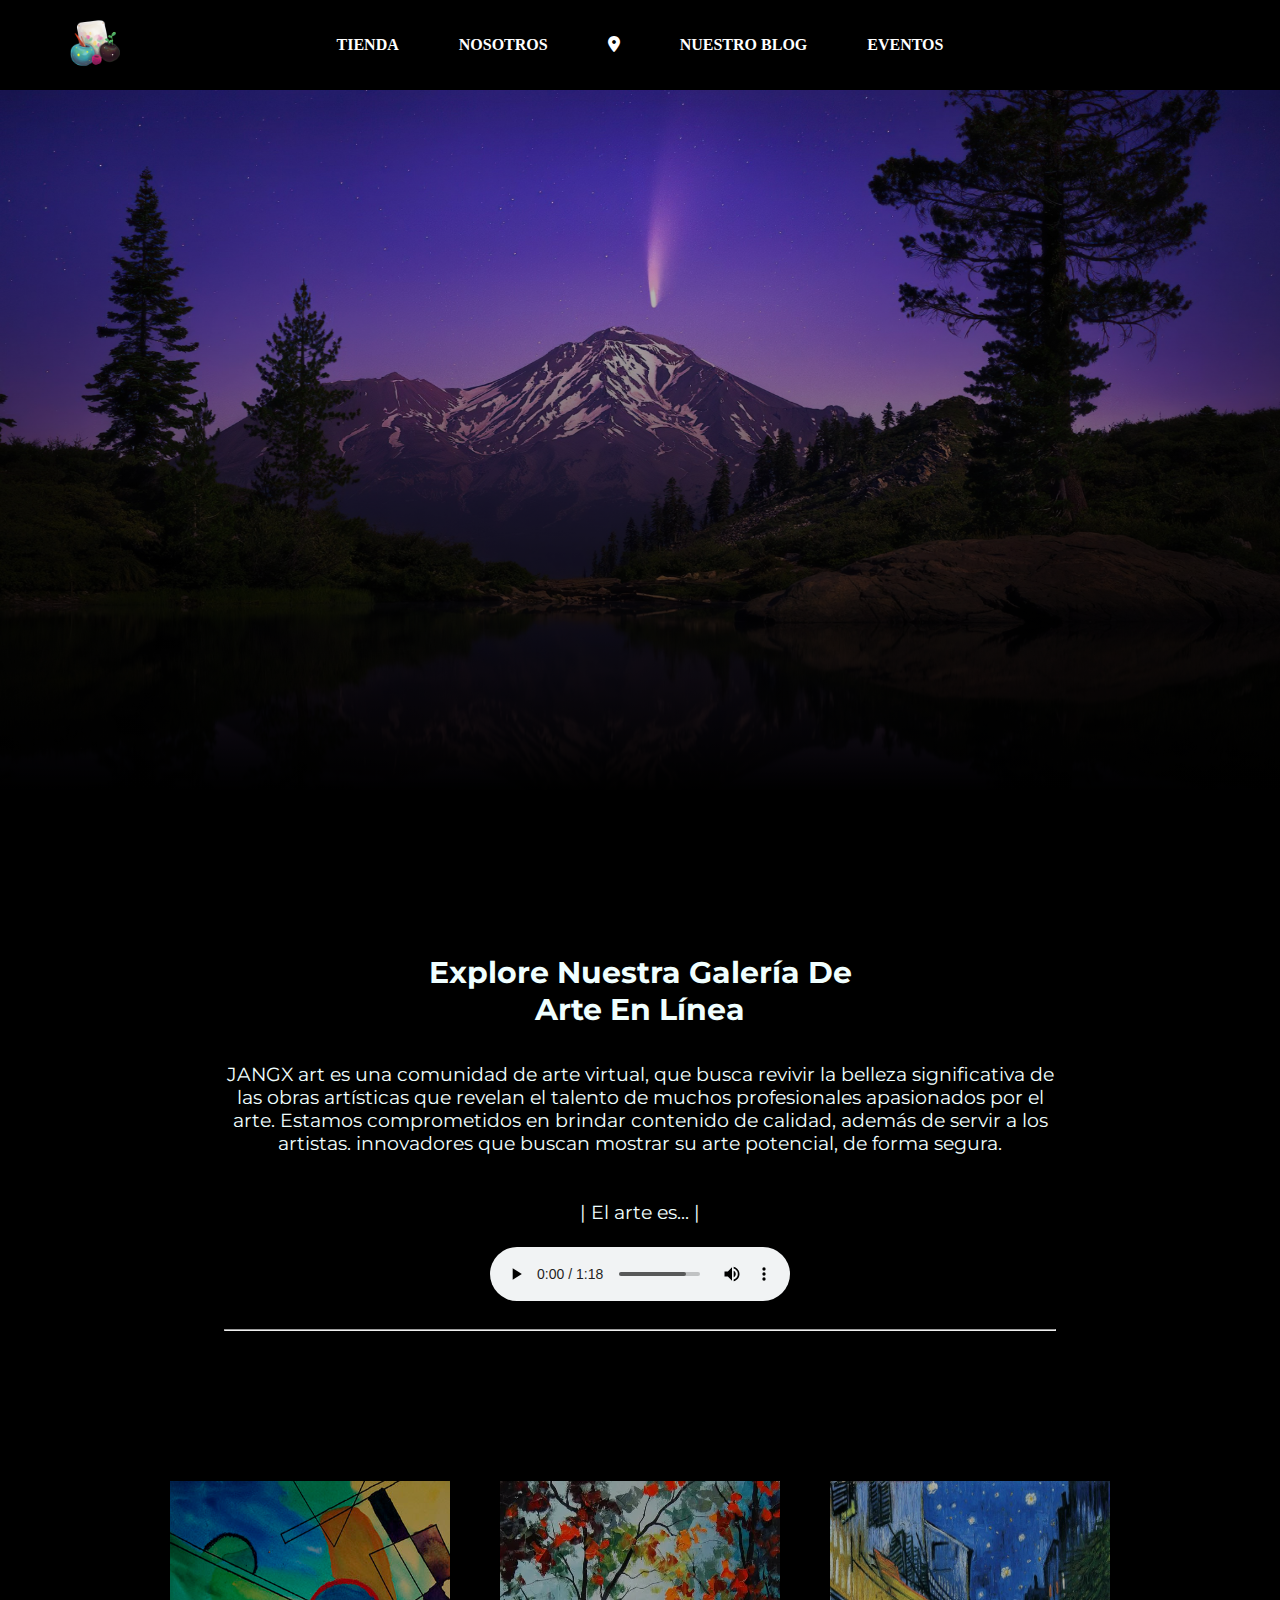
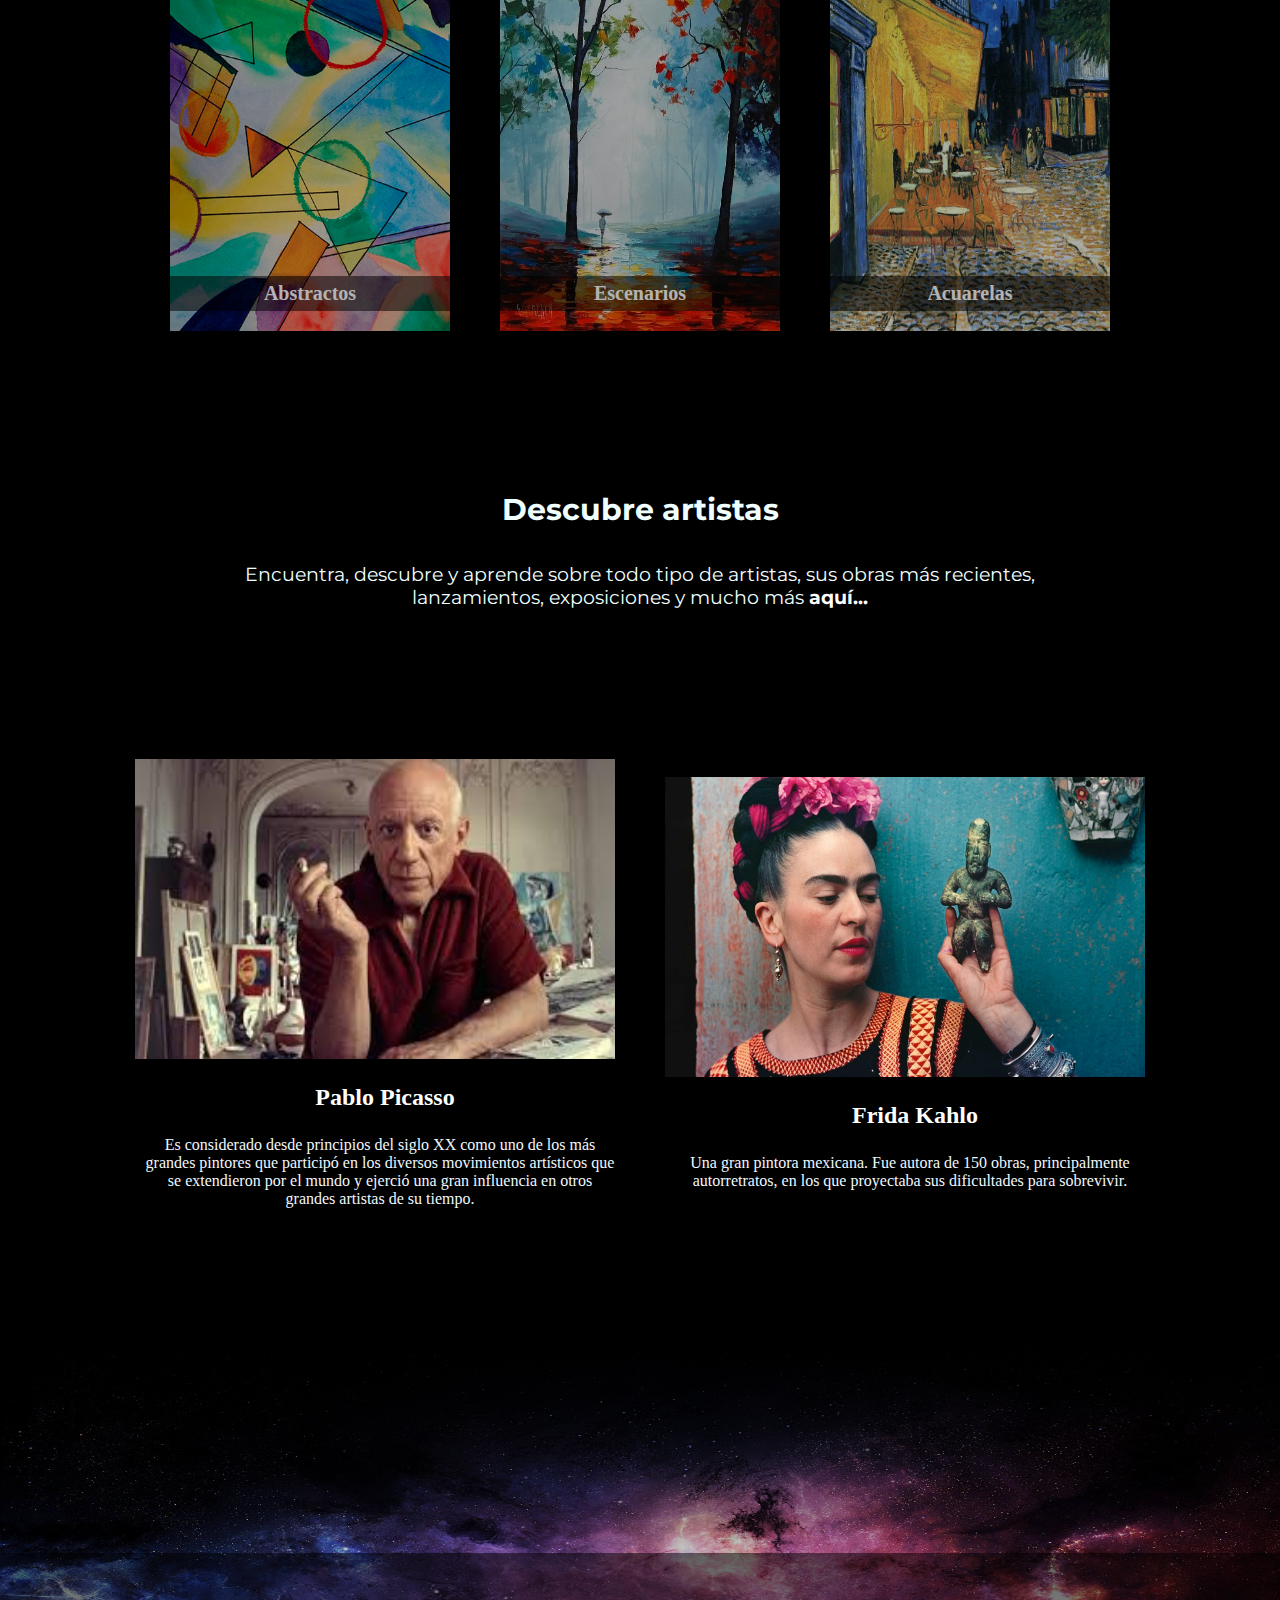
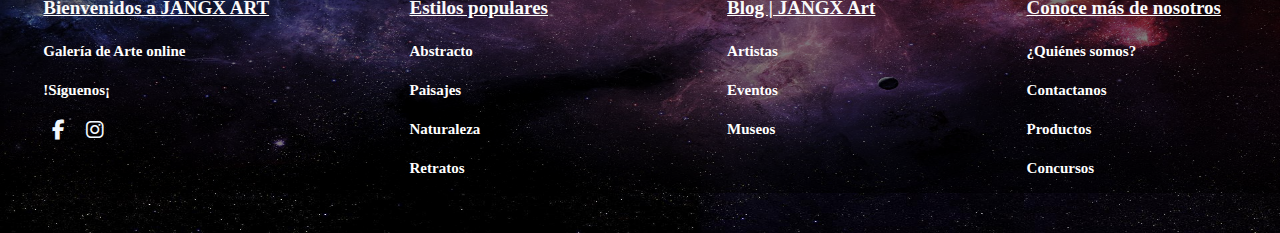
<file: Index.html>
<!DOCTYPE html>
<html lang="es">
<head>
    <meta charset="UTF-8">
    <meta http-equiv="X-UA-Compatible" content="IE=edge">
    <meta name="viewport" content="width=device-width, initial-scale=1.0">
    <title>JANGX ART</title>
    <link rel="stylesheet" href="css/Inicio.css">
    <link rel="stylesheet" href="css/Global.css">
    <link rel="shortcut icon" href="img/Art.png" type="image/x-icon">
    <!--font awesome-->
    <link rel="stylesheet" href="https://cdnjs.cloudflare.com/ajax/libs/font-awesome/6.1.1/css/all.min.css">
    <!--Font-family(MACONDO)-->
    <link href="https://fonts.googleapis.com/css2?family=Macondo&display=swap" rel="stylesheet">
    <!--Font-family(Roboto Slab)-->
    <link href="https://fonts.googleapis.com/css2?family=Roboto+Slab:wght@300&display=swap" rel="stylesheet">
    <!--Font-family(Quicksand)-->
    <link href="https://fonts.googleapis.com/css2?family=Quicksand:wght@300&display=swap" rel="stylesheet">
    <!--Font-family(Montserrat)-->
    <link href="https://fonts.googleapis.com/css2?family=Montserrat:wght@100&display=swap" rel="stylesheet">
    <!--Font-family(Work Sans)-->
    <link href="https://fonts.googleapis.com/css2?family=Work+Sans&display=swap" rel="stylesheet">
    <!--Font-family(Noto Sans)-->
    <link href="https://fonts.googleapis.com/css2?family=Noto+Sans:wght@100&display=swap" rel="stylesheet">
    <!--Font-family(Cormorant)-->
    <link href="https://fonts.googleapis.com/css2?family=Cormorant:wght@300&display=swap" rel="stylesheet">
</head>
<body>
    <div class="container">
        <header>
            <div class="logo">
                <a href="Inicio.html">
                    <img src="img/Art.png" alt="">
                </a>
            </div>
            <nav>
                <ul>
                    <li>
                        <a title="Tienda" href="Tienda.html">TIENDA</a>
                    </li>
                    <li>
                        <a title="¿Quienes Somos?" href="Nosotros.html" >NOSOTROS</a>
                    </li>
                    <li>
                        <a href="Contactanos.html">
                            <i class="fa-solid fa-location-dot"></i>
                        </a>
                    </li>
                    <li>
                        <a title="Blog" href="Blog.html">NUESTRO BLOG</a>
                    </li>
                    <li>
                        <a title="Blog" href="Eventos.html">EVENTOS</a>
                    </li>
                </ul>
            </nav>
        </header>

        <div class="background__header">
            <img src="img/paginaINICIO/headerfon.jpg" alt="">
        </div>

        <div class="texto">
            <h1>Explore Nuestra Galería De Arte En Línea</h1>
            <div class="container__texto">
                <p>JANGX art es una comunidad de arte virtual, que busca revivir la belleza significativa de
                    las obras artísticas que revelan el talento de muchos profesionales apasionados por el arte.
                    Estamos comprometidos en brindar contenido de calidad, además de servir a los artistas.
                    innovadores que buscan mostrar su arte potencial, de forma segura.</p>
                    <br> <br>
                    <div class="audio_art">
                        <p>| El arte es... |</p>
                        <br>
                        <audio title="El arte" controls>
                            <source src="img/AudioArtePag.mpeg" type="audio/mp3">
                        </audio>                       
                    </div>
                    <br>
                    <hr>
            </div>
        </div>
        
        <div class="explora">
            <a href="Tienda.html" class="card__explora" target="_blank">
                <img src="img/paginaINICIO/pintura3.jpg" alt="">
                <div class="container__txt"> Abstractos</div>
            </a>
            <a href="Tienda.html" class="card__explora" target="_blank">
                <img src="img/paginaINICIO/pintura4.jpg" alt="">
                <div class="container__txt">Escenarios
                </div>
            </a>
            <a href="Tienda.html" class="card__explora" target="_blank">
                <img src="img/paginaINICIO/pintura5.jpg" alt="">
                <div class="container__txt">Acuarelas</div>
            </a>
        </div>

        <div class="texto">
            <h1>Descubre artistas</h1>
            <div class="container__texto">
                <span>Encuentra, descubre y aprende sobre todo tipo de artistas, sus obras más recientes, lanzamientos, exposiciones y mucho más</span>
                <a href="Blog.html"> aquí...</a>
            </div>
        </div>

        <div class="card__pintores">
            <div class="pintores">
                <div class="container__pintor">
                    <img class="gif" src="img/paginaINICIO/autor1.gif" alt="">
                    <img class="pintor__img" src="img/paginaINICIO/pintor1.jpg" alt="">
                </div>
                <div class="title__pintor">
                    <a href="artistas.html">
                        <h2>Pablo Picasso</h2>
                    </a>
                    <p>Es considerado desde principios del siglo XX como uno de los más grandes pintores que participó en los diversos movimientos artísticos que se extendieron por el mundo y ejerció una gran influencia en otros grandes artistas de su tiempo.
                        </p>
                </div>
            </div>
            <div class="pintores">
                <div class="container__pintor">
                    <img class="gif" src="img/paginaINICIO/autor2.gif" alt="">
                    <img class="pintor__img" src="img/paginaINICIO/pintor2.jpg" alt="">
                </div>
                <div class="title__pintor">
                    <a href="artistas.html">
                        <h2>Frida Kahlo</h2>
                    </a>
                    <p>Una gran pintora mexicana. Fue autora de 150 obras, principalmente autorretratos, en los que proyectaba sus dificultades para sobrevivir.</p>
                </div>
            </div>
        </div>

         <!--FOOTER-->
         <div class="footer__links">
            <div class="img__footer">
                <img src="img/footer.jpg" alt="">
            </div>
            <div class="footer__container">
                <ul>
                    <li>
                        <a href="Inicio.html">
                            <h3>Bienvenidos a JANGX ART</h3>
                        </a>
                    </li>
                    <li>
                        <a  href="Tienda.html">Galería de Arte online</a>
                    </li>
                    <li>
                        <a href="Contactanos.html">!Síguenos¡</a>
                    </li>
                    <a class="logo__links" href="https://www.facebook.com/JANGX-ART-115080434534553/">
                        <i class="fab fa-facebook-f"></i>
                    </a>
                    <a class="logo__links" href="https://www.instagram.com/galeria_de_arte_urbana/">
                        <i class="fab fa-instagram"></i>
                    </a>
                </ul>
                
                <ul>
                    <li>
                        <a href="Tienda.html">
                            <h3>Estilos populares</h3>
                        </a>
                    </li>
                    <li>
                        <a href="Tienda.html">Abstracto</a>
                    </li>
                    <li>
                        <a href="Tienda.html">Paisajes</a>
                    </li>
                    <li>
                        <a href="Tienda.html">Naturaleza</a>
                    </li>
                    <li>
                        <a href="../JangxArt/SubPaginablog/Retratos.html">Retratos</a>
                    </li>
                </ul>
                <ul>
                    <li>
                        <a href="Blog.html">
                            <h3>Blog | JANGX Art</h3>
                        </a>
                    </li>
                    <li>
                        <a href="../JangxArt/SubPaginablog/ArtistasReconocidos.html">Artistas</a>
                    </li>
                    <li>
                        <a href="Eventos.html">Eventos</a>
                    </li>
                    <li>
                        <a href="../JangxArt/SubPaginablog/Museos.html">Museos</a>
                    </li>
                </ul>
                <ul>
                    <li>
                        <a href="Nosotros.html">
                            <h3>Conoce más de nosotros</h3>
                        </a>
                    </li>
                    <li>
                        <a href="Nosotros.html">¿Quiénes somos?</a>
                    </li>
                    <li>
                        <a href="Contactanos.html">Contactanos</a>
                    </li>
                    <li>
                        <a href="Tienda.html">Productos</a>
                    </li>
                    <li>
                        <a href="Eventos.html">Concursos</a>
                    </li>
                </ul>
            </div>
        </div>
    </div>
</body>
</html>
</file>
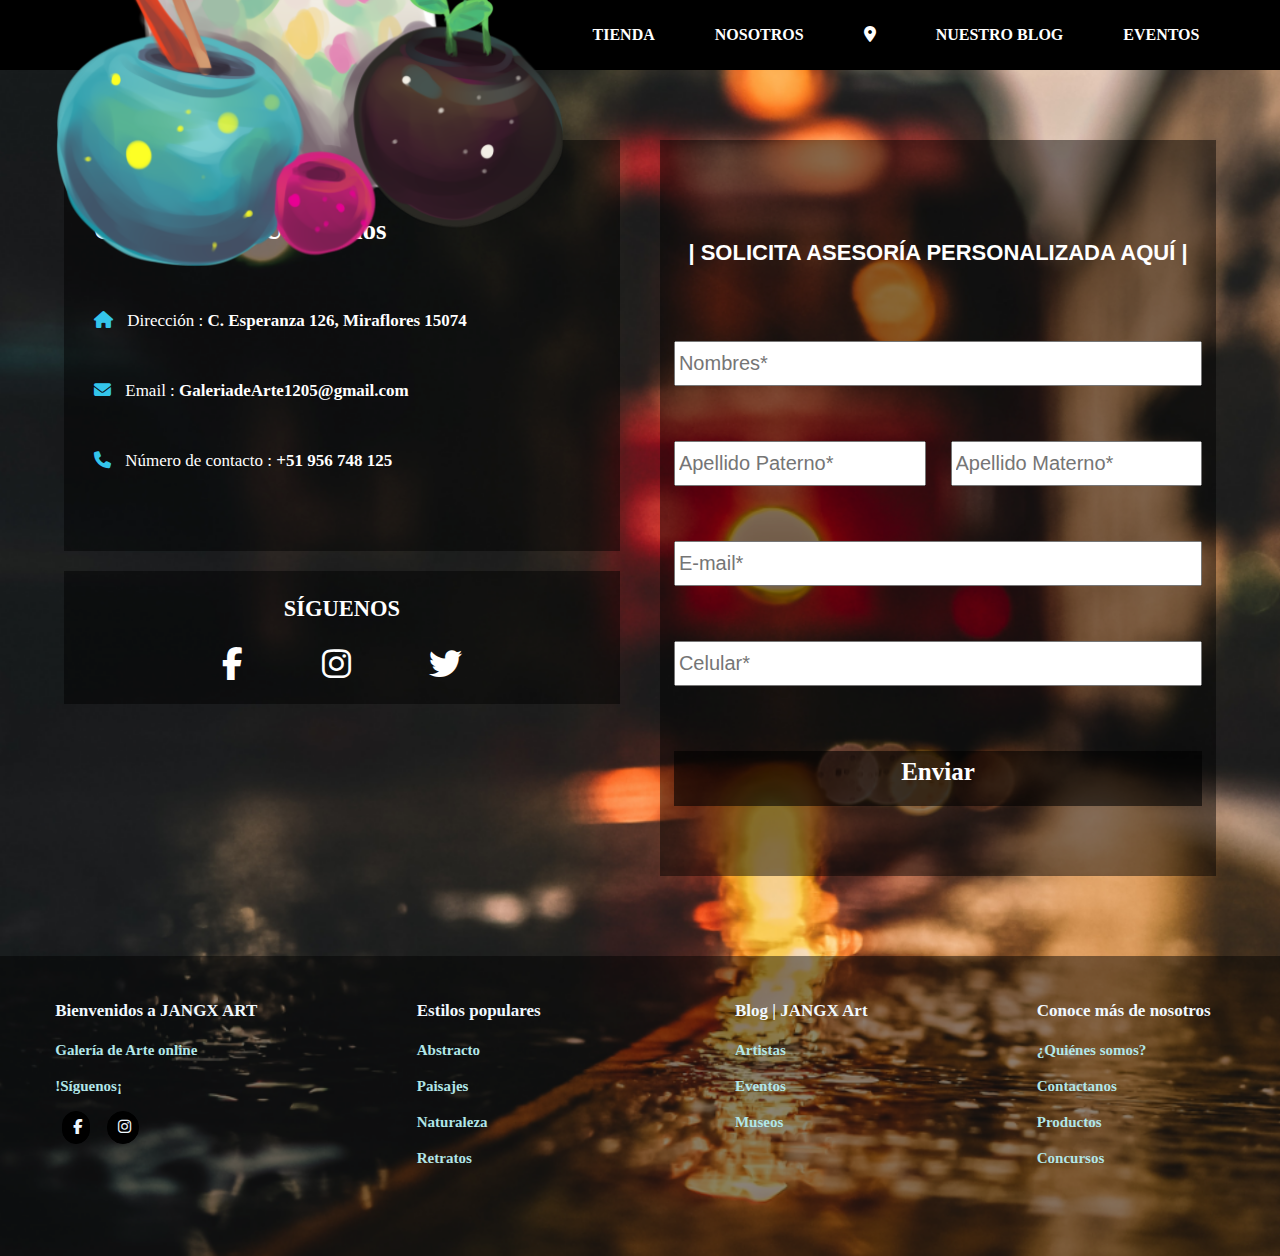
<file: Contactanos.html>
<!DOCTYPE html>
<html lang="en">
    <head>
        <meta charset="UTF-8">
        <meta http-equiv="X-UA-Compatible" content="IE=edge">
        <meta name="viewport" content="width=device-width, initial-scale=1.0">
        <title>CONTACTANOS</title>
        <link rel="stylesheet" href="css/Contactanos.css">
        <link rel="shortcut icon" href="img/Art.png" type="image/x-icon">
        <!--font awesome-->
        <link rel="stylesheet" href="https://cdnjs.cloudflare.com/ajax/libs/font-awesome/6.1.1/css/all.min.css">
        <!--Font-family(MACONDO)-->
        <link href="https://fonts.googleapis.com/css2?family=Macondo&display=swap" rel="stylesheet">
        <!--Font-family(Roboto Slab)-->
        <link href="https://fonts.googleapis.com/css2?family=Roboto+Slab:wght@300&display=swap" rel="stylesheet">
        <!--Font-family(Quicksand)-->
        <link href="https://fonts.googleapis.com/css2?family=Quicksand:wght@300&display=swap" rel="stylesheet">
        <!--Font-family(Montserrat)-->
        <link href="https://fonts.googleapis.com/css2?family=Montserrat:wght@100&display=swap" rel="stylesheet">
        <!--Font-family(Work Sans)-->
        <link href="https://fonts.googleapis.com/css2?family=Work+Sans&display=swap" rel="stylesheet">
        <!--Font-family(Noto Sans)-->
        <link href="https://fonts.googleapis.com/css2?family=Noto+Sans:wght@100&display=swap" rel="stylesheet">
        <!--Font-family(Cormorant)-->
        <link href="https://fonts.googleapis.com/css2?family=Cormorant:wght@300&display=swap" rel="stylesheet">
    </head>
<body>
    <div class="container">
        <header>
            <div class="logo">
                <a href="Inicio.html">
                    <img src="img/Art.png" alt="">
                </a>
            </div>
            <nav>
                <ul>
                    <li>
                        <a title="Tienda" href="Tienda.html">TIENDA</a>
                    </li>
                    <li>
                        <a title="¿Quienes Somos?" href="Nosotros.html" >NOSOTROS</a>
                    </li>
                    <li>
                        <a href="Contactanos.html">
                            <i class="fa-solid fa-location-dot"></i>
                        </a>
                    </li>
                    <li>
                        <a title="Blog" href="Blog.html">NUESTRO BLOG</a>
                    </li>
                    <li>
                        <a title="Blog" href="Eventos.html">EVENTOS</a>
                    </li>
                </ul>
            </nav>
        </header>
    
        <div class="cuerpo__contenedor">
            <div class="cuerpo1">
                <div class="card__container">
                    <h1>Contáctenos y Ubíquenos</h1>
                    <div class="information">
                        <div class="title__information">
                            <i class="fa-solid fa-home"></i>
                            <span>Dirección :</span>
                            <a href="#">C. Esperanza 126, Miraflores 15074</a>
                        </div>
                        <div class="title__information">
                            <i class="fa-solid fa-envelope"></i>
                            <span>Email :</span>
                            <a href="#">GaleriadeArte1205@gmail.com</a>
                        </div>
                        <div class="title__information">
                            <i class="fa-solid fa-phone"></i>
                            <span>Número de contacto :</span>
                            <a href="#">+51 956 748 125</a>
                        </div>
                    </div>
                </div>
                <div class="icons">
                    <div class="title__icons">
                        <h2>SÍGUENOS</h2>
                    </div>
                    <div class="logo__container">
                        <a class="logo__icons" href="https://www.facebook.com/JANGX-ART-115080434534553/">
                            <i class="fab fa-facebook-f"></i>
                        </a>
                        <a class="logo__icons" href="https://www.instagram.com/galeria_de_arte_urbana/">
                            <i class="fab fa-instagram" ></i>
                        </a>
                        <a class="logo__icons" href="https://twitter.com/IBGALERIA">
                            <i class="fab fa-twitter" ></i>
                        </a>
                    </div>
                </div>
            </div>
            <div class="cuerpo2">
                <div class="contact__container">
                    <h2>| SOLICITA ASESORÍA PERSONALIZADA AQUÍ |</h2>
                    <div class="form__contact">
                        <div class="input__container__a">
                            <input class="item__input" placeholder="Nombres*" type="text" name="nombre">
                        </div>
                        <div class="input__container__b">
                            <input class="item__input" placeholder="Apellido Paterno*" type="text" name="Apellido Paterno">
                        </div>
                        <div class="input__container__c">
                            <input class="item__input" placeholder="Apellido Materno*" type="text" name="Apellido Materno">
                        </div>
                        <div class="input__container__a">
                            <input class="item__input" placeholder="E-mail*" type="email" name="Correo Electronico">
                        </div>
                        <div class="input__container__a">
                            <input class="item__input" placeholder="Celular*" type="tel" name="N° de Celular">
                        </div>
                        <a  class="input__container__d" href="Contactanos.html">Enviar</a>
                    </div>
                </div>
            </div>
        </div>

         <!--FOOTER-->
         <div class="footer__links">
            <div class="footer__container">
                <ul>
                    <li>
                        <a href="Inicio.html">
                            <h3>Bienvenidos a JANGX ART</h3>
                        </a>
                    </li>
                    <li>
                        <a  href="Tienda.html">Galería de Arte online</a>
                    </li>
                    <li>
                        <a href="Contactanos.html">!Síguenos¡</a>
                    </li>
                    <a class="logo__links" href="https://www.facebook.com/JANGX-ART-115080434534553/">
                        <i class="fab fa-facebook-f"></i>
                    </a>
                    <a class="logo__links" href="https://www.instagram.com/galeria_de_arte_urbana/">
                        <i class="fab fa-instagram"></i>
                    </a>
                </ul>
                
                <ul>
                    <li>
                        <a href="Tienda.html">
                            <h3>Estilos populares</h3>
                        </a>
                    </li>
                    <li>
                        <a href="Tienda.html">Abstracto</a>
                    </li>
                    <li>
                        <a href="Tienda.html">Paisajes</a>
                    </li>
                    <li>
                        <a href="Tienda.html">Naturaleza</a>
                    </li>
                    <li>
                        <a href="../JangxArt/SubPaginablog/Retratos.html">Retratos</a>
                    </li>
                </ul>
                <ul>
                    <li>
                        <a href="Blog.html">
                            <h3>Blog | JANGX Art</h3>
                        </a>
                    </li>
                    <li>
                        <a href="../JangxArt/SubPaginablog/ArtistasReconocidos.html">Artistas</a>
                    </li>
                    <li>
                        <a href="Eventos.html">Eventos</a>
                    </li>
                    <li>
                        <a href="../JangxArt/SubPaginablog/Museos.html">Museos</a>
                    </li>
                </ul>
                <ul>
                    <li>
                        <a href="Nosotros.html">
                            <h3>Conoce más de nosotros</h3>
                        </a>
                    </li>
                    <li>
                        <a href="Nosotros.html">¿Quiénes somos?</a>
                    </li>
                    <li>
                        <a href="Contactanos.html">Contactanos</a>
                    </li>
                    <li>
                        <a href="Tienda.html">Productos</a>
                    </li>
                    <li>
                        <a href="Eventos.html">Concursos</a>
                    </li>
                </ul>
            </div>
        </div>
    </div>
</body>
</html>
</file>
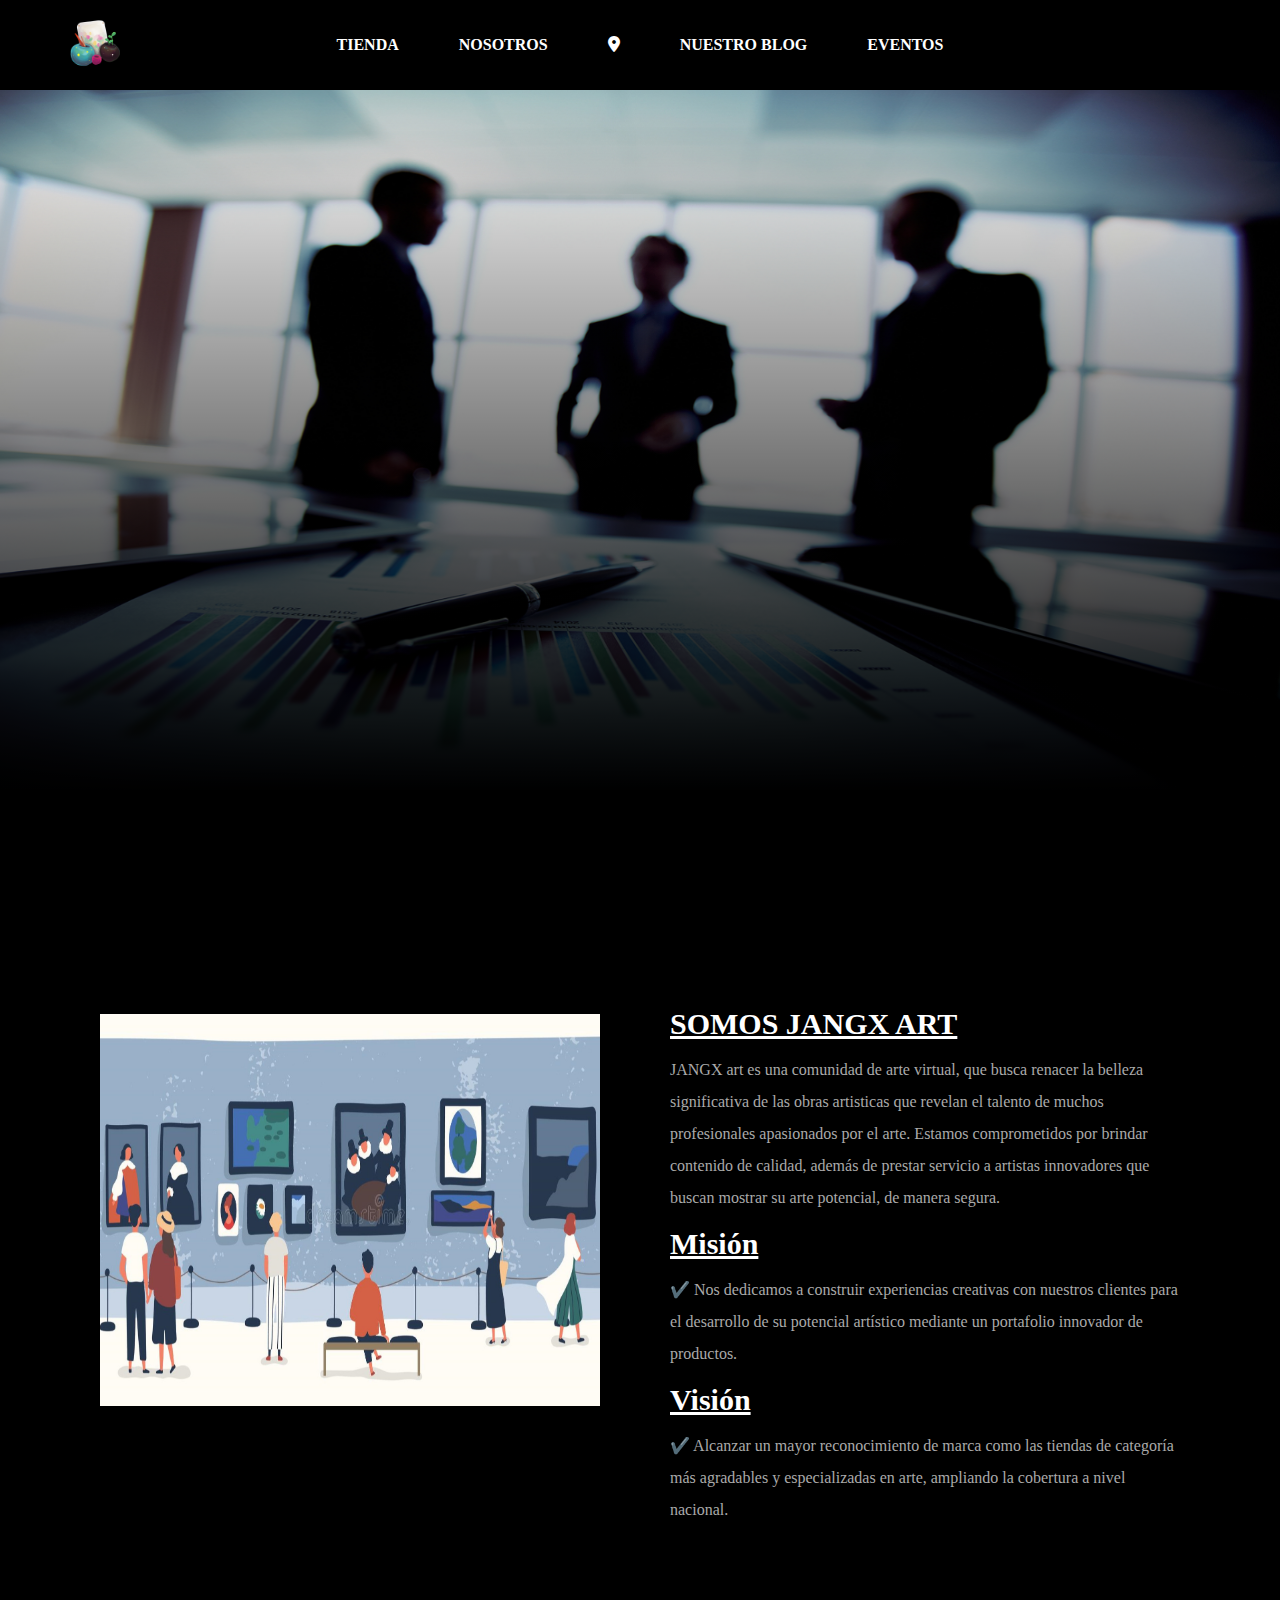
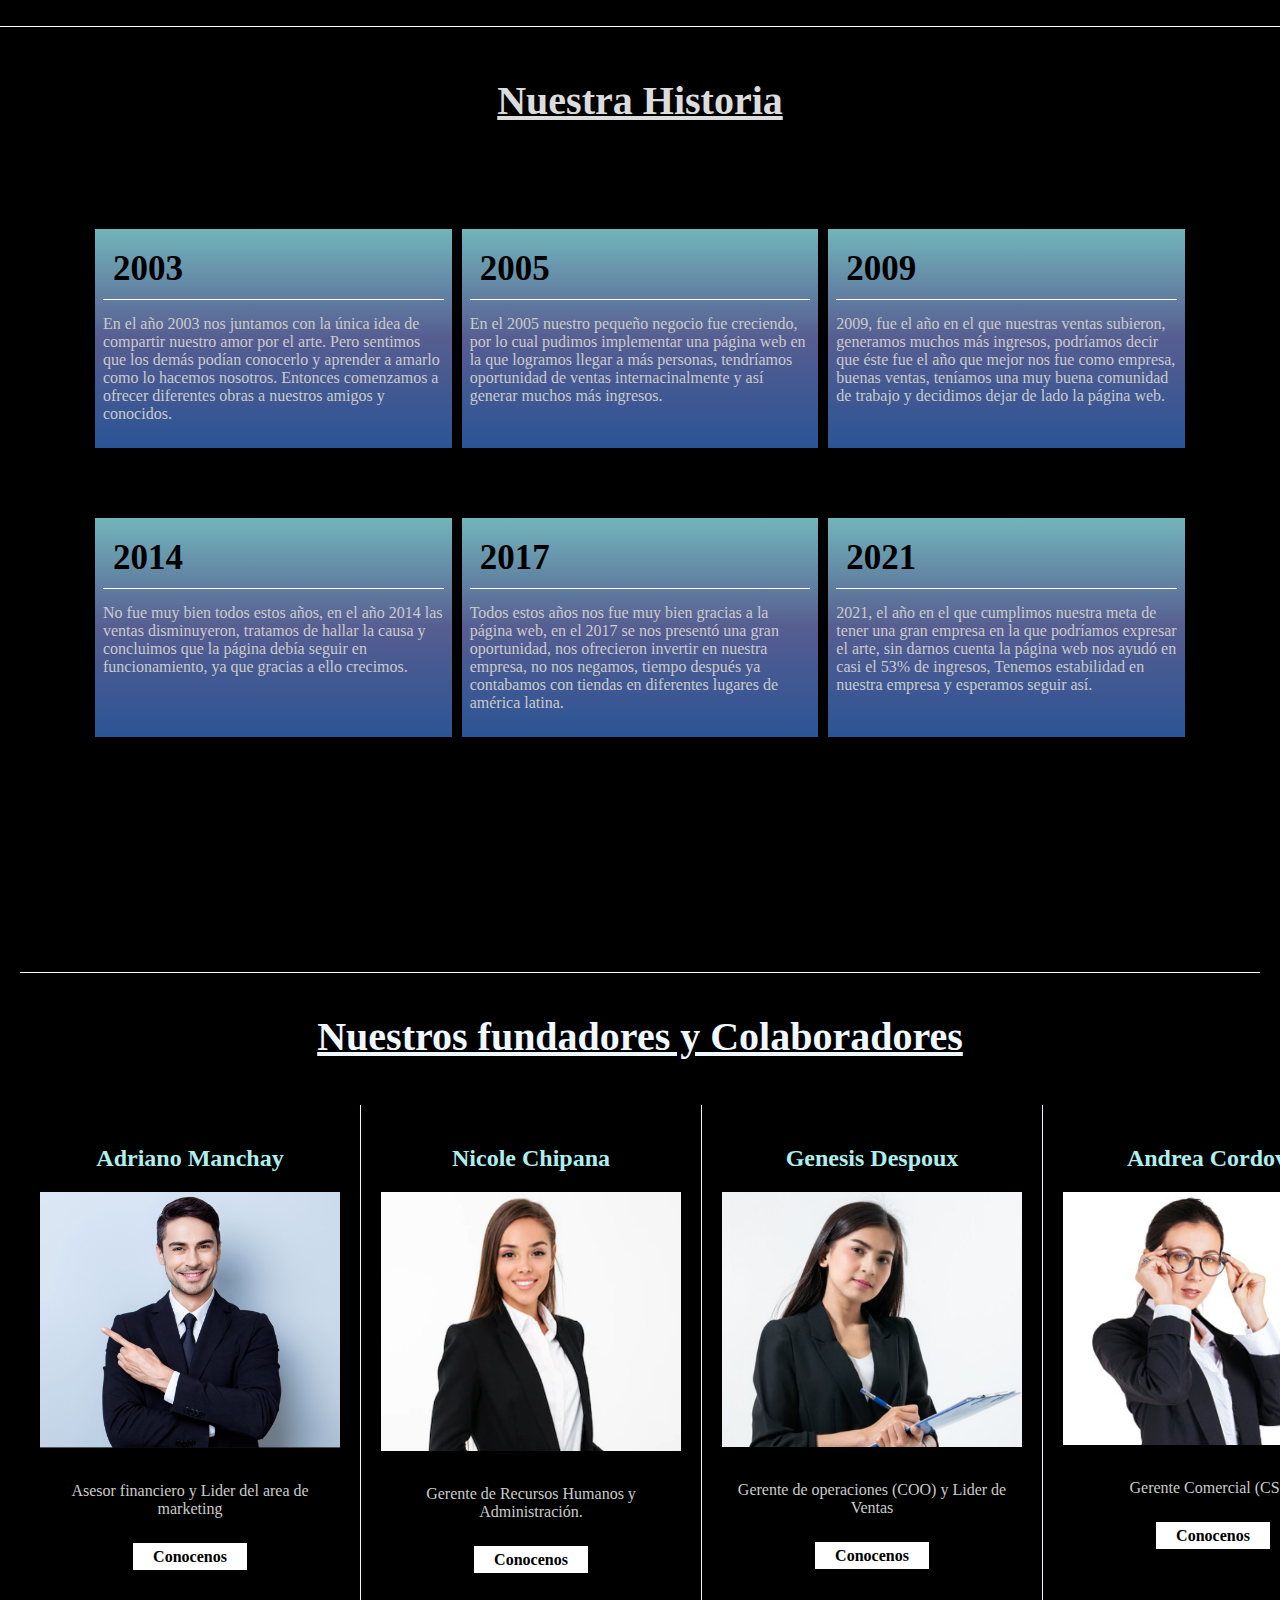
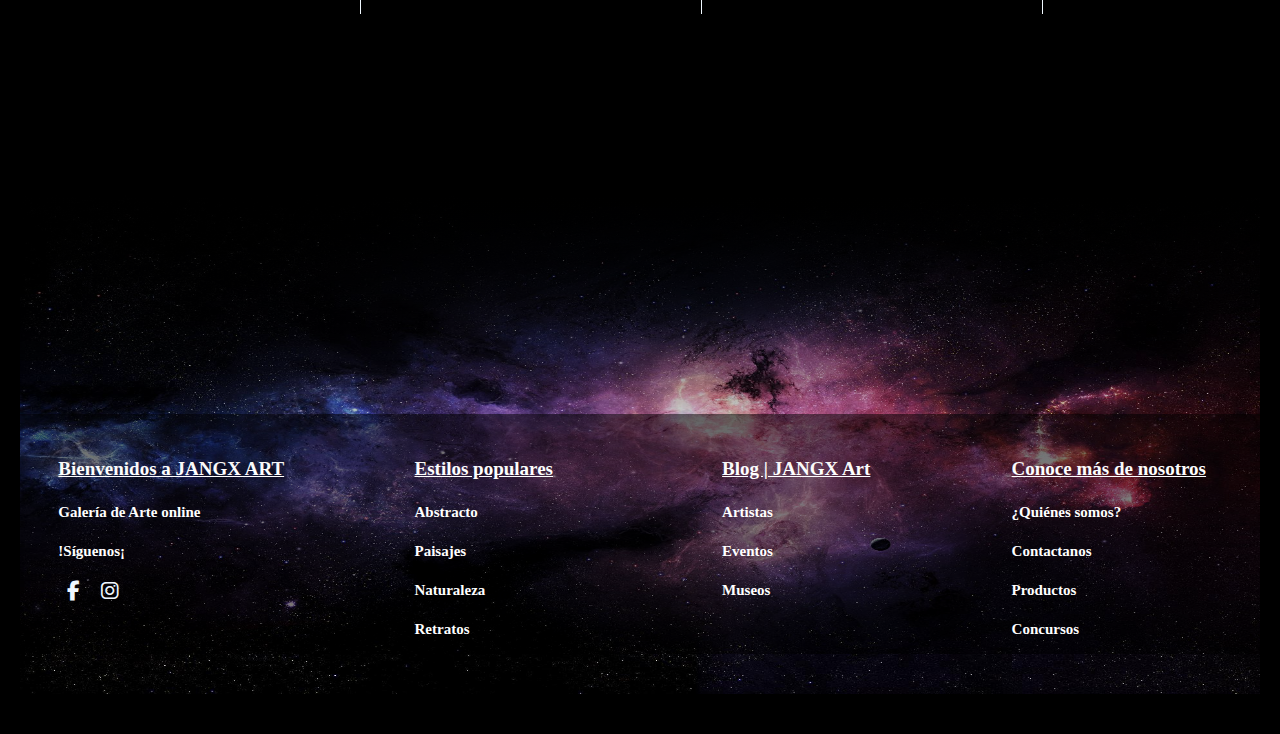
<file: Nosotros.html>
<!DOCTYPE html>
<html lang="en">
<head>
    <meta charset="UTF-8">
    <meta http-equiv="X-UA-Compatible" content="IE=edge">
    <meta name="viewport" content="width=device-width, initial-scale=1.0">
    <title>NOSOTROS</title>
    <link rel="icon" href="icono.png">
    <link rel="stylesheet" href="css/Nosotros.css">
    <link rel="stylesheet" href="css/Global.css">
    <link rel="shortcut icon" href="img/Art.png" type="image/x-icon">
    <!--font awesome-->
    <link rel="stylesheet" href="https://cdnjs.cloudflare.com/ajax/libs/font-awesome/6.1.1/css/all.min.css">
    <!--Font-family(MACONDO)-->
    <link href="https://fonts.googleapis.com/css2?family=Macondo&display=swap" rel="stylesheet">
    <!--Font-family(Roboto Slab)-->
    <link href="https://fonts.googleapis.com/css2?family=Roboto+Slab:wght@300&display=swap" rel="stylesheet">
    <!--Font-family(Quicksand)-->
    <link href="https://fonts.googleapis.com/css2?family=Quicksand:wght@300&display=swap" rel="stylesheet">
    <!--Font-family(Montserrat)-->
    <link href="https://fonts.googleapis.com/css2?family=Montserrat:wght@100&display=swap" rel="stylesheet">
    <!--Font-family(Work Sans)-->
    <link href="https://fonts.googleapis.com/css2?family=Work+Sans&display=swap" rel="stylesheet">
    <!--Font-family(Noto Sans)-->
    <link href="https://fonts.googleapis.com/css2?family=Noto+Sans:wght@100&display=swap" rel="stylesheet">
    <!--Font-family(Cormorant)-->
    <link href="https://fonts.googleapis.com/css2?family=Cormorant:wght@300&display=swap" rel="stylesheet">
</head>
<body>
    <div class="container">
        <header>
            <div class="logo">
                <a href="Inicio.html">
                    <img src="img/Art.png" alt="">
                </a>
            </div>
            <nav>
                <ul>
                    <li>
                        <a title="Tienda" href="Tienda.html">TIENDA</a>
                    </li>
                    <li>
                        <a title="¿Quienes Somos?" href="Nosotros.html" >NOSOTROS</a>
                    </li>
                    <li>
                        <a href="Contactanos.html">
                            <i class="fa-solid fa-location-dot"></i>
                        </a>
                    </li>
                    <li>
                        <a title="Blog" href="Blog.html">NUESTRO BLOG</a>
                    </li>
                    <li>
                        <a title="Blog" href="Eventos.html">EVENTOS</a>
                    </li>
                </ul>
            </nav>
        </header>

    <div class="background__header">
        <img src="img/paginaNOSOTROS/Nosotrosimg1.png" alt="">
    </div>

    <div class="contenido__cuerpo">
        <img src="img/paginaNOSOTROS/somos.jpg" alt="">
        <div class="texto__cuerpo">
            <h2>SOMOS JANGX ART</h2>
            <p>
                JANGX art es una comunidad de arte virtual, que busca renacer la belleza significativa de 
                las obras artisticas que revelan el talento de muchos profesionales apasionados por el arte.
               Estamos comprometidos por brindar contenido de calidad, además de prestar servicio a artistas
               innovadores que buscan mostrar su arte potencial, de manera segura.
            </p>
            <div>
                <h2>Misión</h2>
                <p>
                    ✔️ Nos dedicamos a construir experiencias creativas con nuestros clientes para el desarrollo 
                    de su potencial artístico mediante un portafolio innovador de productos.
                </p>
                <h2>Visión</h2>
                <p>
                    ✔️ Alcanzar un mayor reconocimiento de marca como las tiendas de categoría más agradables 
                    y especializadas en arte, ampliando la cobertura a nivel nacional.
                </p>
            </div>
        </div>
    </div>

    <div class="card__historia">
        <h1>Nuestra Historia</h1>
        <div class="container__historia">
            <div class="historia">
                <h2>2003</h2>
                <p>En el año 2003 nos juntamos con la única idea de compartir nuestro amor por el arte. Pero sentimos que los demás podían conocerlo y aprender a amarlo como lo hacemos nosotros. Entonces comenzamos a ofrecer diferentes obras a nuestros amigos y conocidos.</p>
            </div>
            <div class="historia">
                <h2>2005</h2>
                <p>En el 2005 nuestro pequeño negocio fue creciendo, por lo cual pudimos implementar una página web en la que logramos llegar a más personas, tendríamos oportunidad de ventas internacinalmente y así generar muchos más ingresos.</p>
            </div>
            <div class="historia">
                <h2>2009</h2>
                <p>2009, fue el año en el que nuestras ventas subieron, generamos muchos más ingresos, podríamos decir que éste fue el año que mejor nos fue como empresa, buenas ventas, teníamos una muy buena comunidad de trabajo y decidimos dejar de lado la página web.</p>
            </div>
            <div class="historia">
                <h2>2014</h2>
                <p>No fue muy bien todos estos años, en el año 2014 las ventas disminuyeron, tratamos de hallar la causa y concluimos que la página debía seguir en funcionamiento, ya que gracias a ello crecimos.</p>
            </div>
       
            <div class="historia">
                <h2>2017</h2>
                <p>Todos estos años nos fue muy bien gracias a la página web, en el 2017 se nos presentó una gran oportunidad, nos ofrecieron invertir en nuestra empresa, no nos negamos, tiempo después ya contabamos con tiendas en diferentes lugares de américa latina. </p>
            </div>
            <div class="historia">
                <h2>2021</h2>
                <p>2021, el año en el que cumplimos nuestra meta de tener una gran empresa en la que podríamos expresar el arte, sin darnos cuenta la página web nos ayudó en casi el 53% de ingresos, Tenemos estabilidad en nuestra empresa y esperamos seguir así.</p>
            </div>
        
    </div>

    <div class="card__colaboradores">
        <h1>Nuestros fundadores y Colaboradores</h1>
        <div class="container__colaboradores">
            <div class="colaboradores1">
                <h2>Adriano Manchay</h2>
                <img class="personal_image" src="img/Imagenes para blog/ADRIANO.png" alt="">
                <p>Asesor financiero y Lider del area de marketing </p>
                <a href="mailto:nicolerb899@gmail.com">Conocenos</a>
            </div>
            <div class="colaboradores2">
                
                <h2>Nicole Chipana</h2>
                <img class="personal_image" src="img/Imagenes para blog/NICOLE.png" alt="">
                <p>Gerente de Recursos Humanos y Administración.</p>
                <a href="mailto:nicolerb899@gmail.com">Conocenos</a>
            </div>
            <div class="colaboradores3">
                
                <h2>Genesis Despoux</h2>
                <img class="personal_image" src="img/Imagenes para blog/GENESIS.png" alt="">
                <p>Gerente de operaciones (COO) y Lider de Ventas</p>
                <a href="mailto:nicolerb899@gmail.com">Conocenos</a>
            </div>
            <div class="colaboradores4">
                
                <h2>Andrea Cordova</h2>
                <img class="personal_image" src="img/Imagenes para blog/ANDREA.png" alt="">
                <p>Gerente Comercial (CSO)</p>
                <a href="mailto:nicolerb899@gmail.com">Conocenos</a>
            </div>
        </div>
    </div>

     <!--FOOTER-->
     <div class="footer__links">
        <div class="img__footer">
            <img src="img/footer.jpg" alt="">
        </div>
        <div class="footer__container">
            <ul>
                <li>
                    <a href="Inicio.html">
                        <h3>Bienvenidos a JANGX ART</h3>
                    </a>
                </li>
                <li>
                    <a  href="Tienda.html">Galería de Arte online</a>
                </li>
                <li>
                    <a href="Contactanos.html">!Síguenos¡</a>
                </li>
                <a class="logo__links" href="https://www.facebook.com/JANGX-ART-115080434534553/">
                    <i class="fab fa-facebook-f"></i>
                </a>
                <a class="logo__links" href="https://www.instagram.com/galeria_de_arte_urbana/">
                    <i class="fab fa-instagram"></i>
                </a>
            </ul>
            
            <ul>
                <li>
                    <a href="Tienda.html">
                        <h3>Estilos populares</h3>
                    </a>
                </li>
                <li>
                    <a href="Tienda.html">Abstracto</a>
                </li>
                <li>
                    <a href="Tienda.html">Paisajes</a>
                </li>
                <li>
                    <a href="Tienda.html">Naturaleza</a>
                </li>
                <li>
                    <a href="../JangxArt/SubPaginablog/Retratos.html">Retratos</a>
                </li>
            </ul>
            <ul>
                <li>
                    <a href="Blog.html">
                        <h3>Blog | JANGX Art</h3>
                    </a>
                </li>
                <li>
                    <a href="../JangxArt/SubPaginablog/ArtistasReconocidos.html">Artistas</a>
                </li>
                <li>
                    <a href="Eventos.html">Eventos</a>
                </li>
                <li>
                    <a href="../JangxArt/SubPaginablog/Museos.html">Museos</a>
                </li>
            </ul>
            <ul>
                <li>
                    <a href="Nosotros.html">
                        <h3>Conoce más de nosotros</h3>
                    </a>
                </li>
                <li>
                    <a href="Nosotros.html">¿Quiénes somos?</a>
                </li>
                <li>
                    <a href="Contactanos.html">Contactanos</a>
                </li>
                <li>
                    <a href="Tienda.html">Productos</a>
                </li>
                <li>
                    <a href="Eventos.html">Concursos</a>
                </li>
            </ul>
        </div>
    </div>
</body>
</html>
</file>
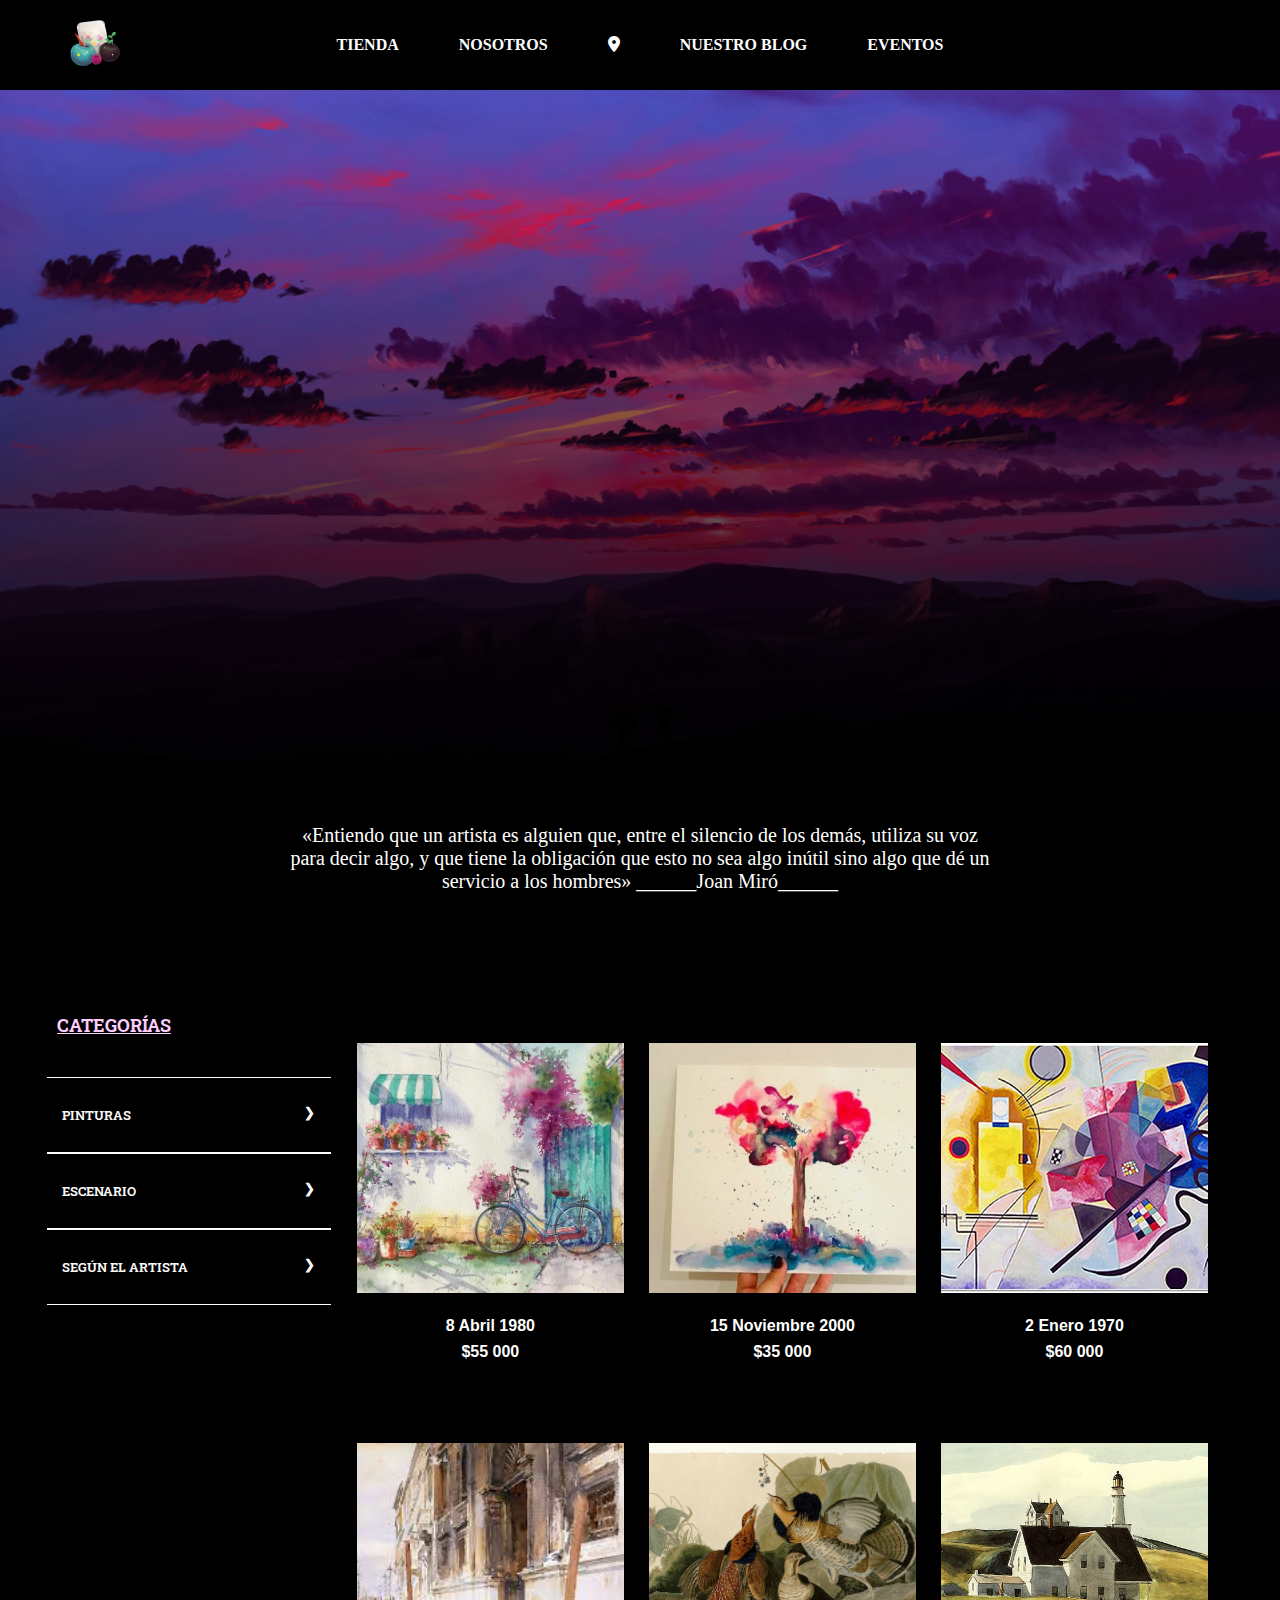
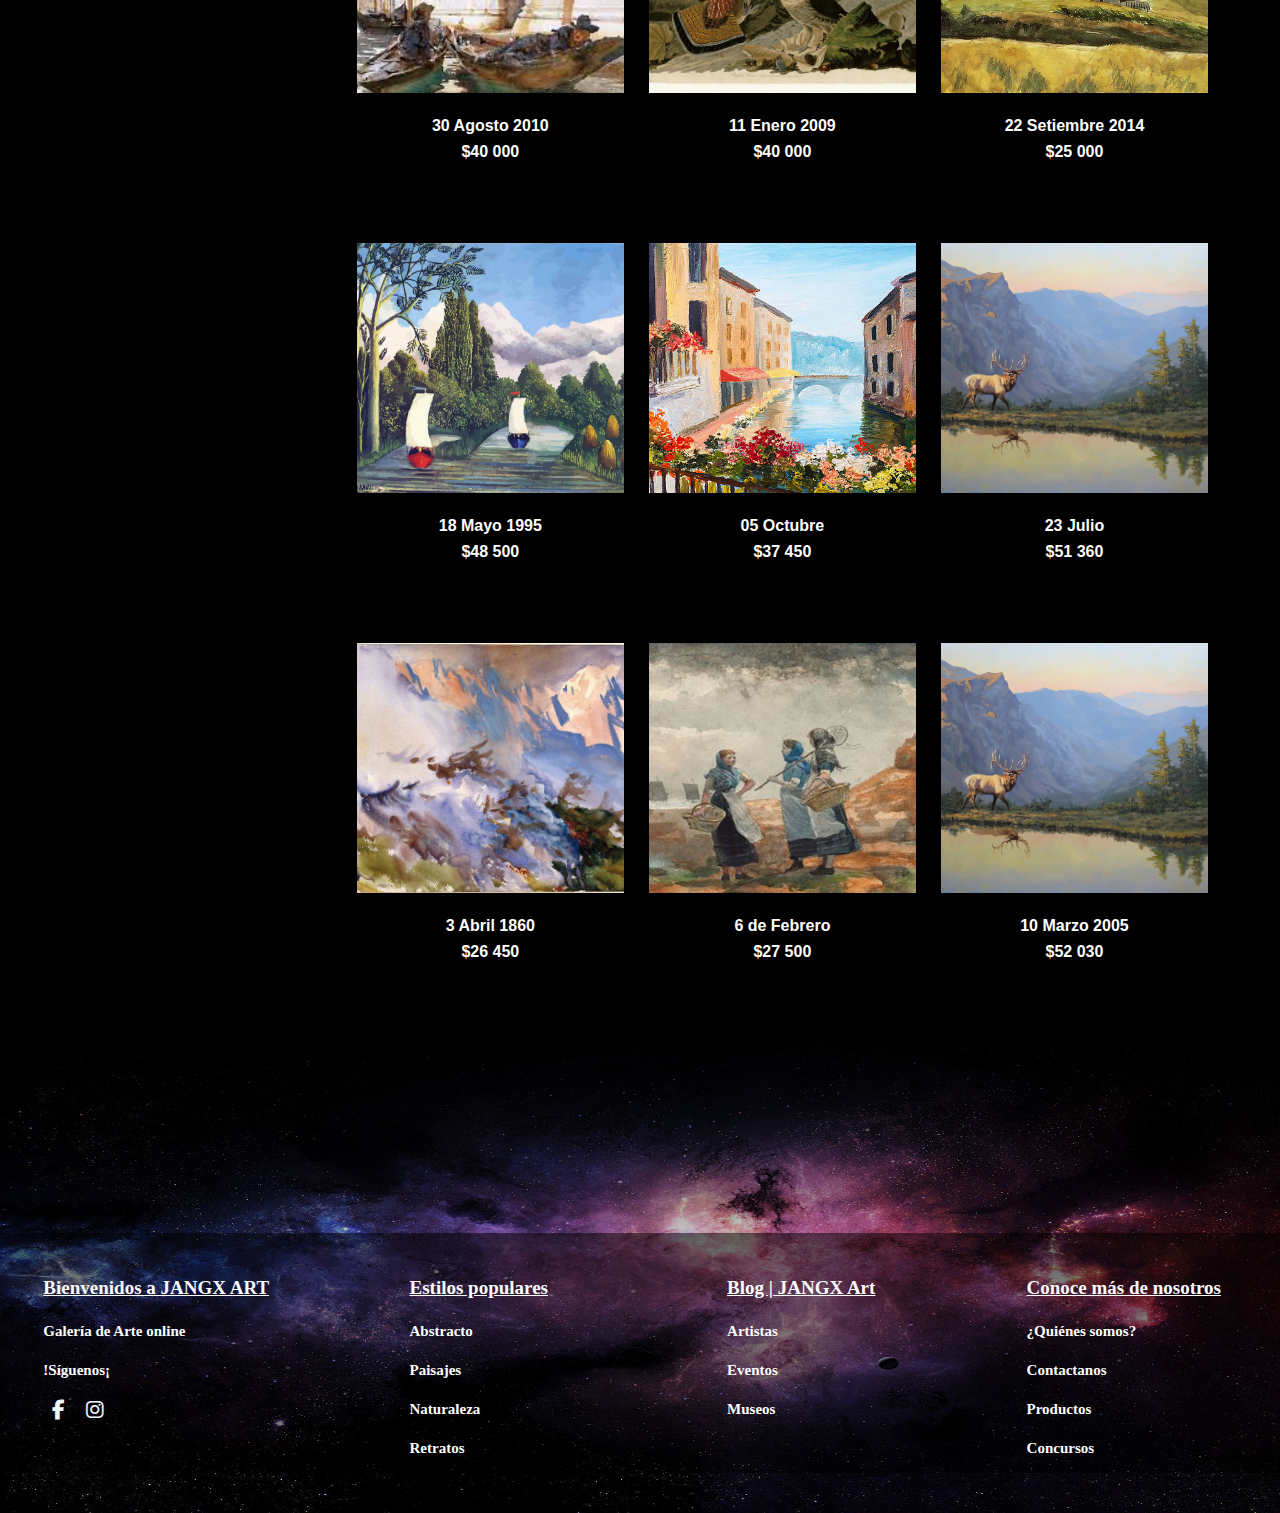
<file: Tienda.html>
<!DOCTYPE html>
<html lang="en">
<head>
    <meta charset="UTF-8">
    <meta http-equiv="X-UA-Compatible" content="IE=edge">
    <meta name="viewport" content="width=device-width, initial-scale=1.0">
    <title>TIENDA | JANGX ART</title>
    <link rel="stylesheet" href="css/Tienda.css">
    <link rel="stylesheet" href="css/Global.css">
    <link rel="shortcut icon" href="img/Art.png" type="image/x-icon">
    <!--font awesome-->
    <link rel="stylesheet" href="https://cdnjs.cloudflare.com/ajax/libs/font-awesome/6.1.1/css/all.min.css">
    <!--Font-family(MACONDO)-->
    <link href="https://fonts.googleapis.com/css2?family=Macondo&display=swap" rel="stylesheet">
    <!--Font-family(Roboto Slab)-->
    <link href="https://fonts.googleapis.com/css2?family=Roboto+Slab:wght@300&display=swap" rel="stylesheet">
    <!--Font-family(Quicksand)-->
    <link href="https://fonts.googleapis.com/css2?family=Quicksand:wght@300&display=swap" rel="stylesheet">
    <!--Font-family(Montserrat)-->
    <link href="https://fonts.googleapis.com/css2?family=Montserrat:wght@100&display=swap" rel="stylesheet">
    <!--Font-family(Work Sans)-->
    <link href="https://fonts.googleapis.com/css2?family=Work+Sans&display=swap" rel="stylesheet">
    <!--Font-family(Noto Sans)-->
    <link href="https://fonts.googleapis.com/css2?family=Noto+Sans:wght@100&display=swap" rel="stylesheet">
    <!--Font-family(Cormorant)-->
    <link href="https://fonts.googleapis.com/css2?family=Cormorant:wght@300&display=swap" rel="stylesheet">
</head>
<body>
    <div class="container">
        <header>
            <div class="logo">
                <a href="Inicio.html">
                    <img src="img/Art.png" alt="">
                </a>
            </div>
            <nav>
                <ul>
                    <li>
                        <a title="Tienda" href="Tienda.html">TIENDA</a>
                    </li>
                    <li>
                        <a title="¿Quienes Somos?" href="Nosotros.html" >NOSOTROS</a>
                    </li>
                    <li>
                        <a href="Contactanos.html">
                            <i class="fa-solid fa-location-dot"></i>
                        </a>
                    </li>
                    <li>
                        <a title="Blog" href="Blog.html">NUESTRO BLOG</a>
                    </li>
                    <li>
                        <a title="Blog" href="Eventos.html">EVENTOS</a>
                    </li>
                </ul>
            </nav>
        </header>

        <!--Fondo -imagen header-->
        <div class="background__header">
            <img src="img/paginaTIENDA/fondo.jpg" alt="">
        </div>

        <div class="cuerpo__container">
            <div class="gallery">
                <div class="gallery__texto">
                    <p>«Entiendo que un artista es alguien que, entre el silencio de los demás, utiliza su voz para decir algo, y que tiene la obligación que esto no sea algo inútil sino algo que dé un servicio a los hombres» ______Joan Miró______</p>
                </div>
                <div class="gallery__container">
                    <div class="gallery__settings">
                        <div class="tabs">
                            <div class="tabs__title">
                                <h2>CATEGORÍAS</h2>
                            </div>
                            <div class="tabs__item">
                                <input type="checkbox" name="chk" id="tab1">
                                <label class="tabs__item__title" for="tab1">PINTURAS</label>
                                <div class="tabs__item__content">
                                    <ul>
                                        <li>
                                            <a href="#">| Retratos al óleo</a>
                                        </li>
                                        <li>
                                            <a href="#">| Retratos con Pintura Acrílica</a>
                                        </li>
                                        <li>
                                            <a href="#">| Retratos en acuarela</a>
                                        </li>
                                        <li>
                                            <a href="#">| Retratos tradicionales</a>
                                        </li>
                                    </ul>
                                </div>
                            </div>
                            <div class="tabs__item">
                                <input type="checkbox" name="chk" id="tab2">
                                <label class="tabs__item__title" for="tab2">ESCENARIO</label>
                                <div class="tabs__item__content">
                                    <ul>
                                        <li>
                                            <a href="#">| Paisajes urbanos</a>
                                        </li>
                                        <li>
                                            <a href="#">| Paisajes culturales</a>
                                        </li>
                                        <li>
                                            <a href="#">| Paisajes Marinos</a>
                                        </li>
                                        <li>
                                            <a href="#">| Paisajes fluviales</a>
                                        </li>
                                    </ul>
                                </div>
                            </div>
                            <div class="tabs__item">
                                <input type="checkbox" name="chk" id="tab3">
                                <label class="tabs__item__title" for="tab3">SEGÚN EL ARTISTA</label>
                                <div class="tabs__item__content">
                                    <ul>
                                        <li>
                                            <a href="#">| Anthony Abdel Karim</a>
                                        </li>
                                        <li>
                                            <a href="#">| Yayoi Kusama</a>
                                        </li>
                                        <li>
                                            <a href="#">| Takashi Murakami</a>
                                        </li>
                                        <li>
                                            <a href="#">| Damien Hirst</a>
                                        </li>
                                        <li>
                                            <a href="#">| Jeff Koons</a>
                                        </li>
                                    </ul>
                                </div>
                            </div>
                        </div>
                    </div>
        
                    <div class="gallery__view">
                        <div class="gallery__view__container">
                            <a href="#" class="gallery__box">
                                <div class="gallery__box__title">
                                    <p>Autorretrato de Alberto Durero</p>
                                    <p>AUTOR : Alberto Durero</p>
                                </div>
                                <div class="gallery__box__image">
                                    <img src="img/paginaTIENDA/cuadro.jpg" alt="">
                                </div>
                                <div class="gallery__box__precio">
                                    <p class="precio">8 Abril 1980</p>
                                    <p>$55 000</p>
                                </div>
                            </a>
                            <a href="#" class="gallery__box">
                                <div class="gallery__box__title">
                                    <p>Arbol de emociones</p>
                                    <p>AUTOR : Roberth Castillo</p>
                                </div>
                                <div class="gallery__box__image">
                                    <img src="img/paginaTIENDA/frida.jpg" alt="">
                                </div>
                                <div class="gallery__box__precio">
                                    <p class="precio">15 Noviembre 2000</p>
                                    <p>$35 000</p>
                                </div>
                            </a>
                            <a href="#" class="gallery__box">
                                <div class="gallery__box__title">
                                    <p>Mi hogar en un punto de Vista Muerto</p>
                                    <p>AUTOR : Celia Aguilar</p>
                                </div>
                                <div class="gallery__box__image">
                                    <img src="img/paginaTIENDA/abstracto4.jpg" alt="">
                                </div>
                                <div class="gallery__box__precio">
                                    <p class="precio">2 Enero 1970</p>
                                    <p>$60 000</p>
                                </div>
                            </a>
                            <a href="#" class="gallery__box">
                                <div class="gallery__box__title">
                                    <p>El lago</p> 
                                    <p>AUTOR : Franco Torres</p>
                                </div>
                                <div class="gallery__box__image">
                                    <img src="img/paginaTIENDA/acuarelas6.jpg" alt="">
                                </div>
                                <div class="gallery__box__precio">
                                    <p class="precio">30 Agosto 2010</p>
                                    <p>$40 000</p>
                                </div>
                            </a>
                            <a href="#" class="gallery__box">
                                <div class="gallery__box__title">
                                    <p>El pintor</p>
                                    <p>AUTOR : Abraham Delgado</p>
                                </div>
                                <div class="gallery__box__image">
                                    <img src="img/paginaTIENDA/acuarelas10.jpg" alt="">
                                </div>
                                <div class="gallery__box__precio">
                                    <p class="precio">11 Enero 2009</p>
                                    <p>$40 000</p>
                                </div>
                            </a>
                            <a href="#" class="gallery__box">
                                <div class="gallery__box__title">
                                    <p>La casa Blanca</p>
                                    <p>AUTOR : Luis Fabian </p>
                                </div>
                                <div class="gallery__box__image">
                                    <img src="img/paginaTIENDA/acuarelas7.jpg" alt="">
                                </div>
                                <div class="gallery__box__precio">
                                    <p class="precio">22 Setiembre 2014</p>
                                    <p>$25 000</p>
                                </div>
                            </a>
                            <a href="#" class="gallery__box">
                                <div class="gallery__box__title">
                                    <p>El viento guia mi destino</p>
                                    <p>AUTOR : Carlota Salomon</p>
                                </div>
                                <div class="gallery__box__image">
                                    <img src="img/paginaTIENDA/paisajes.jpg" alt="">
                                </div>
                                <div class="gallery__box__precio">
                                    <p class="precio">18 Mayo 1995</p>
                                    <p>$48 500</p>
                                </div>
                            </a>
                            <a href="#" class="gallery__box">
                                <div class="gallery__box__title">
                                    <p>Edificios de colores</p>
                                    <p>AUTOR : Maria Antonia</p>
                                </div>
                                <div class="gallery__box__image">
                                    <img src="img/paginaTIENDA/paisajes3.jpg" alt="">
                                </div>
                                <div class="gallery__box__precio">
                                    <p class="precio">05 Octubre</p>
                                    <p>$37 450</p>
                                </div>
                            </a>
                            <a href="#" class="gallery__box">
                                <div class="gallery__box__title">
                                    <p>Mi paisaje Perfecto</p>
                                    <p>AUTOR : Victoria Casas</p>
                                </div>
                                <div class="gallery__box__image">
                                    <img src="img/paginaTIENDA/paisajes8.jpg" alt="">
                                </div>
                                <div class="gallery__box__precio">
                                    <p class="precio">23 Julio</p>
                                    <p>$51 360</p>
                                </div>
                            </a>
                            <a href="#" class="gallery__box">
                                <div class="gallery__box__title">
                                    <p>Monta el Mundo</p>
                                    <p>AUTOR : Fabricio Barrera</p>
                                </div>
                                <div class="gallery__box__image">
                                    <img src="img/paginaTIENDA/acuarelas1.jpg" alt="">
                                </div>
                                <div class="gallery__box__precio">
                                    <p class="precio">3 Abril 1860</p>
                                    <p>$26 450</p>
                                </div>
                            </a>
                            <a href="#" class="gallery__box">
                                <div class="gallery__box__title">
                                    <p>Mujercitas</p>
                                    <p>AUTOR : Carlos Silvano</p>
                                </div>
                                <div class="gallery__box__image">
                                    <img src="img/paginaTIENDA/acuarelas4.jpg" alt="">
                                </div>
                                <div class="gallery__box__precio">
                                    <p class="precio">6 de Febrero</p>
                                    <p>$27 500</p>
                                </div>
                            </a>
                            <a href="#" class="gallery__box">
                                <div class="gallery__box__title">
                                    <p>Mi paisaje ideal</p>
                                    <p>AUTOR : Cesar Morales</p>
                                </div>
                                <div class="gallery__box__image">
                                    <img src="img/paginaTIENDA/paisajes8.jpg" alt="">
                                </div>
                                <div class="gallery__box__precio">
                                    <p class="precio">10 Marzo 2005 </p>
                                    <p>$52 030</p>
                                </div>
                            </a>
                            
                        </div>
                    </div>
                </div>
            </div>
        </div>

         <!--FOOTER-->
         <div class="footer__links">
            <div class="img__footer">
                <img src="img/footer.jpg" alt="">
            </div>
            <div class="footer__container">
                <ul>
                    <li>
                        <a href="Inicio.html">
                            <h3>Bienvenidos a JANGX ART</h3>
                        </a>
                    </li>
                    <li>
                        <a  href="Tienda.html">Galería de Arte online</a>
                    </li>
                    <li>
                        <a href="Contactanos.html">!Síguenos¡</a>
                    </li>
                    <a class="logo__links" href="https://www.facebook.com/JANGX-ART-115080434534553/">
                        <i class="fab fa-facebook-f"></i>
                    </a>
                    <a class="logo__links" href="https://www.instagram.com/galeria_de_arte_urbana/">
                        <i class="fab fa-instagram"></i>
                    </a>
                </ul>
                
                <ul>
                    <li>
                        <a href="Tienda.html">
                            <h3>Estilos populares</h3>
                        </a>
                    </li>
                    <li>
                        <a href="Tienda.html">Abstracto</a>
                    </li>
                    <li>
                        <a href="Tienda.html">Paisajes</a>
                    </li>
                    <li>
                        <a href="Tienda.html">Naturaleza</a>
                    </li>
                    <li>
                        <a href="../JangxArt/SubPaginablog/Retratos.html">Retratos</a>
                    </li>
                </ul>
                <ul>
                    <li>
                        <a href="Blog.html">
                            <h3>Blog | JANGX Art</h3>
                        </a>
                    </li>
                    <li>
                        <a href="../JangxArt/SubPaginablog/ArtistasReconocidos.html">Artistas</a>
                    </li>
                    <li>
                        <a href="Eventos.html">Eventos</a>
                    </li>
                    <li>
                        <a href="../JangxArt/SubPaginablog/Museos.html">Museos</a>
                    </li>
                </ul>
                <ul>
                    <li>
                        <a href="Nosotros.html">
                            <h3>Conoce más de nosotros</h3>
                        </a>
                    </li>
                    <li>
                        <a href="Nosotros.html">¿Quiénes somos?</a>
                    </li>
                    <li>
                        <a href="Contactanos.html">Contactanos</a>
                    </li>
                    <li>
                        <a href="Tienda.html">Productos</a>
                    </li>
                    <li>
                        <a href="Eventos.html">Concursos</a>
                    </li>
                </ul>
            </div>
        </div>
    </div>
</body>
</html>
</file>
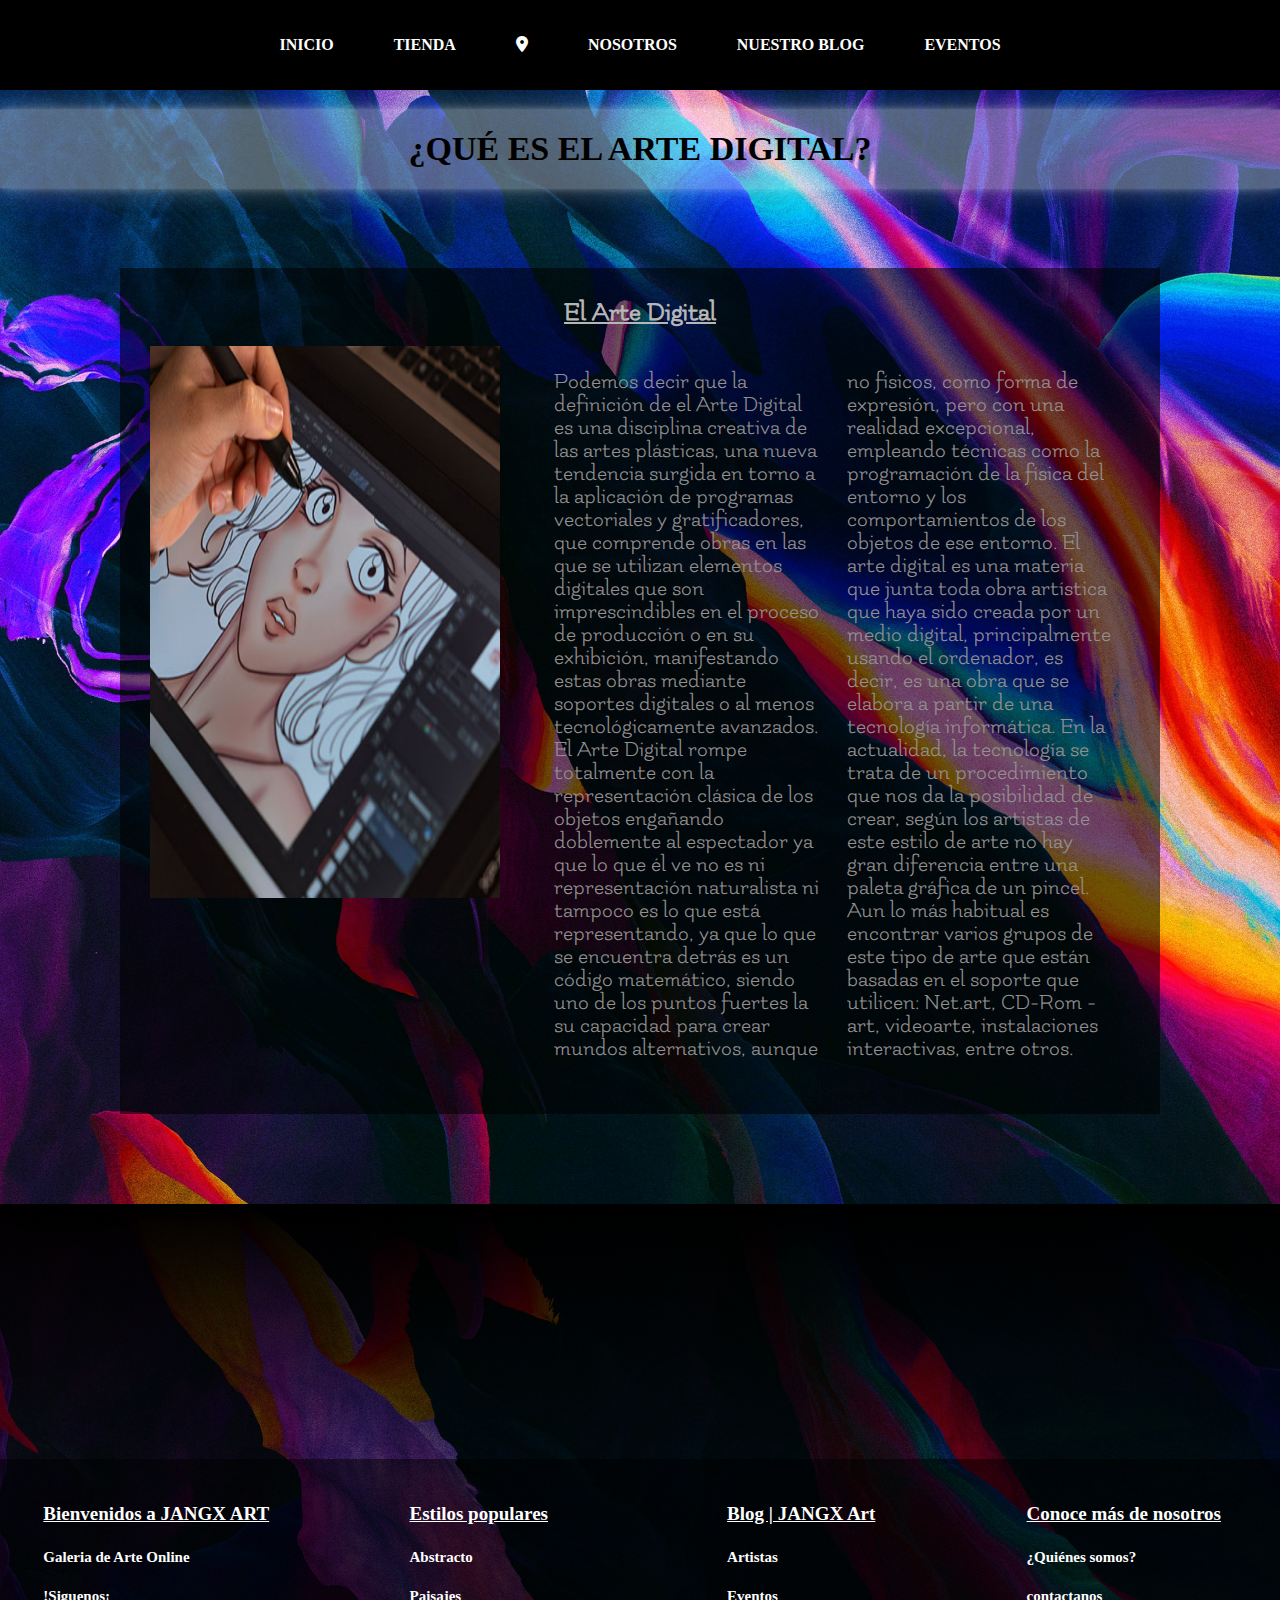
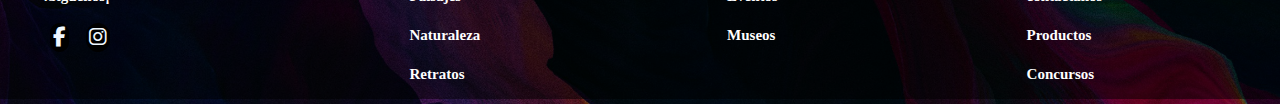
<file: SubPaginablog/Artedigital.html>
<!DOCTYPE html>
<html lang="es">
<head>
    <meta charset="UTF-8">
    <meta http-equiv="X-UA-Compatible" content="IE=edge">
    <meta name="viewport" content="width=device-width, initial-scale=1.0">
    <title>¿Qué es el Arte Digital?</title>
    <link rel="stylesheet" href="../css/SubsBlog.css">
    <link rel="stylesheet" href="../css/Global.css">
    <link rel="shortcut icon" href="../img/Art.png" type="image/x-icon">
    <!--fuente-->
    <link href="https://fonts.googleapis.com/css2?family=Flamenco&display=swap" rel="stylesheet">
    <!--font awesome-->
    <link rel="stylesheet" href="https://cdnjs.cloudflare.com/ajax/libs/font-awesome/6.1.1/css/all.min.css">
    <!--Font-family(MACONDO)-->
    <link href="https://fonts.googleapis.com/css2?family=Macondo&display=swap" rel="stylesheet">
    <!--Font-family(Roboto Slab)-->
    <link href="https://fonts.googleapis.com/css2?family=Roboto+Slab:wght@300&display=swap" rel="stylesheet">
    <!--Font-family(Rubik)-->
    <link href="https://fonts.googleapis.com/css2?family=Rubik&display=swap" rel="stylesheet">
    <!--Font-family(Montserrat)-->
    <link href="https://fonts.googleapis.com/css2?family=Montserrat:ital,wght@1,100&display=swap" rel="stylesheet">
    <!--Font-family(Work Sans)-->
    <link href="https://fonts.googleapis.com/css2?family=Work+Sans&display=swap" rel="stylesheet">


    <!--Font-family(Noto Sans)-->
    <link href="https://fonts.googleapis.com/css2?family=Noto+Sans:wght@100&display=swap" rel="stylesheet">
    <!--Font-family(Cormorant)-->
    <link href="https://fonts.googleapis.com/css2?family=Cormorant:wght@300&display=swap" rel="stylesheet">
</head>
<body>
        <header>
            <nav>
                <ul>
                    <li>
                        <a title="INICIO" href="../Inicio.html" target="_blank">INICIO</a>
                    </li>
                    <li>
                        <a title="Tienda" href="../Tienda.html" target="_blank">TIENDA</a>
                    </li>
                    <li>
                        <a href="../Contactanos.html" target="_blank">
                            <i class="fa-solid fa-location-dot"></i>
                        </a>
                    </li>
                    <li>
                        <a title="¿Quienes Somos?" href="../Nosotros.html" target="_blank">NOSOTROS</a>
                    </li>
                    <li>
                        <a title="Blog" href="../Blog.html" target="_blank">NUESTRO BLOG</a>
                    </li>
                    <li>
                        <a title="Eventos" href="../Eventos.html" target="_blank">EVENTOS</a>
                    </li>
                </ul>
            </nav>
        </header>

    <div class="container_notice">
        <h1 class="title__pag">¿QUÉ ES EL ARTE DIGITAL?</h1>
        <div class="main_notice">
            <div class="notice__blog__one">
              <h2 class="Subtitle_pag">El Arte Digital</h2>
              <a class="Sok__image" href="https://es.wikipedia.org/wiki/Arte_digital" target="_blank">
                  <img class="image__art__blog " title="El arte Digital" src="img/El arte Digital/Arte Digital.png" alt="">
              </a>
              <p class="Contenido__parrafo"> 
                  Podemos decir que la definición de el Arte Digital es una disciplina creativa de las artes plásticas, una nueva tendencia surgida en torno a la aplicación de programas vectoriales y gratificadores, que comprende obras en las que se utilizan elementos digitales que son imprescindibles en el proceso de producción o en su exhibición, manifestando  estas obras mediante soportes digitales o al menos tecnológicamente avanzados.
                  El Arte Digital rompe totalmente con la representación clásica de los objetos  engañando doblemente al espectador ya que lo que él ve no es ni representación naturalista ni tampoco es lo que está representando, ya que lo que se encuentra detrás es un código matemático, siendo uno de los puntos fuertes la su capacidad para crear mundos alternativos, aunque no físicos, como forma de expresión, pero con una realidad excepcional, empleando técnicas como la programación de la física del entorno y los comportamientos de los objetos de ese entorno.
                  El arte digital es una materia que junta toda obra artística que haya sido creada por un medio digital, principalmente usando el ordenador, es decir, es una obra que se elabora a partir de una tecnología informática. En la actualidad, la tecnología se trata de un procedimiento que nos da la posibilidad de crear, según los artistas de este estilo de arte no hay gran diferencia entre una paleta gráfica de un pincel. Aun lo más habitual es encontrar varios grupos de este tipo de arte que están basadas en el soporte que utilicen: Net.art, CD-Rom - art, videoarte, instalaciones interactivas, entre otros.
              </p>
            </div>      
        </div>
    </div>

    <!--FOOTER-->
    <div class="footer__links">
        <div class="footer__container">
            <ul>
                <li>
                    <a href="../Inicio.html">
                        <h3>Bienvenidos a JANGX ART</h3>
                    </a>
                </li>
                <li>
                    <a  href="../Tienda.html">Galeria de Arte Online</a>
                </li>
                <li>
                    <a href="../Contactanos.html">!Siguenos¡</a>
                </li>
                <a class="logo__links" href="https://www.facebook.com/JANGX-ART-115080434534553/">
                    <i class="fab fa-facebook-f"></i>
                </a>
                <a class="logo__links" href="https://www.instagram.com/galeria_de_arte_urbana/">
                    <i class="fab fa-instagram"></i>
                </a>
            </ul>
            
            <ul>
                <li>
                    <a href="../Tienda.html">
                        <h3>Estilos populares</h3>
                    </a>
                </li>
                <li>
                    <a href="../Tienda.html">Abstracto</a>
                </li>
                <li>
                    <a href="../Tienda.html">Paisajes</a>
                </li>
                <li>
                    <a href="../Tienda.html">Naturaleza</a>
                </li>
                <li>
                    <a href="Retratos.html">Retratos</a>
                </li>
            </ul>
            <ul>
                <li>
                    <a href="../Blog.html">
                        <h3>Blog | JANGX Art</h3>
                    </a>
                </li>
                <li>
                    <a href="ArtistasReconocidos.html">Artistas</a>
                </li>
                <li>
                    <a href="../Eventos.html">Eventos</a>
                </li>
                <li>
                    <a href="Museos.html">Museos</a>
                </li>
            </ul>
            <ul>
                <li>
                    <a href="../Nosotros.html">
                        <h3>Conoce más de nosotros</h3>
                    </a>
                </li>
                <li>
                    <a href="../Nosotros.html">¿Quiénes somos?</a>
                </li>
                <li>
                    <a href="../Contactanos.html">contactanos</a>
                </li>
                <li>
                    <a href="../Tienda.html">Productos</a>
                </li>
                <li>
                    <a href="../Eventos.html">Concursos</a>
                </li>
            </ul>
        </div>
    </div>
</body>
</html>
</file>
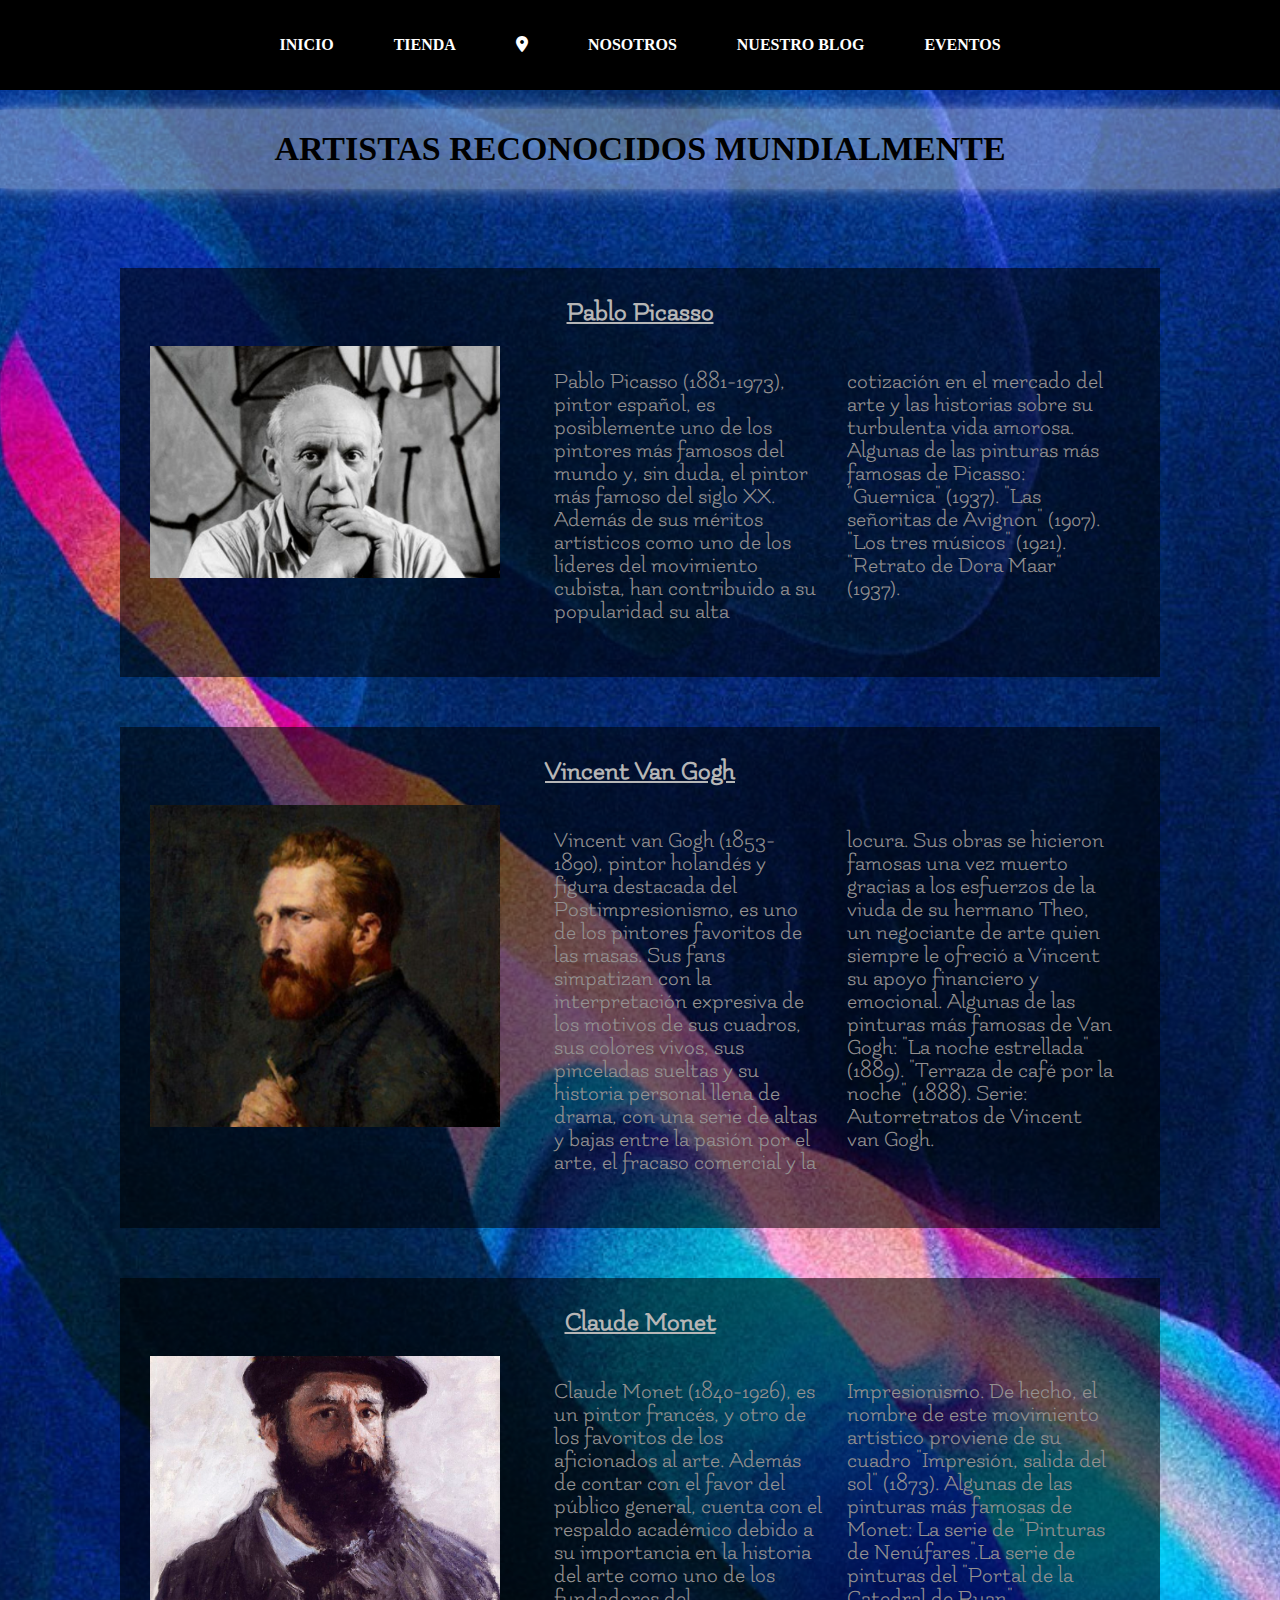
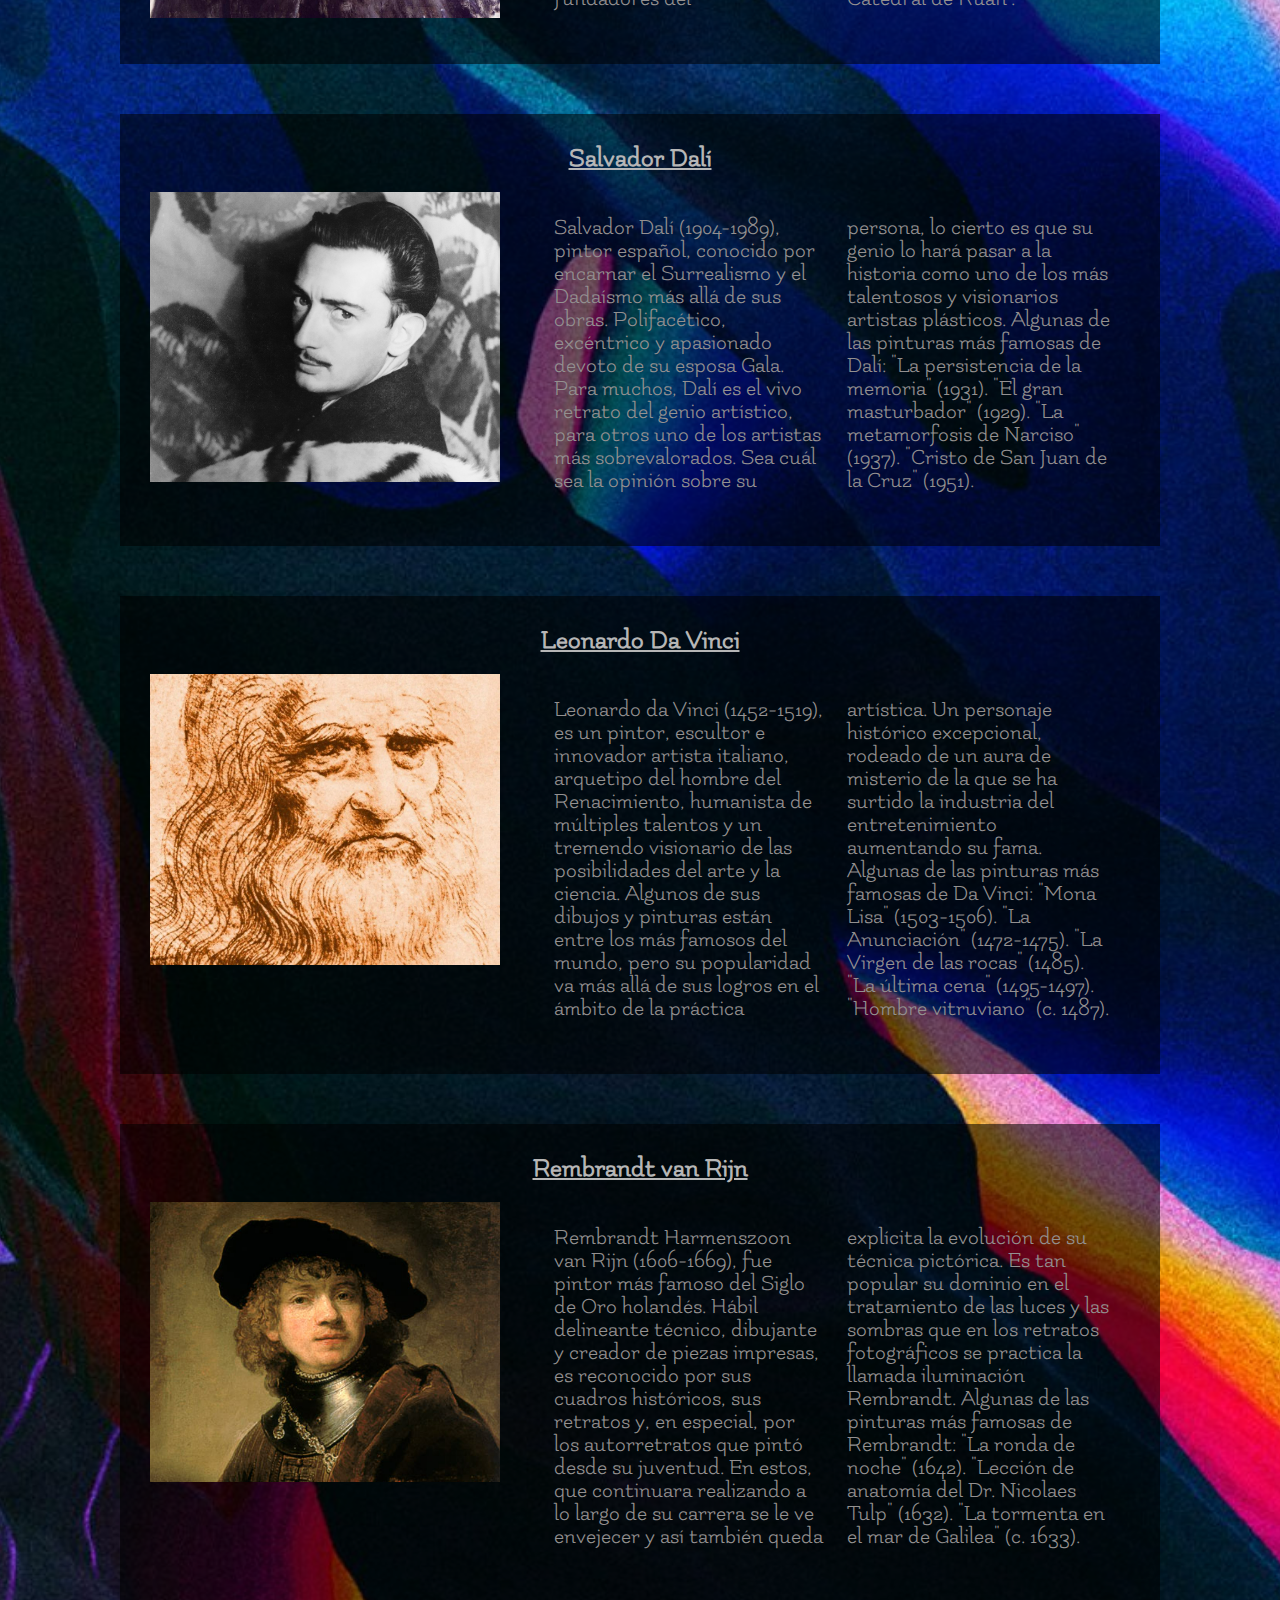
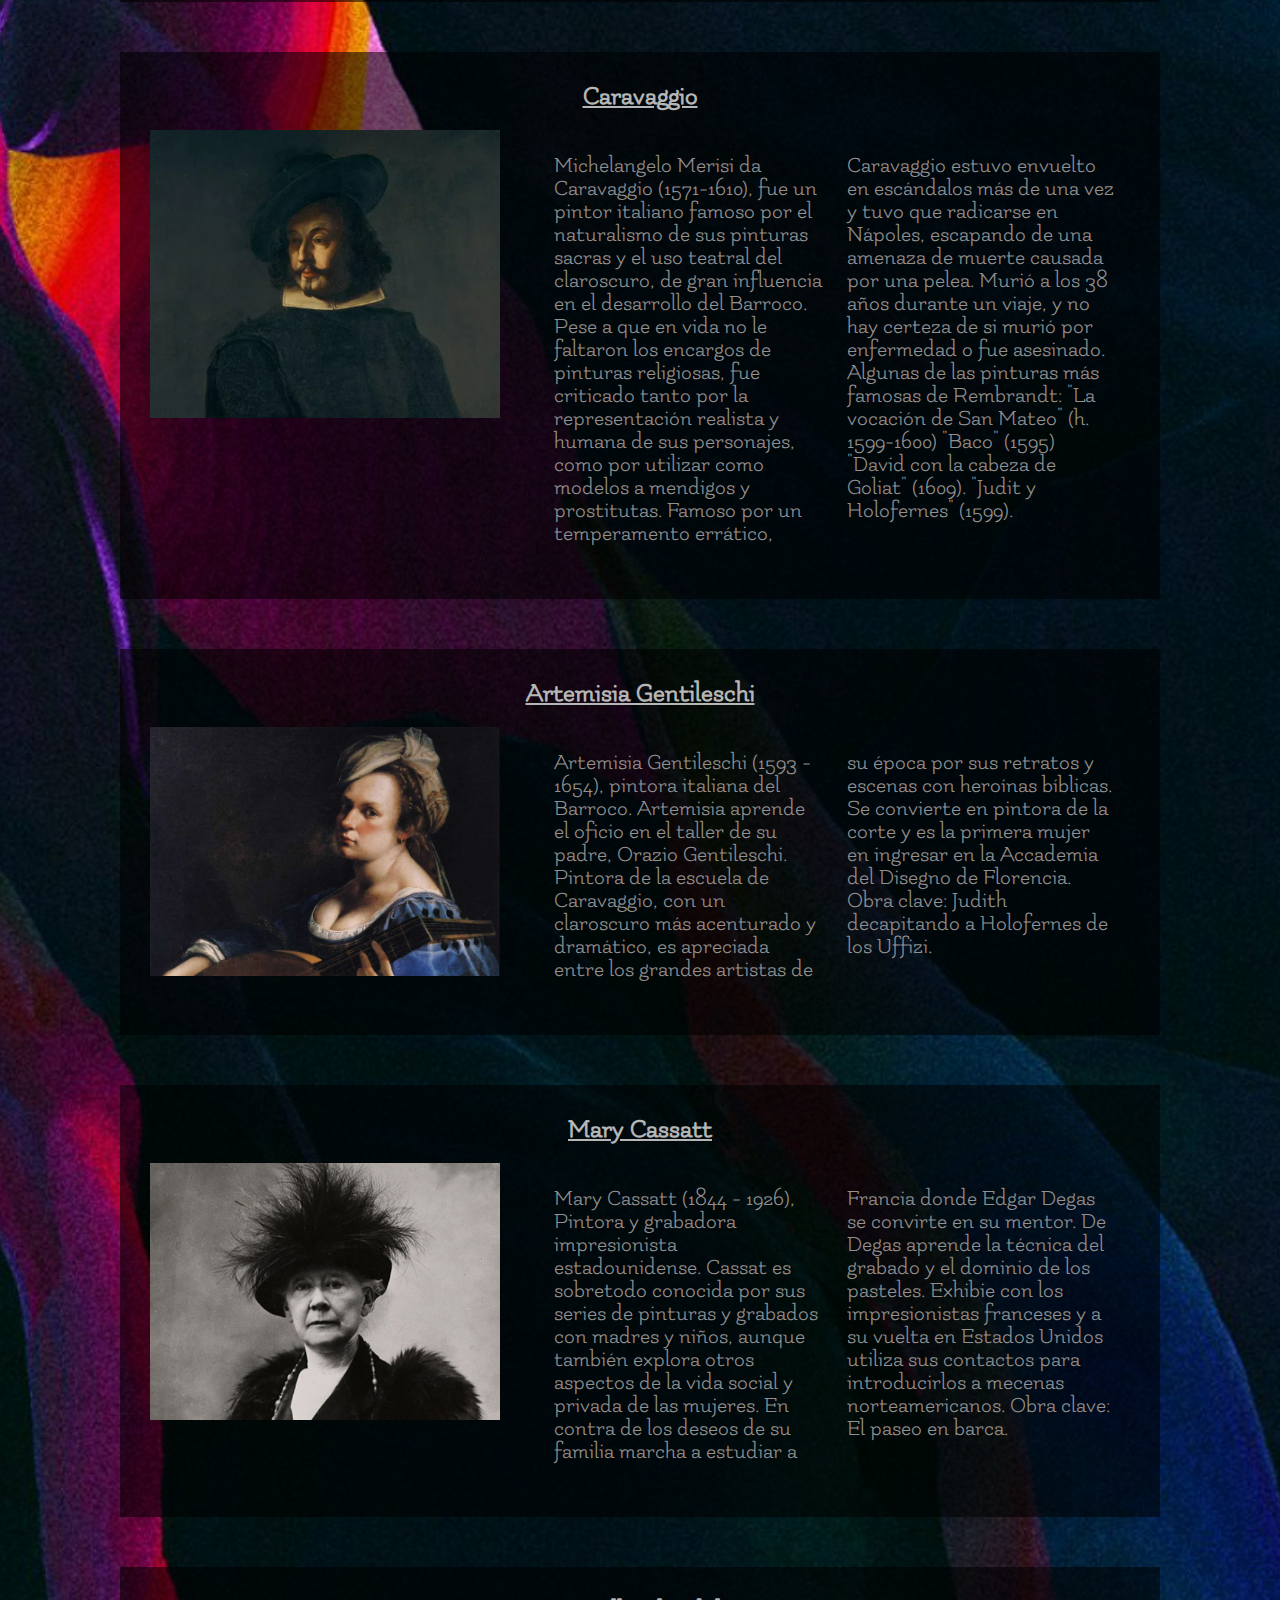
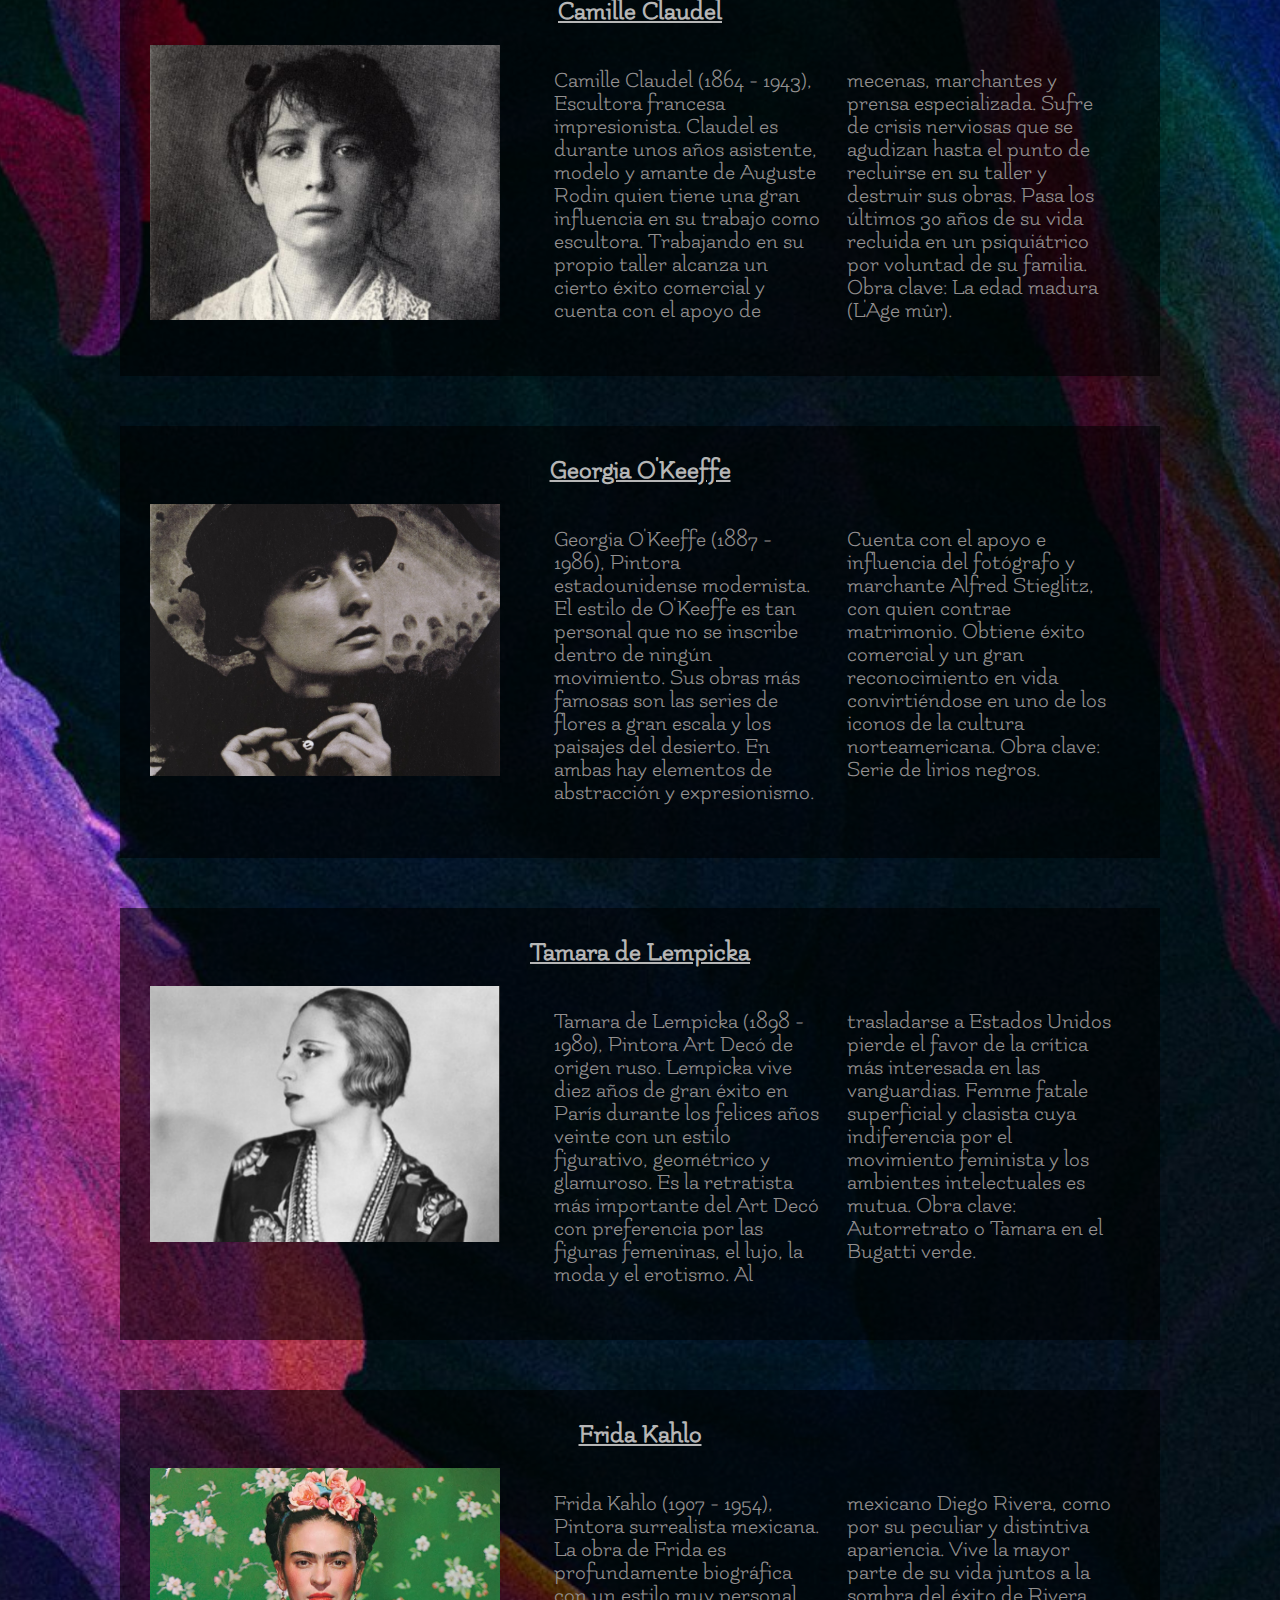
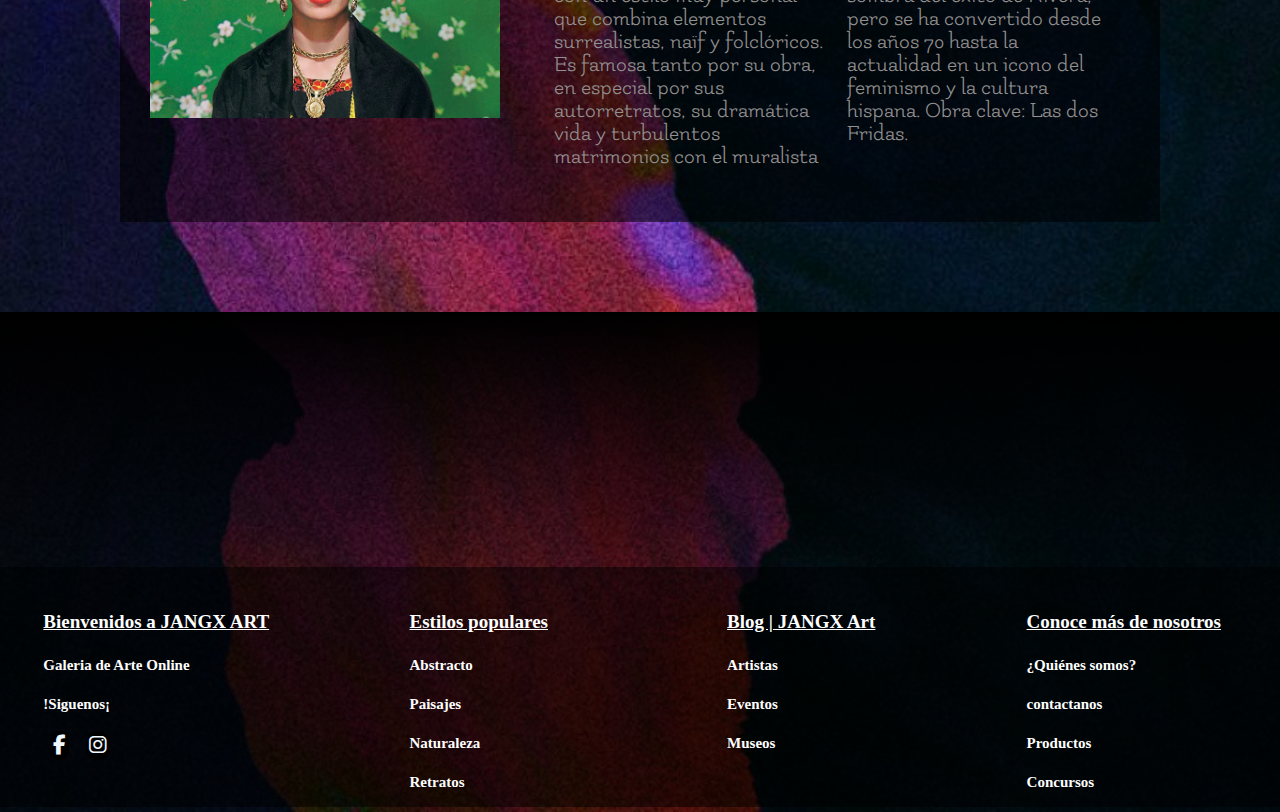
<file: SubPaginablog/ArtistasReconocidos.html>
<!DOCTYPE html>
<html lang="es">
<head>
    <meta charset="UTF-8">
    <meta http-equiv="X-UA-Compatible" content="IE=edge">
    <meta name="viewport" content="width=device-width, initial-scale=1.0">
    <title>Artistas reconocidos mundialmente</title>
    <link rel="stylesheet" href="../css/SubsBlog.css">
    <link rel="stylesheet" href="../css/Global.css">
    <link rel="shortcut icon" href="../img/Art.png" type="image/x-icon">
    <!--fuente-->
    <link href="https://fonts.googleapis.com/css2?family=Flamenco&display=swap" rel="stylesheet">
    <!--font awesome-->
    <link rel="stylesheet" href="https://cdnjs.cloudflare.com/ajax/libs/font-awesome/6.1.1/css/all.min.css">
    <!--Font-family(MACONDO)-->
    <link href="https://fonts.googleapis.com/css2?family=Macondo&display=swap" rel="stylesheet">
    <!--Font-family(Roboto Slab)-->
    <link href="https://fonts.googleapis.com/css2?family=Roboto+Slab:wght@300&display=swap" rel="stylesheet">
    <!--Font-family(Rubik)-->
    <link href="https://fonts.googleapis.com/css2?family=Rubik&display=swap" rel="stylesheet">
    <!--Font-family(Montserrat)-->
    <link href="https://fonts.googleapis.com/css2?family=Montserrat:ital,wght@1,100&display=swap" rel="stylesheet">
    <!--Font-family(Work Sans)-->
    <link href="https://fonts.googleapis.com/css2?family=Work+Sans&display=swap" rel="stylesheet">
</head>
<body>
   
         
    <header>
        <nav>
            <ul>
                <li>
                    <a title="INICIO" href="../Inicio.html" target="_blank">INICIO</a>
                </li>
                <li>
                    <a title="Tienda" href="../Tienda.html" target="_blank">TIENDA</a>
                </li>
                <li>
                    <a href="../Contactanos.html" target="_blank">
                        <i class="fa-solid fa-location-dot"></i>
                    </a>
                </li>
                <li>
                    <a title="¿Quienes Somos?" href="../Nosotros.html" target="_blank">NOSOTROS</a>
                </li>
                <li>
                    <a title="Blog" href="../Blog.html" target="_blank">NUESTRO BLOG</a>
                </li>
                <li>
                    <a title="Eventos" href="../Eventos.html" target="_blank">EVENTOS</a>
                </li>
            </ul>
        </nav>
    </header>

        




  <div class="container_notice">
      <h1 class="title__pag">ARTISTAS RECONOCIDOS MUNDIALMENTE</h1>
      <div class="main_notice">
          <div class="notice__blog__one">
            <h2 class="Subtitle_pag">Pablo Picasso</h2>
            <a class="Sok__image" href="https://es.wikipedia.org/wiki/Pablo_Picasso" target="_blank">
                <img class="image__art__blog " title="Pablo Picasso" src="img/pintores reconocidos/Pablo Picasso.png" alt="">
            </a>
            <p class="Contenido__parrafo"> 
                Pablo Picasso (1881-1973), pintor español, es posiblemente uno de los pintores más famosos del mundo y, sin duda, el pintor más famoso del siglo XX. Además de sus méritos artísticos como uno de los líderes del movimiento cubista, han contribuido a su popularidad su alta cotización en el mercado del arte y las historias sobre su turbulenta vida amorosa.
                Algunas de las pinturas más famosas de Picasso:
                "Guernica" (1937).
                "Las señoritas de Avignon" (1907).
                "Los tres músicos" (1921).
                "Retrato de Dora Maar" (1937).              
            </p>
          </div>
          <div class="notice__blog__one">
            <h2 class="Subtitle_pag">Vincent Van Gogh</h2>
            <a class="Sok__image" href="https://es.wikipedia.org/wiki/Vincent_van_Gogh" target="_blank">
                <img class="image__art__blog " title="Vincent Van Gogh" src="img/pintores reconocidos/Vincent Van Gogh.png" alt="">
            </a>
            <p class="Contenido__parrafo"> 
                Vincent van Gogh (1853-1890), pintor holandés y figura destacada del Postimpresionismo, es uno de los pintores favoritos de las masas. Sus fans simpatizan con la interpretación expresiva de los motivos de sus cuadros, sus colores vivos, sus pinceladas sueltas y su historia personal llena de drama, con una serie de altas y bajas entre la pasión por el arte, el fracaso comercial y la locura. Sus obras se hicieron famosas una vez muerto gracias a los esfuerzos de la viuda de su hermano Theo, un negociante de arte quien siempre le ofreció a Vincent su apoyo financiero y emocional. 

                Algunas de las pinturas más famosas de Van Gogh:
                
                "La noche estrellada" (1889).
                "Terraza de café por la noche" (1888).
                Serie: Autorretratos de Vincent van Gogh.               
            </p>
          </div>
          <div class="notice__blog__one">
            <h2 class="Subtitle_pag">Claude Monet</h2>
            <a class="Sok__image" href="https://es.wikipedia.org/wiki/Claude_Monet" target="_blank">
                <img class="image__art__blog " title="Claude Monet" src="img/pintores reconocidos/Claude Monet.jpg" alt="">
            </a>
            <p class="Contenido__parrafo"> 
                Claude Monet (1840-1926), es un pintor francés, y otro de los favoritos de los aficionados al arte. Además de contar con el favor del público general, cuenta con el respaldo académico debido a su importancia en la historia del arte como uno de los fundadores del Impresionismo. De hecho, el nombre de este movimiento artístico proviene de su cuadro "Impresión, salida del sol" (1873).
                Algunas de las pinturas más famosas de Monet:
                La serie de "Pinturas de Nenúfares".La serie de pinturas del "Portal de la Catedral de Ruan".             
            </p>
          </div>
          <div class="notice__blog__one">
            <h2 class="Subtitle_pag">Salvador Dalí</h2>
            <a class="Sok__image" href="https://es.wikipedia.org/wiki/Salvador_Dalí" target="_blank">
                <img class="image__art__blog " title="Salvador Dalí" src="img/pintores reconocidos/Salvador Dalí.png" alt="">
            </a>
            <p class="Contenido__parrafo"> 
                Salvador Dalí (1904-1989), pintor español, conocido por encarnar el Surrealismo y el Dadaísmo más allá de sus obras. Polifacético, excéntrico y apasionado devoto de su esposa Gala. Para muchos, Dalí es el vivo retrato del genio artístico, para otros uno de los artistas más sobrevalorados. Sea cuál sea la opinión sobre su persona, lo cierto es que su genio lo hará pasar a la historia como uno de los más talentosos y visionarios artistas plásticos.

                Algunas de las pinturas más famosas de Dalí:
                
                "La persistencia de la memoria" (1931).
                "El gran masturbador" (1929).
                "La metamorfosis de Narciso" (1937).
                "Cristo de San Juan de la Cruz" (1951).             
            </p>
          </div>
          <div class="notice__blog__one">
            <h2 class="Subtitle_pag">Leonardo Da Vinci</h2>
            <a class="Sok__image" href="https://es.wikipedia.org/wiki/Leonardo_da_Vinci" target="_blank">
                <img class="image__art__blog " title="Leonardo Da Vinci" src="img/pintores reconocidos/Leonardo Da Vinci.png" alt="">
            </a>
            <p class="Contenido__parrafo"> 
                Leonardo da Vinci (1452-1519), es un pintor, escultor e innovador artista italiano, arquetipo del hombre del Renacimiento, humanista de múltiples talentos y un tremendo visionario de las posibilidades del arte y la ciencia. Algunos de sus dibujos y pinturas están entre los más famosos del mundo, pero su popularidad va más allá de sus logros en el ámbito de la práctica artística. Un personaje histórico excepcional, rodeado de un aura de misterio de la que se ha surtido la industria del entretenimiento aumentando su fama.

                Algunas de las pinturas más famosas de Da Vinci:
                "Mona Lisa" (1503-1506).
                "La Anunciación" (1472-1475).
                "La Virgen de las rocas" (1485).
                "La última cena" (1495-1497).
                "Hombre vitruviano" (c. 1487).            
            </p>
          </div>
          <div class="notice__blog__one">
            <h2 class="Subtitle_pag">Rembrandt van Rijn</h2>
            <a class="Sok__image" href="https://es.wikipedia.org/wiki/Rembrandt" target="_blank">
                <img class="image__art__blog " title="Rembrandt Harmenszoon van Rijn" src="img/pintores reconocidos/Rembrandt van Rijn.png" alt="">
            </a>
            <p class="Contenido__parrafo"> 
                Rembrandt Harmenszoon van Rijn (1606-1669), fue pintor más famoso del Siglo de Oro holandés. Hábil delineante técnico, dibujante y creador de piezas impresas, es reconocido por sus cuadros históricos, sus retratos y, en especial, por los autorretratos que pintó desde su juventud. En estos, que continuara realizando a lo largo de su carrera se le ve envejecer y así también queda explícita la evolución de su técnica pictórica. Es tan popular su dominio en el tratamiento de las luces y las sombras que en los retratos fotográficos se practica la llamada iluminación Rembrandt.
                Algunas de las pinturas más famosas de Rembrandt:
                "La ronda de noche" (1642).
                "Lección de anatomía del Dr. Nicolaes Tulp" (1632).
                "La tormenta en el mar de Galilea" (c. 1633).             
            </p>
          </div>
          <div class="notice__blog__one">
            <h2 class="Subtitle_pag">Caravaggio</h2>
            <a class="Sok__image" href="https://es.wikipedia.org/wiki/Caravaggio" target="_blank">
                <img class="image__art__blog " title="Caravaggio" src="img/pintores reconocidos/Caravaggio.png" alt="">
            </a>
            <p class="Contenido__parrafo"> 
                Michelangelo Merisi da Caravaggio (1571-1610), fue un pintor italiano famoso por el naturalismo de sus pinturas sacras y el uso teatral del claroscuro, de gran influencia en el desarrollo del Barroco. Pese a que en vida no le faltaron los encargos de pinturas religiosas, fue criticado tanto por la representación realista y humana de sus personajes, como por utilizar como modelos a mendigos y prostitutas.
                Famoso por un temperamento errático, Caravaggio estuvo envuelto en escándalos más de una vez y tuvo que radicarse en Nápoles, escapando de una amenaza de muerte causada por una pelea. Murió a los 38 años durante un viaje, y no hay certeza de si murió por enfermedad o fue asesinado. 
                Algunas de las pinturas más famosas de Rembrandt:
                "La vocación de San Mateo" (h. 1599-1600)
                "Baco" (1595)
                "David con la cabeza de Goliat" (1609).
                "Judit y Holofernes" (1599).             
            </p>
          </div>
          <div class="notice__blog__one">
            <h2 class="Subtitle_pag">Artemisia Gentileschi</h2>
            <a class="Sok__image" href="https://es.wikipedia.org/wiki/Artemisia_Gentileschi" target="_blank">
                <img class="image__art__blog " title="Artemisia Gentileschi" src="img/pintores reconocidos/Artemisia Gentileschi.png" alt="">
            </a>
            <p class="Contenido__parrafo"> 
                Artemisia Gentileschi (1593 - 1654), pintora italiana del Barroco.
                Artemisia aprende el oficio en el taller de su padre, Orazio Gentileschi. Pintora de la escuela de Caravaggio, con un claroscuro más acenturado y dramático, es apreciada entre los grandes artistas de su época por sus retratos y escenas con heroínas bíblicas. Se convierte en pintora de la corte y es la primera mujer en ingresar en la Accademia del Disegno de Florencia.
                Obra clave: Judith decapitando a Holofernes de los Uffizi.              
            </p>
          </div>
          <div class="notice__blog__one">
            <h2 class="Subtitle_pag">Mary Cassatt</h2>
            <a class="Sok__image" href="https://es.wikipedia.org/wiki/Mary_Cassatt" target="_blank">
                <img class="image__art__blog " title="Mary Cassatt" src="img/pintores reconocidos/Mary Cassatt.png" alt="">
            </a>
            <p class="Contenido__parrafo"> 
                Mary Cassatt (1844 - 1926), Pintora y grabadora impresionista estadounidense.
                Cassat es sobretodo conocida por sus series de pinturas y grabados con madres y niños, aunque también explora otros aspectos de la vida social y privada de las mujeres. En contra de los deseos de su familia marcha a estudiar a Francia donde Edgar Degas se convirte en su mentor. De Degas aprende la técnica del grabado y el dominio de los pasteles. Exhibie con los impresionistas franceses y a su vuelta en Estados Unidos utiliza sus contactos para introducirlos a mecenas norteamericanos.
                Obra clave: El paseo en barca.             
            </p>
          </div>
          <div class="notice__blog__one">
            <h2 class="Subtitle_pag">Camille Claudel</h2>
            <a class="Sok__image" href="https://es.wikipedia.org/wiki/Camille_Claudel" target="_blank">
                <img  class="image__art__blog " title="Camille Claudel" src="img/pintores reconocidos/Camille Claudel.png" alt="">
            </a>
            <p class="Contenido__parrafo"> 
                Camille Claudel (1864 - 1943), Escultora francesa impresionista.
                Claudel es durante unos años asistente, modelo y amante de Auguste Rodin quien tiene una gran influencia en su trabajo como escultora. Trabajando en su propio taller alcanza un cierto éxito comercial y cuenta con el apoyo de mecenas, marchantes y prensa especializada. Sufre de crisis nerviosas que se agudizan hasta el punto de recluirse en su taller y destruir sus obras. Pasa los últimos 30 años de su vida recluida en un psiquiátrico por voluntad de su familia.
                Obra clave: La edad madura (L'Age mûr).             
            </p>
          </div>
          <div class="notice__blog__one">
            <h2 class="Subtitle_pag">Georgia O'Keeffe</h2>
            <a class="Sok__image" href="https://es.wikipedia.org/wiki/Georgia_O%27Keeffe" target="_blank">
                <img class="image__art__blog " title="Georgia O'Keeffe" src="img/pintores reconocidos/Georgia O'Keeffe.png" alt="">
            </a>
            <p class="Contenido__parrafo"> 
                Georgia O'Keeffe (1887 - 1986), Pintora estadounidense modernista.
                El estilo de O'Keeffe es tan personal que no se inscribe dentro de ningún movimiento. Sus obras más famosas son las series de flores a gran escala y los paisajes del desierto. En ambas hay elementos de abstracción y expresionismo. Cuenta con el apoyo e influencia del fotógrafo y marchante Alfred Stieglitz, con quien contrae matrimonio. Obtiene éxito comercial y un gran reconocimiento en vida convirtiéndose en uno de los iconos de la cultura norteamericana.
                Obra clave: Serie de lirios negros.               
            </p>
          </div>
          <div class="notice__blog__one">
            <h2 class="Subtitle_pag">Tamara de Lempicka</h2>
            <a class="Sok__image" href="https://es.wikipedia.org/wiki/Tamara_de_Lempicka" target="_blank">
                <img  class="image__art__blog " title="Tamara de Lempicka" src="img/pintores reconocidos/Tamara de Lempicka.png" alt="">
            </a>
            <p class="Contenido__parrafo"> 
                Tamara de Lempicka (1898 - 1980), Pintora Art Decó de origen ruso.
                Lempicka vive diez años de gran éxito en París durante los felices años veinte con un estilo figurativo, geométrico y glamuroso. Es la retratista más importante del Art Decó con preferencia por las figuras femeninas, el lujo, la moda y el erotismo. Al trasladarse a Estados Unidos pierde el favor de la crítica más interesada en las vanguardias. Femme fatale superficial y clasista cuya indiferencia por el movimiento feminista y los ambientes intelectuales es mutua.
                Obra clave: Autorretrato o Tamara en el Bugatti verde.            
            </p>
          </div>
          <div class="notice__blog__one">
            <h2 class="Subtitle_pag">Frida Kahlo</h2>
            <a class="Sok__image" href="https://es.wikipedia.org/wiki/Frida_Kahlo" target="_blank">
                <img class="image__art__blog " title="Frida Kahlo" src="img/pintores reconocidos/Frida Kahlo.png" alt="">
            </a>
            <p class="Contenido__parrafo"> 
                Frida Kahlo (1907 - 1954), Pintora surrealista mexicana.
                La obra de Frida es profundamente biográfica con un estilo muy personal que combina elementos surrealistas, naïf y folclóricos. Es famosa tanto por su obra, en especial por sus autorretratos, su dramática vida y turbulentos matrimonios con el muralista mexicano Diego Rivera, como por su peculiar y distintiva apariencia. Vive la mayor parte de su vida juntos a la sombra del éxito de Rivera, pero se ha convertido desde los años 70 hasta la actualidad en un icono del feminismo y la cultura hispana.
                Obra clave: Las dos Fridas.            
            </p>
          </div>
          
      </div>
  </div>
















    <!--FOOTER-->
    <div class="footer__links">
        <div class="footer__container">
            <ul>
                <li>
                    <a href="../Inicio.html">
                        <h3>Bienvenidos a JANGX ART</h3>
                    </a>
                </li>
                <li>
                    <a  href="../Tienda.html">Galeria de Arte Online</a>
                </li>
                <li>
                    <a href="../Contactanos.html">!Siguenos¡</a>
                </li>
                <a class="logo__links" href="https://www.facebook.com/JANGX-ART-115080434534553/">
                    <i class="fab fa-facebook-f"></i>
                </a>
                <a class="logo__links" href="https://www.instagram.com/galeria_de_arte_urbana/">
                    <i class="fab fa-instagram"></i>
                </a>
            </ul>
            
            <ul>
                <li>
                    <a href="../Tienda.html">
                        <h3>Estilos populares</h3>
                    </a>
                </li>
                <li>
                    <a href="../Tienda.html">Abstracto</a>
                </li>
                <li>
                    <a href="../Tienda.html">Paisajes</a>
                </li>
                <li>
                    <a href="../Tienda.html">Naturaleza</a>
                </li>
                <li>
                    <a href="Retratos.html">Retratos</a>
                </li>
            </ul>
            <ul>
                <li>
                    <a href="../Blog.html">
                        <h3>Blog | JANGX Art</h3>
                    </a>
                </li>
                <li>
                    <a href="ArtistasReconocidos.html">Artistas</a>
                </li>
                <li>
                    <a href="../Eventos.html">Eventos</a>
                </li>
                <li>
                    <a href="Museos.html">Museos</a>
                </li>
            </ul>
            <ul>
                <li>
                    <a href="../Nosotros.html">
                        <h3>Conoce más de nosotros</h3>
                    </a>
                </li>
                <li>
                    <a href="../Nosotros.html">¿Quiénes somos?</a>
                </li>
                <li>
                    <a href="../Contactanos.html">contactanos</a>
                </li>
                <li>
                    <a href="../Tienda.html">Productos</a>
                </li>
                <li>
                    <a href="../Eventos.html">Concursos</a>
                </li>
            </ul>
        </div>
    </div>
</body>
</html>
</file>
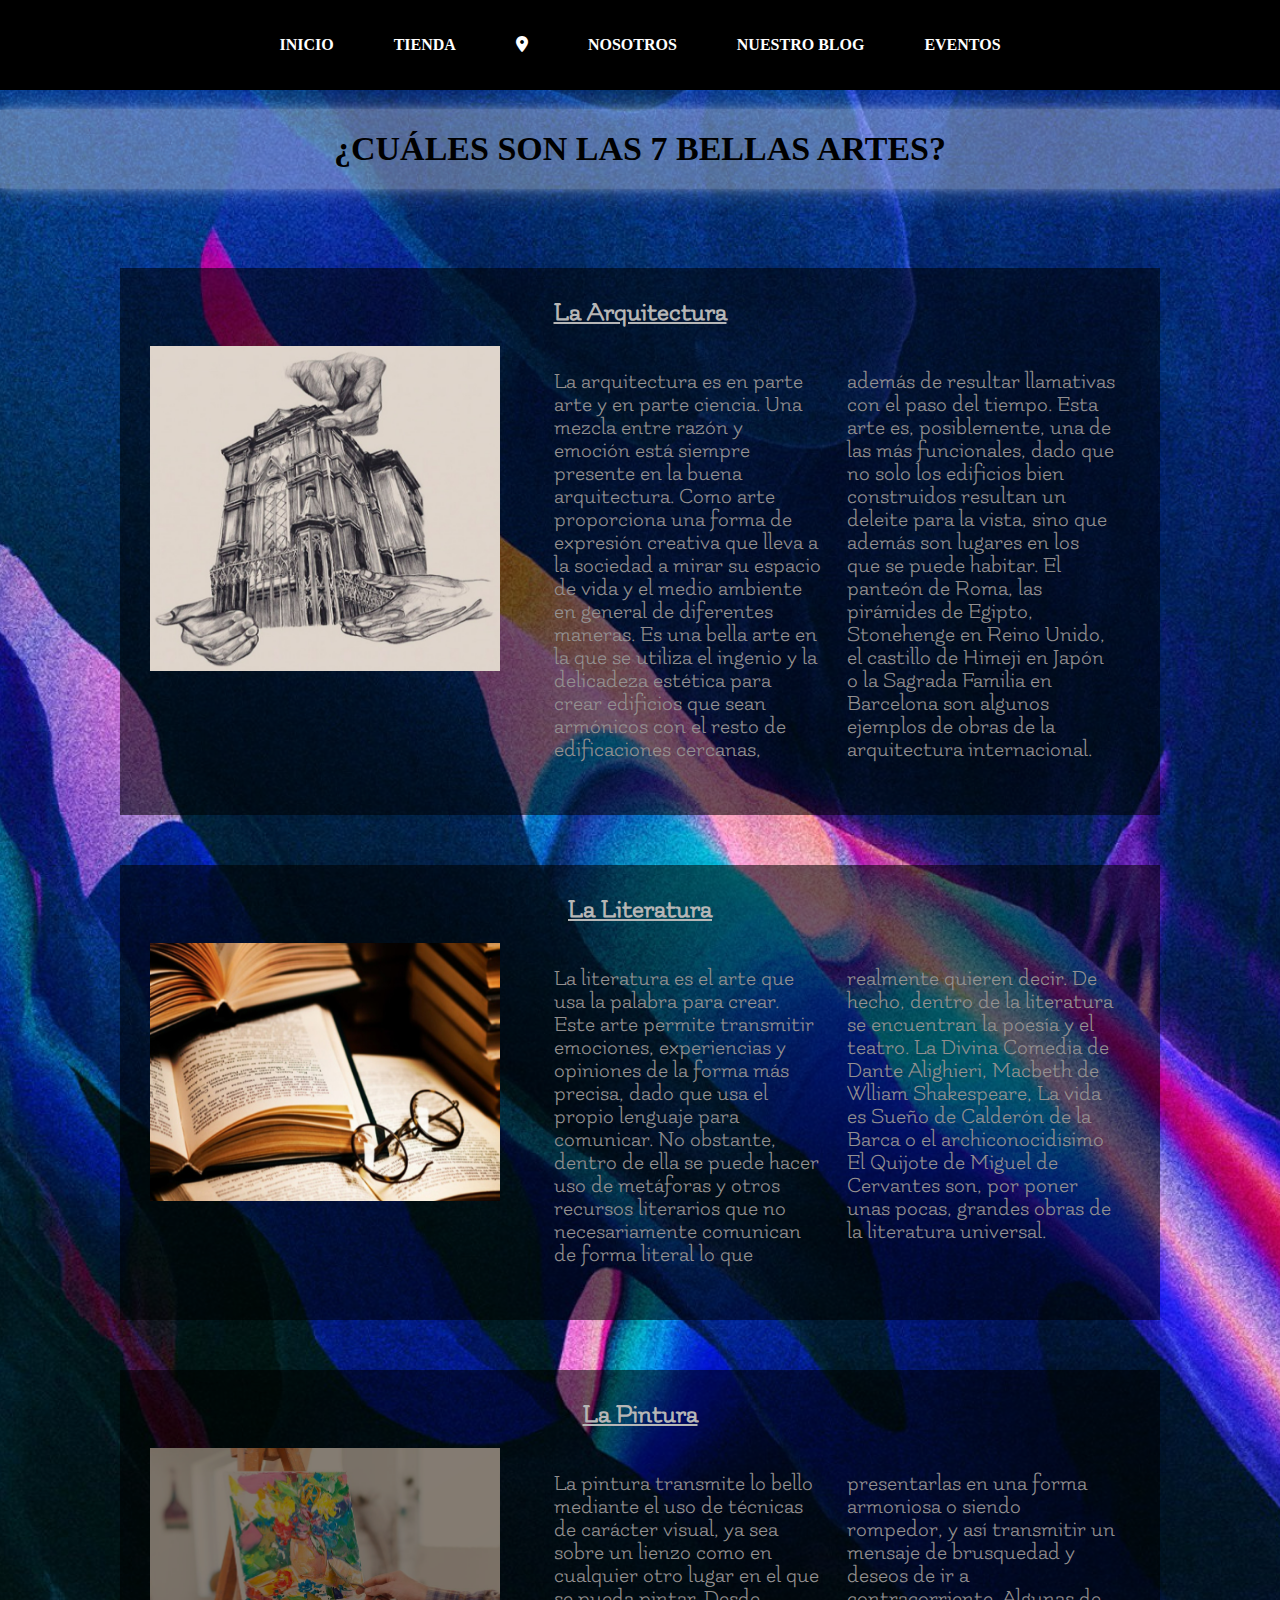
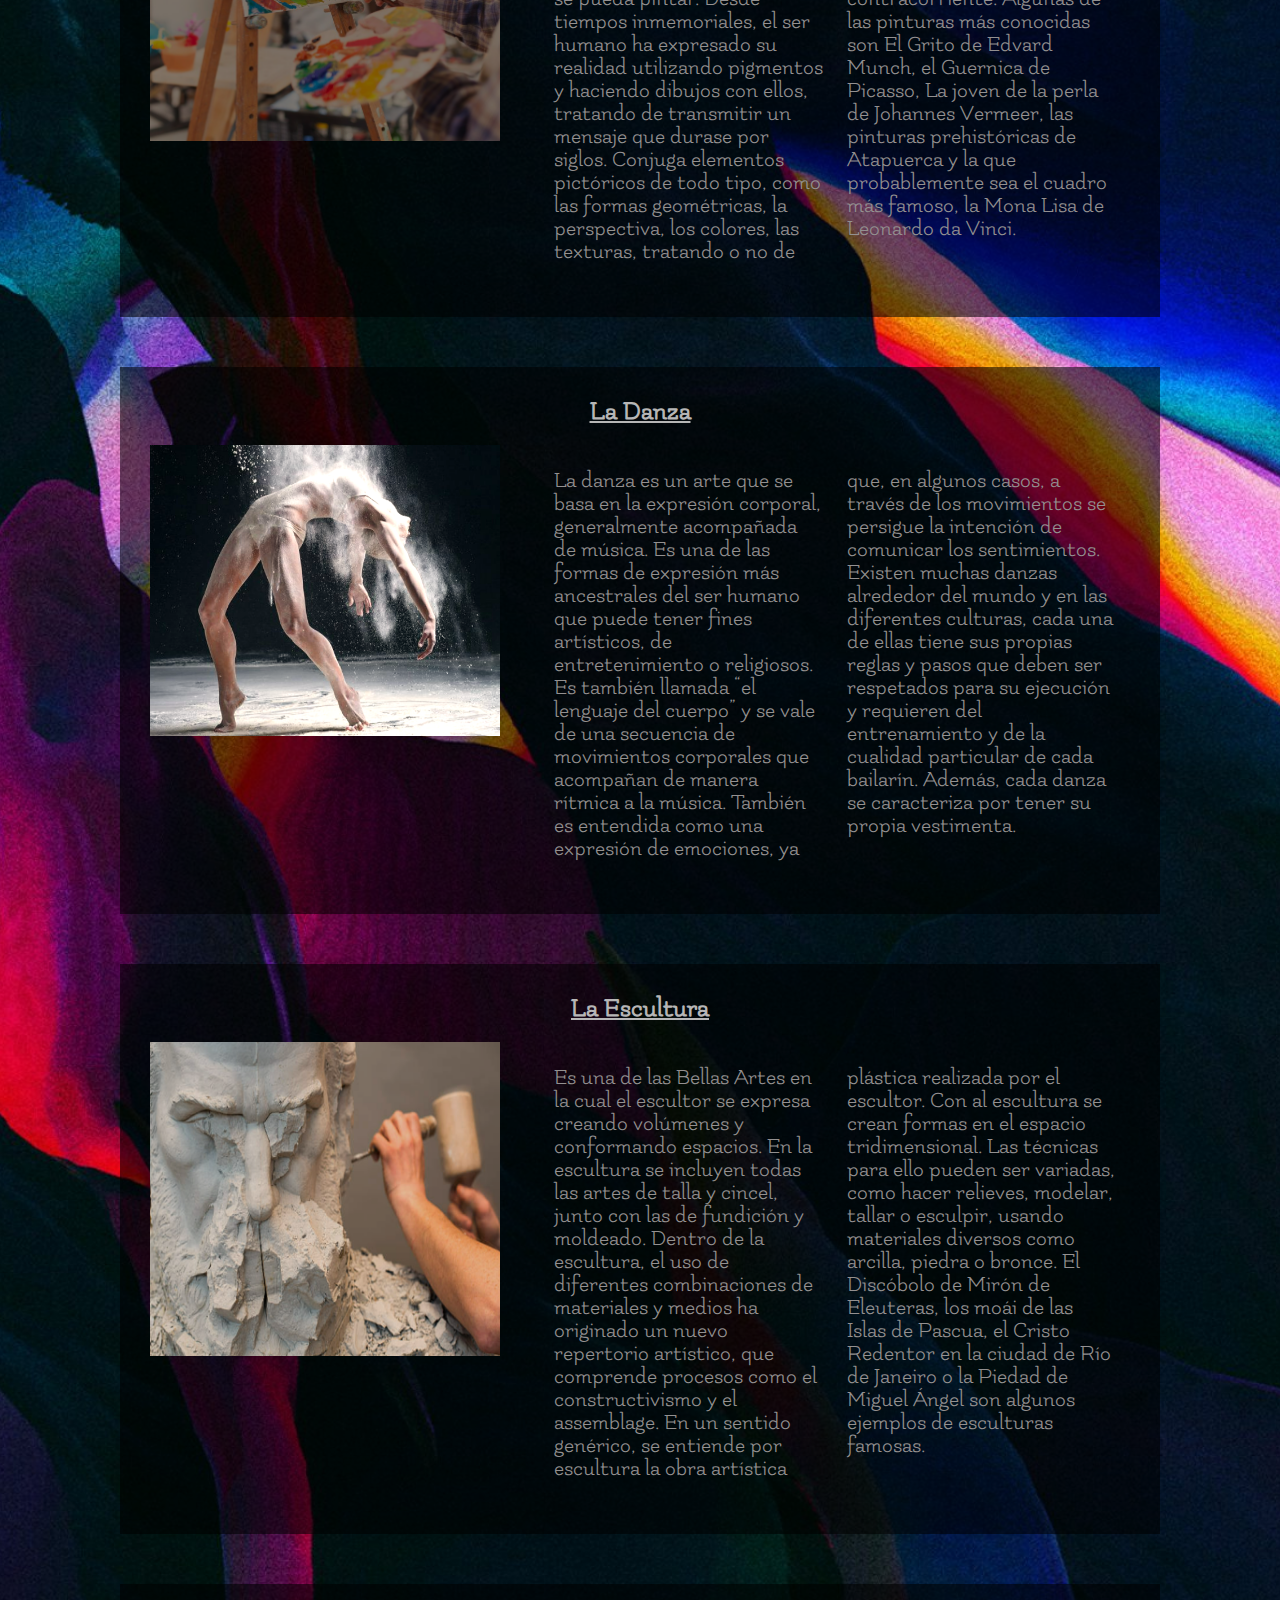
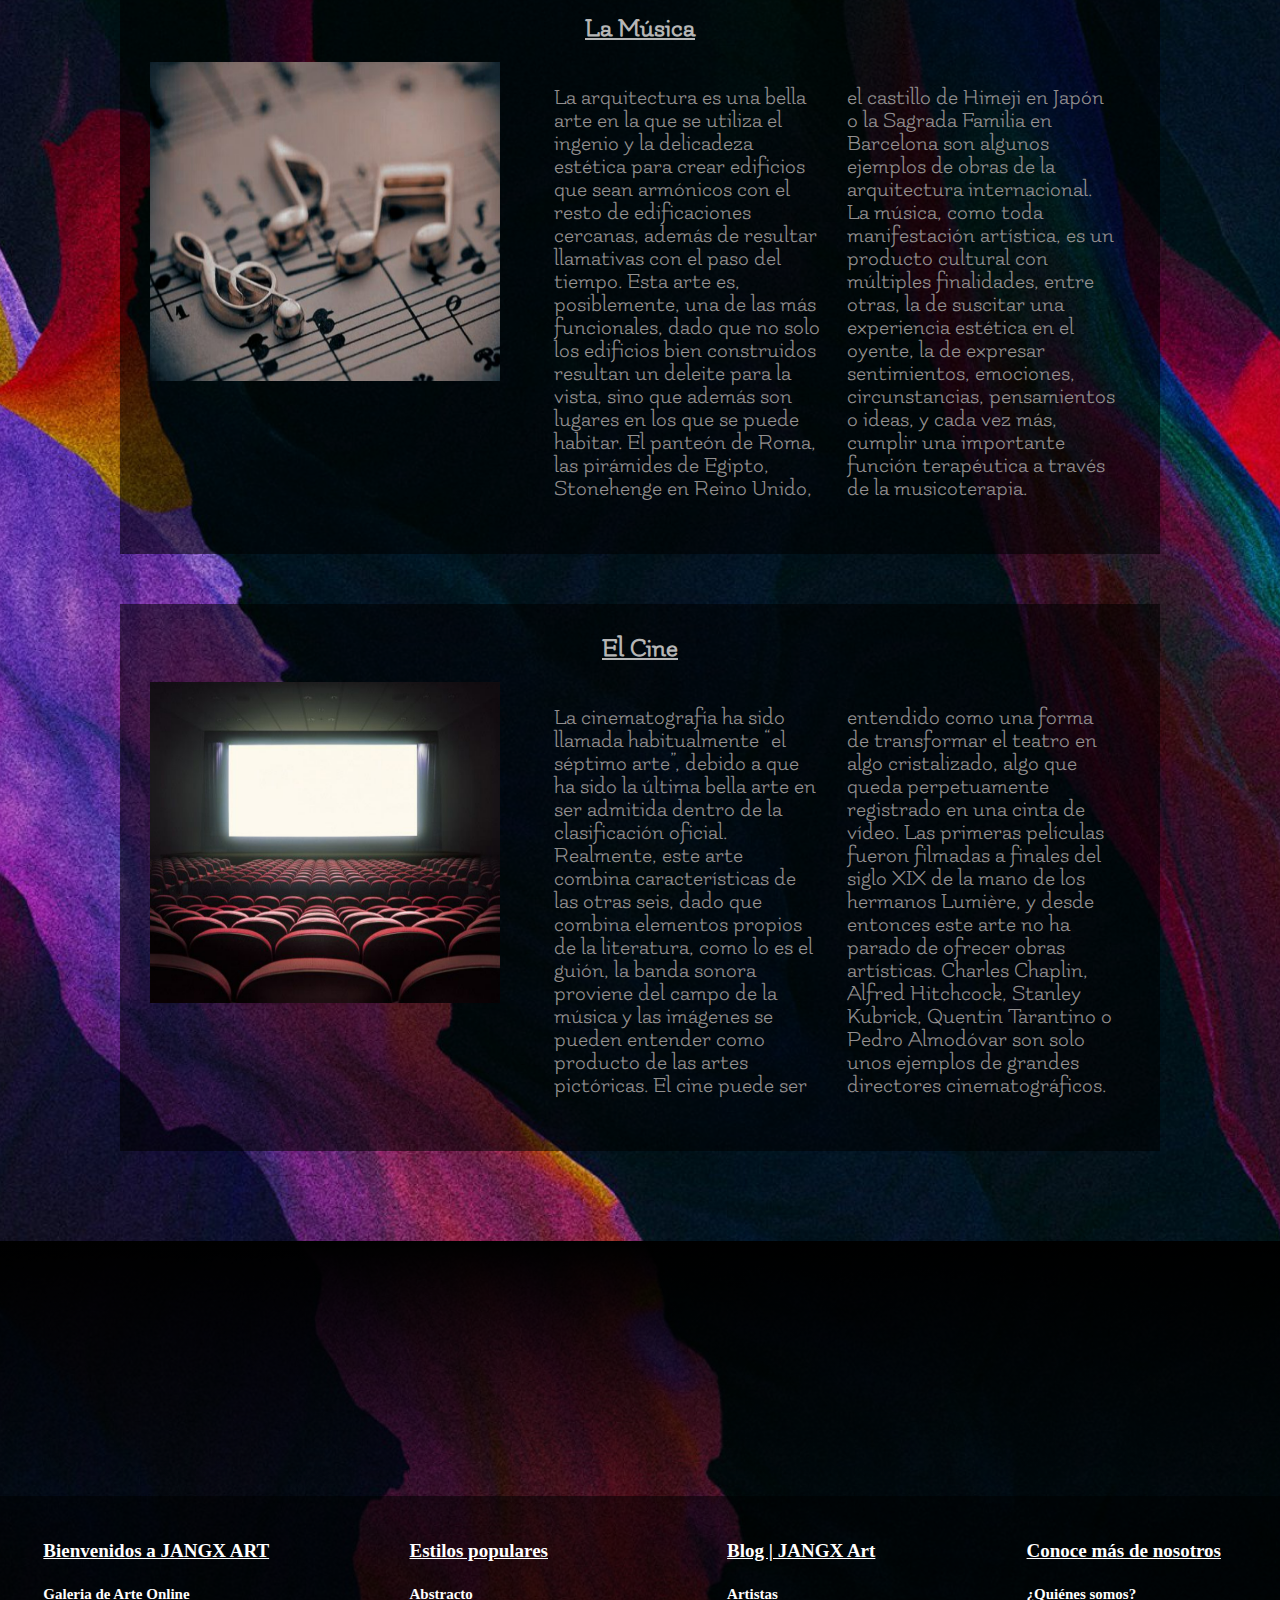
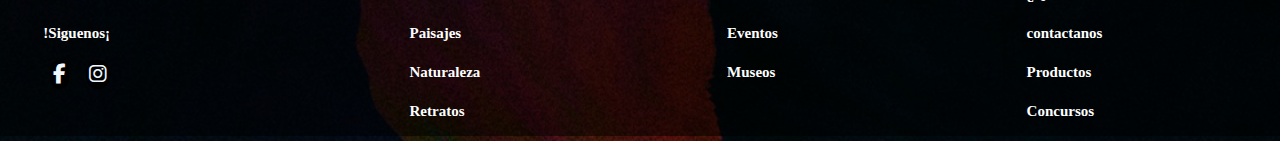
<file: SubPaginablog/BellasArtes.html>
<!DOCTYPE html>
<html lang="es">
<head>
    <meta charset="UTF-8">
    <meta http-equiv="X-UA-Compatible" content="IE=edge">
    <meta name="viewport" content="width=device-width, initial-scale=1.0">
    <title>¿Cuáles son las 7 bellas artes?</title>
    <link rel="stylesheet" href="../css/SubsBlog.css">
    <link rel="stylesheet" href="../css/Global.css">
    <link rel="shortcut icon" href="../img/Art.png" type="image/x-icon">
    <!--fuente-->
    <link href="https://fonts.googleapis.com/css2?family=Flamenco&display=swap" rel="stylesheet">
    <!--font awesome-->
    <link rel="stylesheet" href="https://cdnjs.cloudflare.com/ajax/libs/font-awesome/6.1.1/css/all.min.css">
    <!--Font-family(MACONDO)-->
    <link href="https://fonts.googleapis.com/css2?family=Macondo&display=swap" rel="stylesheet">
    <!--Font-family(Roboto Slab)-->
    <link href="https://fonts.googleapis.com/css2?family=Roboto+Slab:wght@300&display=swap" rel="stylesheet">
    <!--Font-family(Rubik)-->
    <link href="https://fonts.googleapis.com/css2?family=Rubik&display=swap" rel="stylesheet">
    <!--Font-family(Montserrat)-->
    <link href="https://fonts.googleapis.com/css2?family=Montserrat:ital,wght@1,100&display=swap" rel="stylesheet">
    <!--Font-family(Work Sans)-->
    <link href="https://fonts.googleapis.com/css2?family=Work+Sans&display=swap" rel="stylesheet">
</head>
<body>
    <header>
        <nav>
            <ul>
                <li>
                    <a title="INICIO" href="../Inicio.html" target="_blank">INICIO</a>
                </li>
                <li>
                    <a title="Tienda" href="../Tienda.html" target="_blank">TIENDA</a>
                </li>
                <li>
                    <a href="../Contactanos.html" target="_blank">
                        <i class="fa-solid fa-location-dot"></i>
                    </a>
                </li>
                <li>
                    <a title="¿Quienes Somos?" href="../Nosotros.html" target="_blank">NOSOTROS</a>
                </li>
                <li>
                    <a title="Blog" href="../Blog.html" target="_blank">NUESTRO BLOG</a>
                </li>
                <li>
                    <a title="Eventos" href="../Eventos.html" target="_blank">EVENTOS</a>
                </li>
            </ul>
        </nav>
    </header>
 


    <div class="container_notice">
        <h1 class="title__pag">¿CUÁLES SON LAS 7 BELLAS ARTES?</h1>
        <div class="main_notice">
            <div class="notice__blog__one">
              <h2 class="Subtitle_pag">La Arquitectura</h2>
              <a class="Sok__image" href="https://es.wikipedia.org/wiki/Arquitectura" target="_blank">
                  <img  class="image__art__blog " title="La Arquitectura" src="img/7 Bellas Artes/La arquitectura.png" alt="">
              </a>
              <p class="Contenido__parrafo">
                La arquitectura es en parte arte y en parte ciencia. Una mezcla entre razón y emoción está siempre presente en la buena arquitectura. Como arte proporciona una forma de expresión creativa que lleva a la sociedad a mirar su espacio de vida y el medio ambiente en general de diferentes maneras. 
                Es una bella arte en la que se utiliza el ingenio y la delicadeza estética para crear edificios que sean armónicos con el resto de edificaciones cercanas, además de resultar llamativas con el paso del tiempo. Esta arte es, posiblemente, una de las más funcionales, dado que no solo los edificios bien construidos resultan un deleite para la vista, sino que además son lugares en los que se puede habitar.
                El panteón de Roma, las pirámides de Egipto, Stonehenge en Reino Unido, el castillo de Himeji en Japón o la Sagrada Familia en Barcelona son algunos ejemplos de obras de la arquitectura internacional.  
              </p>
            </div>
            <div class="notice__blog__one">
                <h2 class="Subtitle_pag">La Literatura</h2>
                <a class="Sok__image" href="https://es.wikipedia.org/wiki/Literatura" target="_blank">
                    <img  class="image__art__blog " title="La Literatura" src="img/7 Bellas Artes/La literatura.png" alt="">
                </a>
                <p class="Contenido__parrafo"> 
                    La literatura es el arte que usa la palabra para crear. Este arte permite transmitir emociones, experiencias y opiniones de la forma más precisa, dado que usa el propio lenguaje para comunicar.
                    No obstante, dentro de ella se puede hacer uso de metáforas y otros recursos literarios que no necesariamente comunican de forma literal lo que realmente quieren decir. De hecho, dentro de la literatura se encuentran la poesía y el teatro.
                    La Divina Comedia de Dante Alighieri, Macbeth de Wlliam Shakespeare, La vida es Sueño de Calderón de la Barca o el archiconocidísimo El Quijote de Miguel de Cervantes son, por poner unas pocas, grandes obras de la literatura universal.
                </p>
              </div>
              <div class="notice__blog__one">
                <h2 class="Subtitle_pag">La Pintura</h2>
                <a class="Sok__image" href="https://es.wikipedia.org/wiki/Pintura" target="_blank">
                    <img  class="image__art__blog" title="La Pintura" src="img/7 Bellas Artes/La pintura.png" alt="">
                </a>
                <p class="Contenido__parrafo"> 
                    La pintura transmite lo bello mediante el uso de técnicas de carácter visual, ya sea sobre un lienzo como en cualquier otro lugar en el que se pueda pintar.
                    Desde tiempos inmemoriales, el ser humano ha expresado su realidad utilizando pigmentos y haciendo dibujos con ellos, tratando de transmitir un mensaje que durase por siglos.
                    Conjuga elementos pictóricos de todo tipo, como las formas geométricas, la perspectiva, los colores, las texturas, tratando o no de presentarlas en una forma armoniosa o siendo rompedor, y así transmitir un mensaje de brusquedad y deseos de ir a contracorriente.
                    Algunas de las pinturas más conocidas son El Grito de Edvard Munch, el Guernica de Picasso, La joven de la perla de Johannes Vermeer, las pinturas prehistóricas de Atapuerca y la que probablemente sea el cuadro más famoso, la Mona Lisa de Leonardo da Vinci.
                </p>
              </div>
              <div class="notice__blog__one">
                <h2 class="Subtitle_pag">La Danza</h2>
                <a class="Sok__image" href="https://es.wikipedia.org/wiki/Danza" target="_blank">
                    <img  class="image__art__blog " title="La Danza" src="img/7 Bellas Artes/La danza.png" alt="">
                </a>
                <p class="Contenido__parrafo"> 
                    La danza es un arte que se basa en la expresión corporal, generalmente acompañada de música. Es una de las formas de expresión más ancestrales del ser humano que puede tener fines artísticos, de entretenimiento o religiosos.
                    Es también llamada “el lenguaje del cuerpo” y se vale de una secuencia de movimientos corporales que acompañan de manera rítmica a la música. También es entendida como una expresión de emociones, ya que, en algunos casos, a través de los movimientos se persigue la intención de comunicar los sentimientos.
                    Existen muchas danzas alrededor del mundo y en las diferentes culturas, cada una de ellas tiene sus propias reglas y pasos que deben ser respetados para su ejecución y requieren del entrenamiento y de la cualidad particular de cada bailarín. Además, cada danza se caracteriza por tener su propia vestimenta.
                </p>
              </div>
              <div class="notice__blog__one">
                <h2 class="Subtitle_pag">La Escultura</h2>
                <a class="Sok__image" href="https://es.wikipedia.org/wiki/Escultura" target="_blank">
                    <img  class="image__art__blog " title="La Escultura" src="img/7 Bellas Artes/La escultura.png" alt="">
                </a>
                <p class="Contenido__parrafo"> 
                    Es una de las Bellas Artes en la cual el escultor se expresa creando volúmenes y conformando espacios. En la escultura se incluyen todas las artes de talla y cincel, junto con las de fundición y moldeado. Dentro de la escultura, el uso de diferentes combinaciones de materiales y medios ha originado un nuevo repertorio artístico, que comprende procesos como el constructivismo y el assemblage. En un sentido genérico, se entiende por escultura la obra artística plástica realizada por el escultor.
                    Con al escultura se crean formas en el espacio tridimensional. Las técnicas para ello pueden ser variadas, como hacer relieves, modelar, tallar o esculpir, usando materiales diversos como arcilla, piedra o bronce.
                    El Discóbolo de Mirón de Eleuteras, los moái de las Islas de Pascua, el Cristo Redentor en la ciudad de Río de Janeiro o la Piedad de Miguel Ángel son algunos ejemplos de esculturas famosas.  
                </p>
              </div>
              <div class="notice__blog__one">
                <h2 class="Subtitle_pag">La Música</h2>
                <a class="Sok__image" href="https://es.wikipedia.org/wiki/Música" target="_blank">
                    <img  class="image__art__blog " title="La Música" src="img/7 Bellas Artes/La música.png" alt="">
                </a>
                <p class="Contenido__parrafo"> 
                  La arquitectura es una bella arte en la que se utiliza el ingenio y la delicadeza estética para crear edificios que sean armónicos con el resto de edificaciones cercanas, además de resultar llamativas con el paso del tiempo. Esta arte es, posiblemente, una de las más funcionales, dado que no solo los edificios bien construidos resultan un deleite para la vista, sino que además son lugares en los que se puede habitar.
                  El panteón de Roma, las pirámides de Egipto, Stonehenge en Reino Unido, el castillo de Himeji en Japón o la Sagrada Familia en Barcelona son algunos ejemplos de obras de la arquitectura internacional.
                  La música, como toda manifestación artística, es un producto cultural con múltiples finalidades, entre otras, la de suscitar una experiencia estética en el oyente, la de expresar sentimientos, emociones, circunstancias, pensamientos o ideas, y cada vez más, cumplir una importante función terapéutica a través de la musicoterapia.  
                </p>
              </div>
              <div class="notice__blog__one">
                <h2 class="Subtitle_pag">El Cine</h2>
                <a class="Sok__image" href="https://es.wikipedia.org/wiki/Cine" target="_blank">
                    <img  class="image__art__blog " title="El Cine" src="img/7 Bellas Artes/El cine.png" alt="">
                </a>
                <p class="Contenido__parrafo"> 
                    La cinematografía ha sido llamada habitualmente “el séptimo arte”, debido a que ha sido la última bella arte en ser admitida dentro de la clasificación oficial.
                    Realmente, este arte combina características de las otras seis, dado que combina elementos propios de la literatura, como lo es el guión, la banda sonora proviene del campo de la música y las imágenes se pueden entender como producto de las artes pictóricas.
                    El cine puede ser entendido como una forma de transformar el teatro en algo cristalizado, algo que queda perpetuamente registrado en una cinta de vídeo.
                    Las primeras películas fueron filmadas a finales del siglo XIX de la mano de los hermanos Lumière, y desde entonces este arte no ha parado de ofrecer obras artísticas.
                    Charles Chaplin, Alfred Hitchcock, Stanley Kubrick, Quentin Tarantino o Pedro Almodóvar son solo unos ejemplos de grandes directores cinematográficos.
                </p>
              </div>


        </div>
    </div>












    
    <!--FOOTER-->
    <div class="footer__links">
        <div class="footer__container">
            <ul>
                <li>
                    <a href="../Inicio.html">
                        <h3>Bienvenidos a JANGX ART</h3>
                    </a>
                </li>
                <li>
                    <a  href="../Tienda.html">Galeria de Arte Online</a>
                </li>
                <li>
                    <a href="../Contactanos.html">!Siguenos¡</a>
                </li>
                <a class="logo__links" href="https://www.facebook.com/JANGX-ART-115080434534553/">
                    <i class="fab fa-facebook-f"></i>
                </a>
                <a class="logo__links" href="https://www.instagram.com/galeria_de_arte_urbana/">
                    <i class="fab fa-instagram"></i>
                </a>
            </ul>
            
            <ul>
                <li>
                    <a href="../Tienda.html">
                        <h3>Estilos populares</h3>
                    </a>
                </li>
                <li>
                    <a href="../Tienda.html">Abstracto</a>
                </li>
                <li>
                    <a href="../Tienda.html">Paisajes</a>
                </li>
                <li>
                    <a href="../Tienda.html">Naturaleza</a>
                </li>
                <li>
                    <a href="Retratos.html">Retratos</a>
                </li>
            </ul>
            <ul>
                <li>
                    <a href="../Blog.html">
                        <h3>Blog | JANGX Art</h3>
                    </a>
                </li>
                <li>
                    <a href="ArtistasReconocidos.html">Artistas</a>
                </li>
                <li>
                    <a href="../Eventos.html">Eventos</a>
                </li>
                <li>
                    <a href="Museos.html">Museos</a>
                </li>
            </ul>
            <ul>
                <li>
                    <a href="../Nosotros.html">
                        <h3>Conoce más de nosotros</h3>
                    </a>
                </li>
                <li>
                    <a href="../Nosotros.html">¿Quiénes somos?</a>
                </li>
                <li>
                    <a href="../Contactanos.html">contactanos</a>
                </li>
                <li>
                    <a href="../Tienda.html">Productos</a>
                </li>
                <li>
                    <a href="../Eventos.html">Concursos</a>
                </li>
            </ul>
        </div>
    </div>
</body>
</html>
</file>
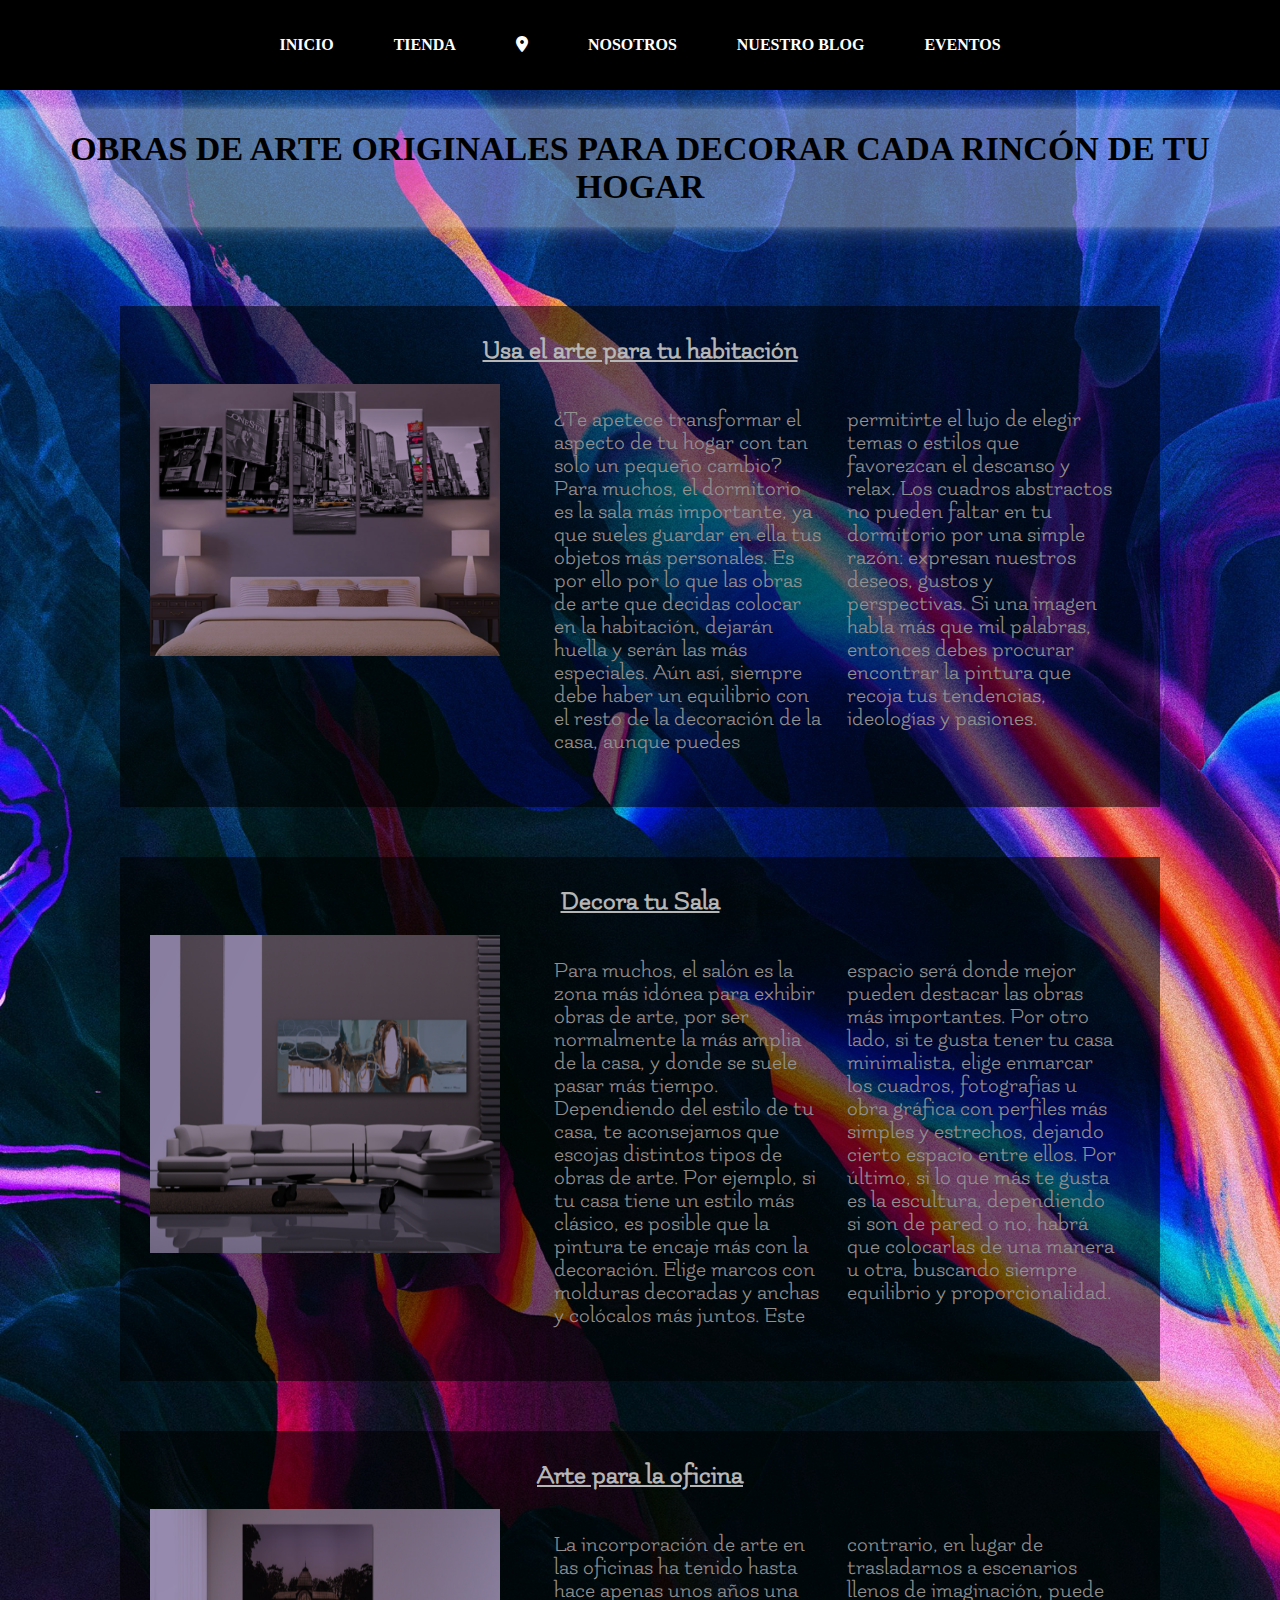
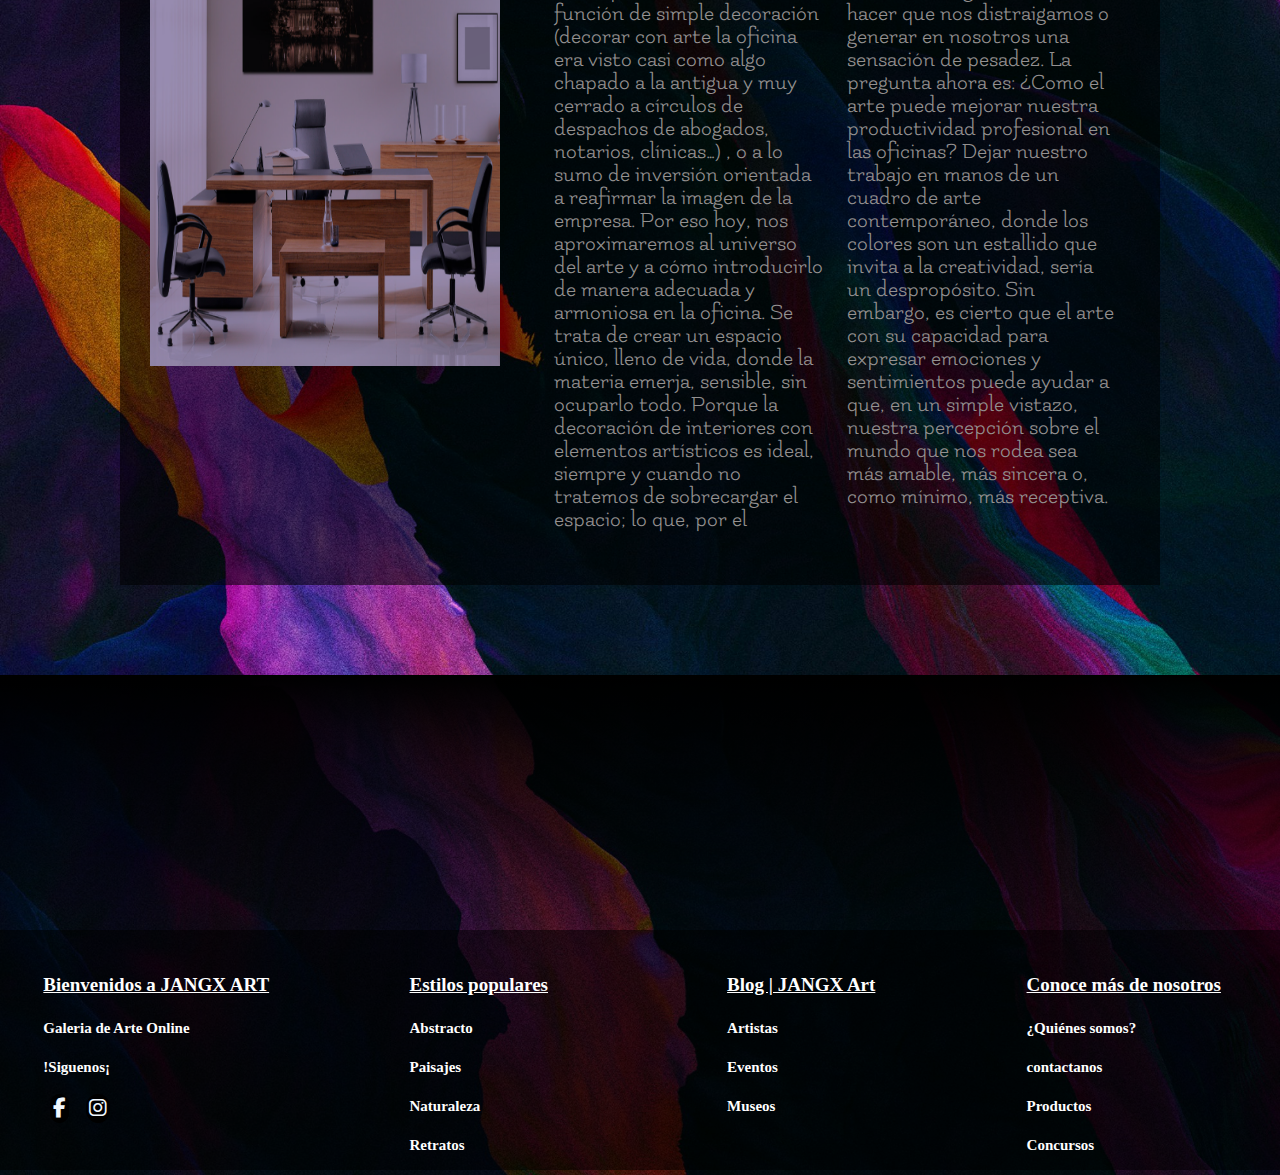
<file: SubPaginablog/Decoración.html>
<!DOCTYPE html>
<html lang="es">
<head>
    <meta charset="UTF-8">
    <meta http-equiv="X-UA-Compatible" content="IE=edge">
    <meta name="viewport" content="width=device-width, initial-scale=1.0">
    <title>OBRAS de arte originales para decorar cada rincón de hogar</title>
    <link rel="stylesheet" href="../css/SubsBlog.css">
    <link rel="stylesheet" href="../css/Global.css">
    <link rel="shortcut icon" href="../img/Art.png" type="image/x-icon">
    <!--fuente-->
    <link href="https://fonts.googleapis.com/css2?family=Flamenco&display=swap" rel="stylesheet">
    <!--font awesome-->
    <link rel="stylesheet" href="https://cdnjs.cloudflare.com/ajax/libs/font-awesome/6.1.1/css/all.min.css">
    <!--Font-family(MACONDO)-->
    <link href="https://fonts.googleapis.com/css2?family=Macondo&display=swap" rel="stylesheet">
    <!--Font-family(Roboto Slab)-->
    <link href="https://fonts.googleapis.com/css2?family=Roboto+Slab:wght@300&display=swap" rel="stylesheet">
    <!--Font-family(Rubik)-->
    <link href="https://fonts.googleapis.com/css2?family=Rubik&display=swap" rel="stylesheet">
    <!--Font-family(Montserrat)-->
    <link href="https://fonts.googleapis.com/css2?family=Montserrat:ital,wght@1,100&display=swap" rel="stylesheet">
    <!--Font-family(Work Sans)-->
    <link href="https://fonts.googleapis.com/css2?family=Work+Sans&display=swap" rel="stylesheet">
</head>
<body>
   
         
    <header>
        <nav>
            <ul>
                <li>
                    <a title="INICIO" href="../Inicio.html" target="_blank">INICIO</a>
                </li>
                <li>
                    <a title="Tienda" href="../Tienda.html" target="_blank">TIENDA</a>
                </li>
                <li>
                    <a href="../Contactanos.html" target="_blank">
                        <i class="fa-solid fa-location-dot"></i>
                    </a>
                </li>
                <li>
                    <a title="¿Quienes Somos?" href="../Nosotros.html" target="_blank">NOSOTROS</a>
                </li>
                <li>
                    <a title="Blog" href="../Blog.html" target="_blank">NUESTRO BLOG</a>
                </li>
                <li>
                    <a title="Eventos" href="../Eventos.html" target="_blank">EVENTOS</a>
                </li>
            </ul>
        </nav>
    </header>
 


    <div class="container_notice">
        <h1 class="title__pag">OBRAS DE ARTE ORIGINALES PARA DECORAR CADA RINCÓN DE TU HOGAR</h1>
        <div class="main_notice">
            <div class="notice__blog__one">
              <h2 class="Subtitle_pag">Usa el arte para tu habitación</h2>
              <a class="Sok__image" href="https://www.pinterest.es/pin/22729173111055586/" target="_blank">
                  <img  class="image__art__blog " title="Encuentra más en nuestra Galería" src="img/Decora tu hogar con arte/Usa el arte para tu habitación.png" alt="">
              </a>
              <p class="Contenido__parrafo"> 
                ¿Te apetece transformar el aspecto de tu hogar con tan solo un pequeño cambio? Para muchos, el dormitorio es la sala más importante, ya que sueles guardar en ella tus objetos más personales. Es por ello por lo que las obras de arte que decidas colocar en la habitación, dejarán huella y serán las más especiales.
                Aún así, siempre debe haber un equilibrio con el resto de la decoración de la casa, aunque puedes permitirte el lujo de elegir temas o estilos que favorezcan el descanso y relax.
                Los cuadros abstractos no pueden faltar en tu dormitorio por una simple razón: expresan nuestros deseos, gustos y perspectivas. Si una imagen habla más que mil palabras, entonces debes procurar encontrar la pintura que recoja tus tendencias, ideologías y pasiones.
              </p>
            </div>
            <div class="notice__blog__one">
                <h2 class="Subtitle_pag">Decora tu Sala</h2>
                <a class="Sok__image" href="https://www.pinterest.es/pin/114067803054270728/" target="_blank">
                    <img  class="image__art__blog " title="Encuentra más en nuestra Galería" src="img/Decora tu hogar con arte/Decora tu Sala.png" alt="">
                </a>
                <p class="Contenido__parrafo"> 
                    Para muchos, el salón es la zona más idónea para exhibir obras de arte, por ser normalmente la más amplia de la casa, y donde se suele pasar más tiempo. 
                    Dependiendo del estilo de tu casa, te aconsejamos que escojas distintos tipos de obras de arte. Por ejemplo, si tu casa tiene un estilo más clásico, es posible que la pintura te encaje más con la decoración. Elige marcos con molduras decoradas y anchas y colócalos más juntos. Este espacio será donde mejor pueden destacar las obras más importantes.  Por otro lado, si te gusta tener tu casa minimalista, elige enmarcar los cuadros, fotografías u obra gráfica con perfiles más simples y estrechos, dejando cierto espacio entre ellos.
                    Por último, si lo que más te gusta es la escultura, dependiendo si son de pared o no, habrá que colocarlas de una manera u otra, buscando siempre equilibrio y proporcionalidad.
                </p>
              </div>
              <div class="notice__blog__one">
                <h2 class="Subtitle_pag">Arte para la oficina</h2>
                <a class="Sok__image" href="https://www.pinterest.es/pin/547257792231318125/" target="_blank">
                    <img  class="image__art__blog " title="Encuentra más en nuestra Galería" src="img/Decora tu hogar con arte/Arte para la oficina.png" alt="">
                </a>
                <p class="Contenido__parrafo"> 
                    La incorporación de arte en las oficinas ha tenido hasta hace apenas unos años una función de simple decoración (decorar con arte la oficina era visto casi como algo chapado a la antigua y muy cerrado a círculos de despachos de abogados, notarios, clínicas…) , o a lo sumo de inversión orientada a reafirmar la imagen de la empresa.
                    Por eso hoy, nos aproximaremos al universo del arte y a cómo introducirlo de manera adecuada y armoniosa en la oficina. Se trata de crear un espacio único, lleno de vida, donde la materia emerja, sensible, sin ocuparlo todo. Porque la decoración de interiores con elementos artísticos es ideal, siempre y cuando no tratemos de sobrecargar el espacio; lo que, por el contrario, en lugar de trasladarnos a escenarios llenos de imaginación, puede hacer que nos distraigamos o generar en nosotros una sensación de pesadez.
                    La pregunta ahora es: ¿Como el arte puede mejorar nuestra productividad profesional en las oficinas? Dejar nuestro trabajo en manos de un cuadro de arte contemporáneo, donde los colores son un estallido que invita a la creatividad, sería un despropósito. Sin embargo, es cierto que el arte con su capacidad para expresar emociones y sentimientos puede ayudar a que, en un simple vistazo, nuestra percepción sobre el mundo que nos rodea sea más amable, más sincera o, como mínimo, más receptiva.
                </p>
              </div>


        </div>
    </div>












    
    <!--FOOTER-->
    <div class="footer__links">
        <div class="footer__container">
            <ul>
                <li>
                    <a href="../Inicio.html">
                        <h3>Bienvenidos a JANGX ART</h3>
                    </a>
                </li>
                <li>
                    <a  href="../Tienda.html">Galeria de Arte Online</a>
                </li>
                <li>
                    <a href="../Contactanos.html">!Siguenos¡</a>
                </li>
                <a class="logo__links" href="https://www.facebook.com/JANGX-ART-115080434534553/">
                    <i class="fab fa-facebook-f"></i>
                </a>
                <a class="logo__links" href="https://www.instagram.com/galeria_de_arte_urbana/">
                    <i class="fab fa-instagram"></i>
                </a>
            </ul>
            
            <ul>
                <li>
                    <a href="../Tienda.html">
                        <h3>Estilos populares</h3>
                    </a>
                </li>
                <li>
                    <a href="../Tienda.html">Abstracto</a>
                </li>
                <li>
                    <a href="../Tienda.html">Paisajes</a>
                </li>
                <li>
                    <a href="../Tienda.html">Naturaleza</a>
                </li>
                <li>
                    <a href="Retratos.html">Retratos</a>
                </li>
            </ul>
            <ul>
                <li>
                    <a href="../Blog.html">
                        <h3>Blog | JANGX Art</h3>
                    </a>
                </li>
                <li>
                    <a href="ArtistasReconocidos.html">Artistas</a>
                </li>
                <li>
                    <a href="../Eventos.html">Eventos</a>
                </li>
                <li>
                    <a href="Museos.html">Museos</a>
                </li>
            </ul>
            <ul>
                <li>
                    <a href="../Nosotros.html">
                        <h3>Conoce más de nosotros</h3>
                    </a>
                </li>
                <li>
                    <a href="../Nosotros.html">¿Quiénes somos?</a>
                </li>
                <li>
                    <a href="../Contactanos.html">contactanos</a>
                </li>
                <li>
                    <a href="../Tienda.html">Productos</a>
                </li>
                <li>
                    <a href="../Eventos.html">Concursos</a>
                </li>
            </ul>
        </div>
    </div>
</body>
</html>
</file>
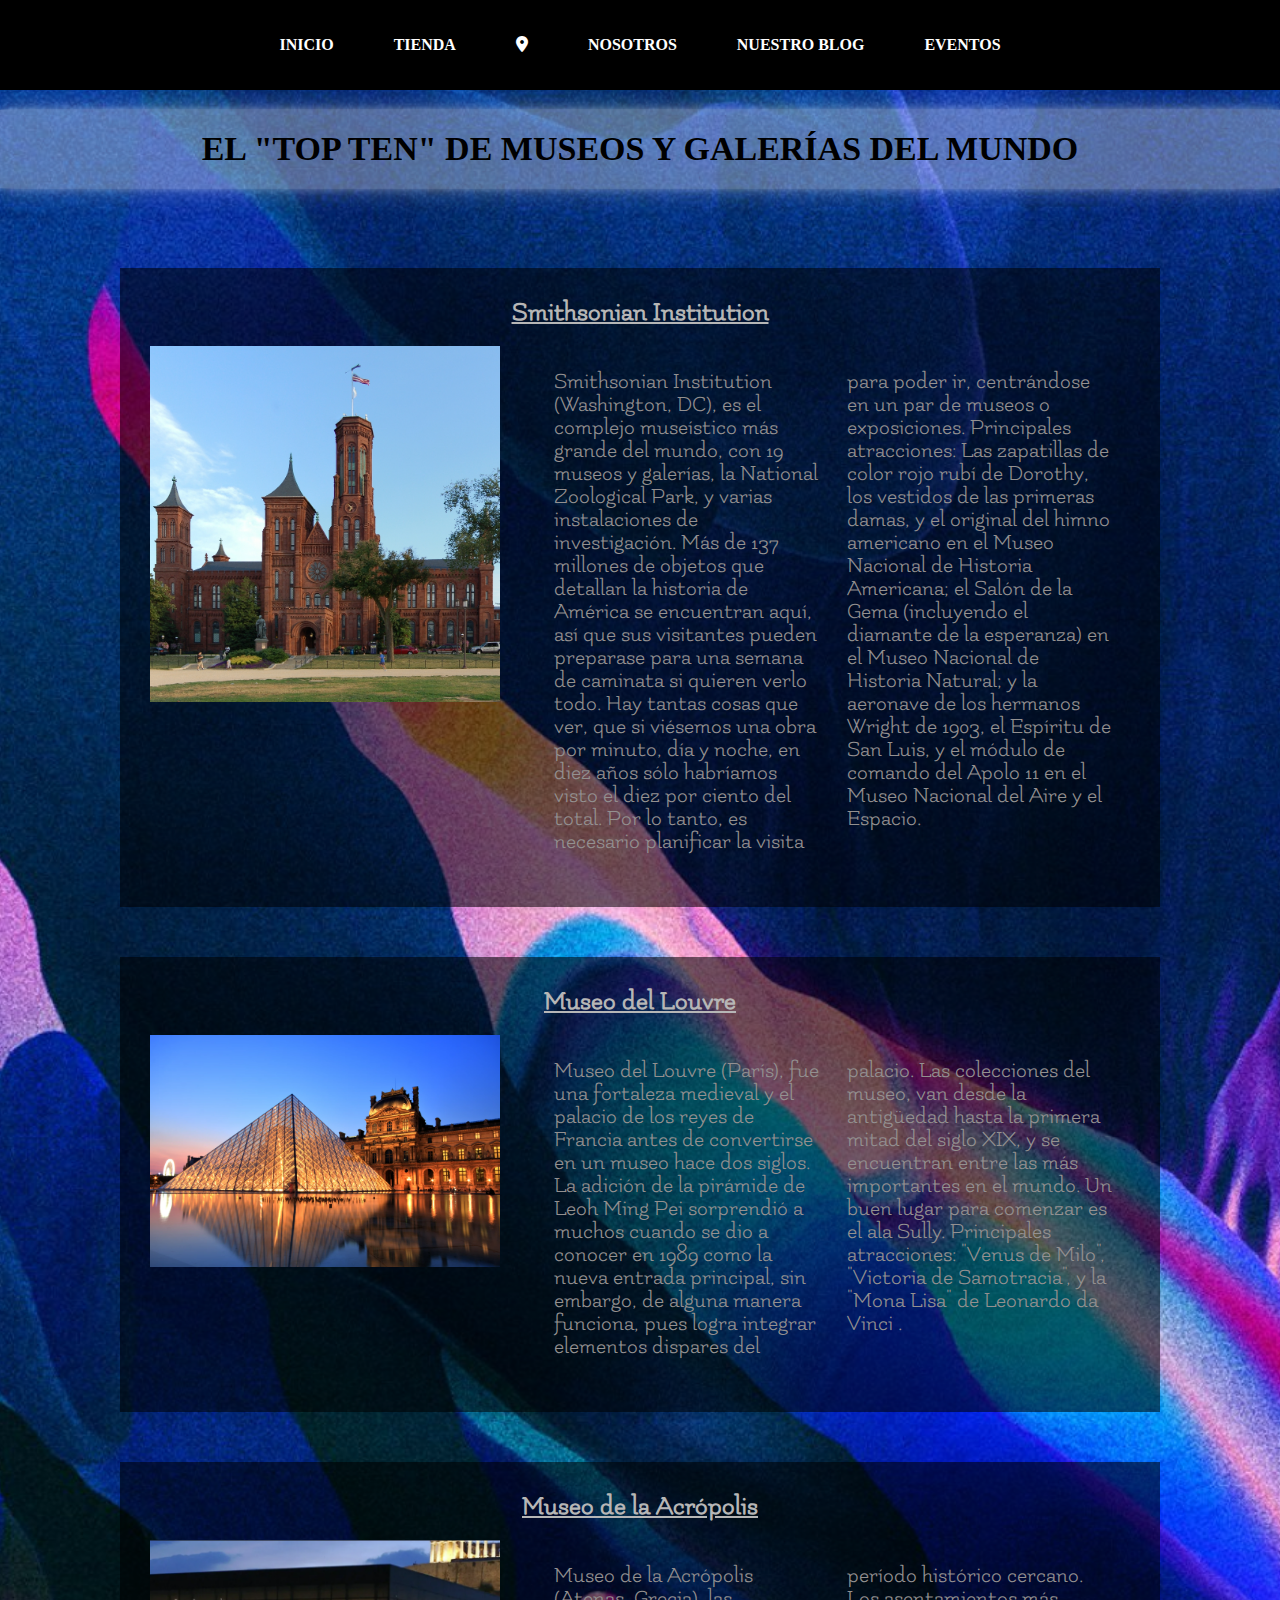
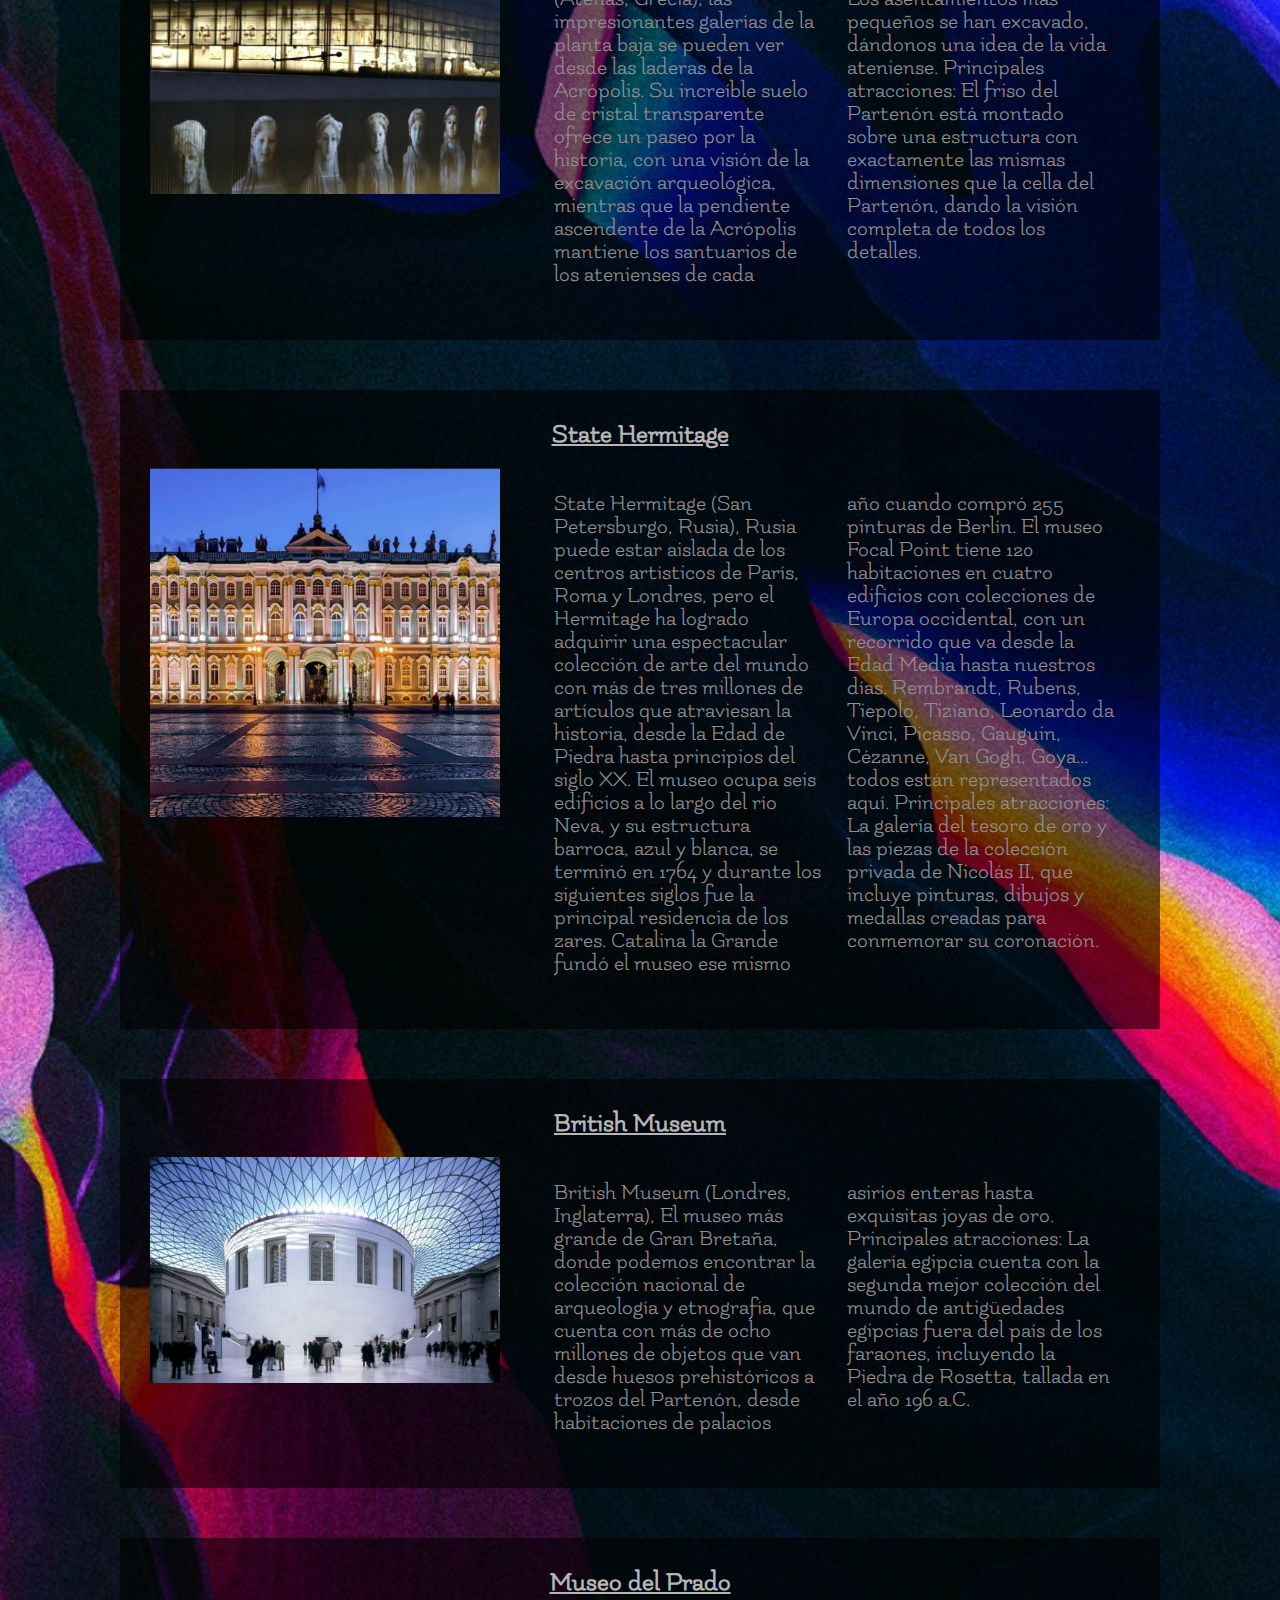
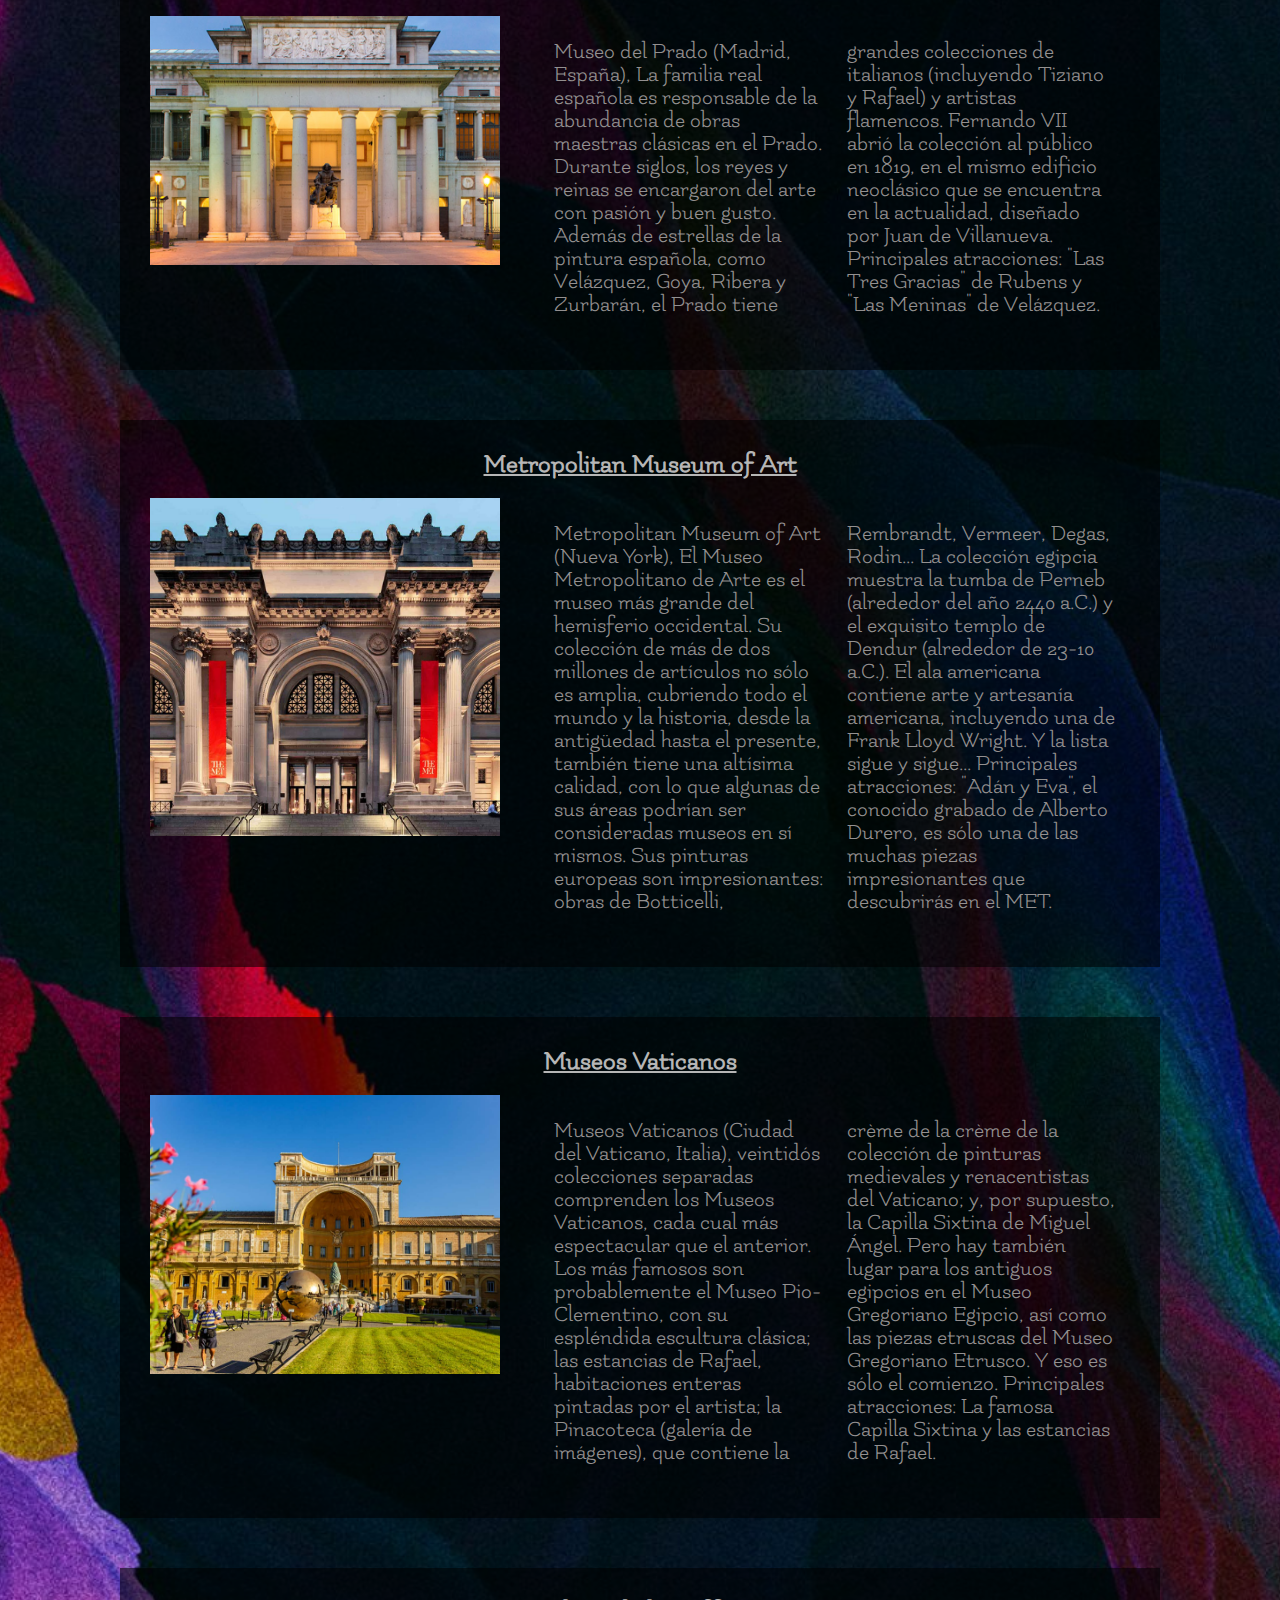
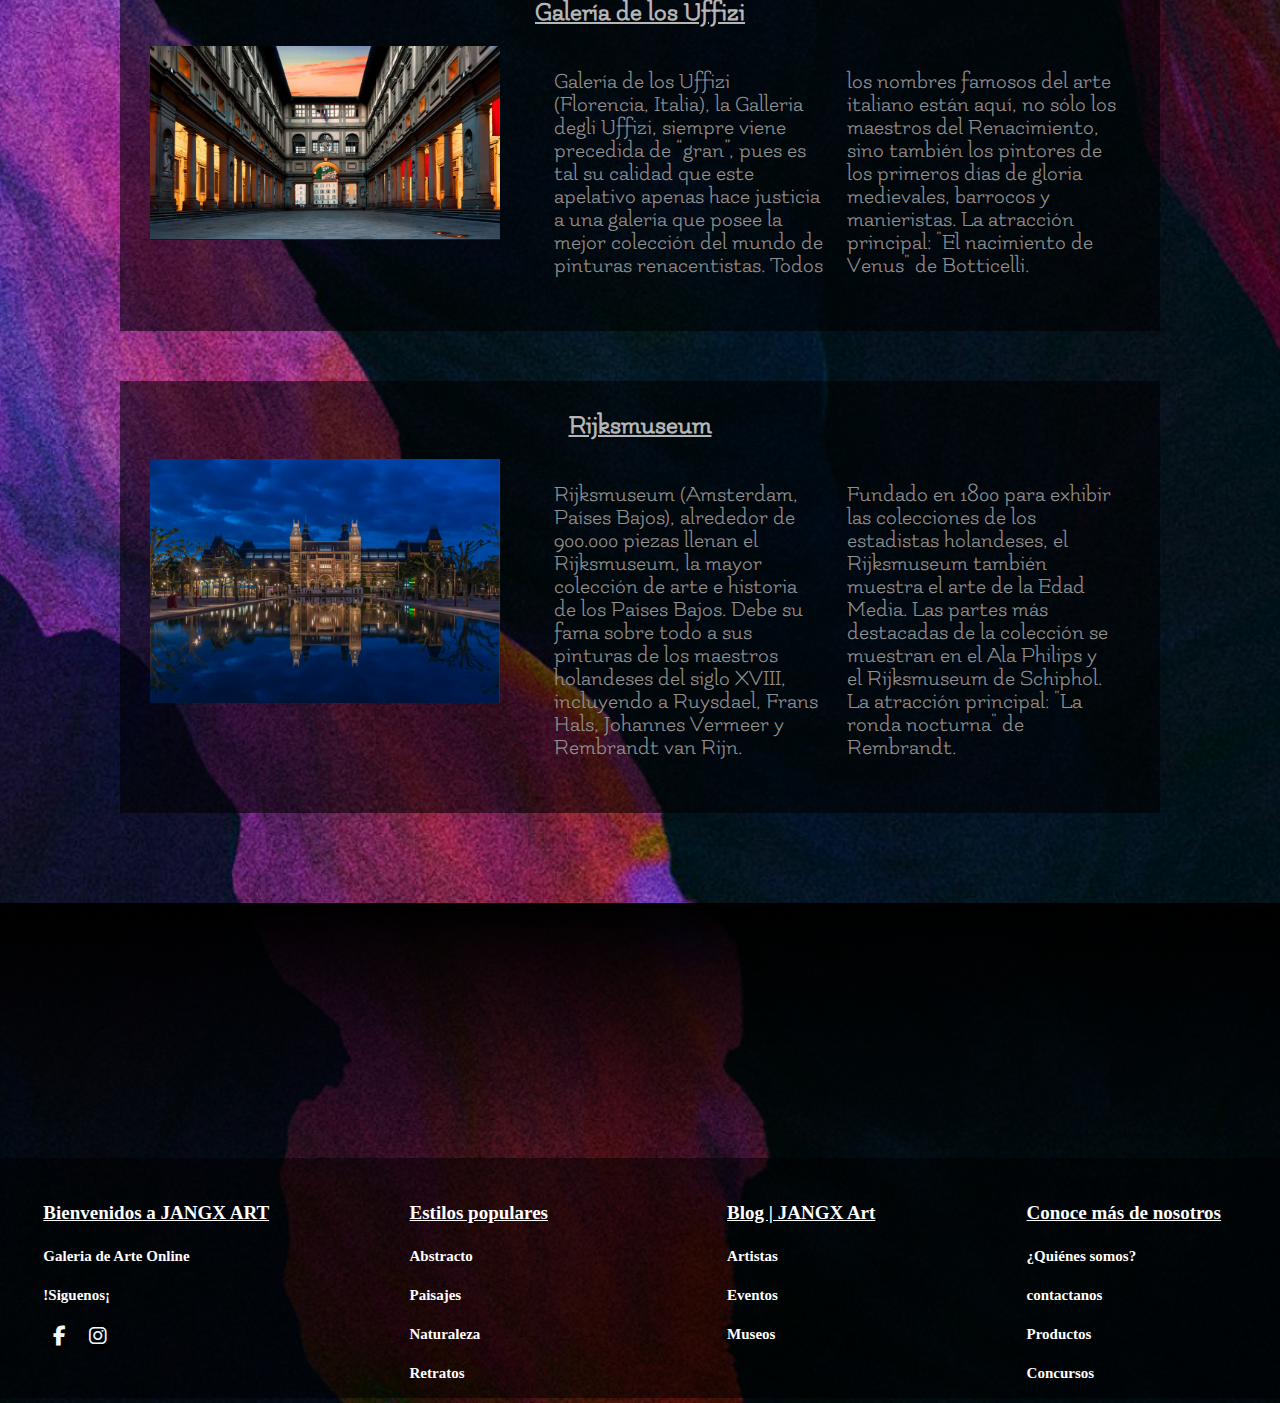
<file: SubPaginablog/Museos.html>
<!DOCTYPE html>
<html lang="es">
<head>
    <meta charset="UTF-8">
    <meta http-equiv="X-UA-Compatible" content="IE=edge">
    <meta name="viewport" content="width=device-width, initial-scale=1.0">
    <title>El "top ten" de museos y galerías del mundo</title>
    <link rel="stylesheet" href="../css/SubsBlog.css">
    <link rel="stylesheet" href="../css/Global.css">
    <link rel="shortcut icon" href="../img/Art.png" type="image/x-icon">
    <!--fuente-->
    <link href="https://fonts.googleapis.com/css2?family=Flamenco&display=swap" rel="stylesheet">
    <!--font awesome-->
    <link rel="stylesheet" href="https://cdnjs.cloudflare.com/ajax/libs/font-awesome/6.1.1/css/all.min.css">
    <!--Font-family(MACONDO)-->
    <link href="https://fonts.googleapis.com/css2?family=Macondo&display=swap" rel="stylesheet">
    <!--Font-family(Roboto Slab)-->
    <link href="https://fonts.googleapis.com/css2?family=Roboto+Slab:wght@300&display=swap" rel="stylesheet">
    <!--Font-family(Rubik)-->
    <link href="https://fonts.googleapis.com/css2?family=Rubik&display=swap" rel="stylesheet">
    <!--Font-family(Montserrat)-->
    <link href="https://fonts.googleapis.com/css2?family=Montserrat:ital,wght@1,100&display=swap" rel="stylesheet">
    <!--Font-family(Work Sans)-->
    <link href="https://fonts.googleapis.com/css2?family=Work+Sans&display=swap" rel="stylesheet">
</head>
<body>
   
         
    <header>
        <nav>
            <ul>
                <li>
                    <a title="INICIO" href="../Inicio.html" target="_blank">INICIO</a>
                </li>
                <li>
                    <a title="Tienda" href="../Tienda.html" target="_blank">TIENDA</a>
                </li>
                <li>
                    <a href="../Contactanos.html" target="_blank">
                        <i class="fa-solid fa-location-dot"></i>
                    </a>
                </li>
                <li>
                    <a title="¿Quienes Somos?" href="../Nosotros.html" target="_blank">NOSOTROS</a>
                </li>
                <li>
                    <a title="Blog" href="../Blog.html" target="_blank">NUESTRO BLOG</a>
                </li>
                <li>
                    <a title="Eventos" href="../Eventos.html" target="_blank">EVENTOS</a>
                </li>
            </ul>
        </nav>
    </header>
 




  <div class="container_notice">
      <h1 class="title__pag">EL "TOP TEN" DE MUSEOS Y GALERÍAS DEL MUNDO</h1>
      <div class="main_notice">
          <div class="notice__blog__one">
            <h2 class="Subtitle_pag">Smithsonian Institution</h2>
            <a class="Sok__image" href="https://es.wikipedia.org/wiki/Instituto_Smithsoniano" target="_blank">
                <img  class="image__art__blog " title="Smithsonian Institution" src="img/Museos de arte/Smithsonian Institution.png" alt="">
            </a>
            <p class="Contenido__parrafo"> 
                Smithsonian Institution (Washington, DC), es el complejo museístico más grande del mundo, con 19 museos y galerías, la National Zoological Park, y varias instalaciones de investigación. Más de 137 millones de objetos que detallan la historia de América se encuentran aquí, así que sus visitantes pueden preparase para una semana de caminata si quieren verlo todo. Hay tantas cosas que ver, que si viésemos una obra por minuto, día y noche, en diez años sólo habríamos visto el diez por ciento del total. Por lo tanto, es necesario planificar la visita para poder ir,
                 centrándose en un par de museos o exposiciones. Principales atracciones: Las zapatillas de color rojo rubí de Dorothy, los vestidos de las primeras damas, y el original del himno americano en el Museo Nacional de Historia Americana; el Salón de la Gema (incluyendo el diamante de la esperanza) en el Museo Nacional de Historia Natural; y la aeronave de los hermanos Wright de 1903, el Espíritu de San Luis, y el módulo de comando del Apolo 11 en el Museo Nacional del Aire y el Espacio.            
            </p>
          </div>
          <div class="notice__blog__one">
            <h2 class="Subtitle_pag">Museo del Louvre</h2>
            <a class="Sok__image" href="https://es.wikipedia.org/wiki/Museo_del_Louvre" target="_blank">
                <img class="image__art__blog " title="Museo del Louvre" src="img/Museos de arte/Museo del Louvre.png" alt="">
            </a>
            <p class="Contenido__parrafo"> 
                Museo del Louvre (París), fue una fortaleza medieval y el palacio de los reyes de Francia antes de convertirse en un museo hace dos siglos. La adición de la pirámide de Leoh Ming Pei sorprendió a muchos cuando se dio a conocer en 1989 como la nueva entrada principal, sin embargo, de alguna manera funciona, pues logra integrar elementos dispares del palacio. Las colecciones del museo, van desde la antigüedad hasta la primera mitad del siglo XIX, y se encuentran entre las más importantes en el mundo. Un buen lugar para comenzar es el ala Sully.
                Principales atracciones: "Venus de Milo", "Victoria de Samotracia", y la "Mona Lisa" de Leonardo da Vinci .             
            </p>
          </div>
          <div class="notice__blog__one">
            <h2 class="Subtitle_pag">Museo de la Acrópolis</h2>
            <a class="Sok__image" href="https://es.wikipedia.org/wiki/Museo_de_la_Acr%C3%B3polis" target="_blank">
                <img  class="image__art__blog " title="Museo de la Acrópolis" src="img/Museos de arte/Museo de la Acrópolis.png" alt="">
            </a>
            <p class="Contenido__parrafo"> 
                Museo de la Acrópolis (Atenas, Grecia), las impresionantes galerías de la planta baja se pueden ver desde las laderas de la Acrópolis. Su increíble suelo de cristal transparente ofrece un paseo por la historia, con una visión de la excavación arqueológica, mientras que la pendiente ascendente de la Acrópolis mantiene los santuarios de los atenienses de cada período histórico cercano. Los asentamientos más pequeños se han excavado, dándonos una idea de la vida ateniense.
                Principales atracciones: El friso del Partenón está montado sobre una estructura con exactamente las mismas dimensiones que la cella del Partenón, dando la visión completa de todos los detalles.             
            </p>
          </div>
          <div class="notice__blog__one">
            <h2 class="Subtitle_pag">State Hermitage</h2>
            <a class="Sok__image" href="https://es.wikipedia.org/wiki/Museo_del_Hermitage" target="_blank">
                <img class="image__art__blog " title="State Hermitage" src="img/Museos de arte/State Hermitage.png" alt="">
            </a>
            <p class="Contenido__parrafo"> 
                State Hermitage (San Petersburgo, Rusia), Rusia puede estar aislada de los centros artísticos de París, Roma y Londres, pero el Hermitage ha logrado adquirir una espectacular colección de arte del mundo con más de tres millones de artículos que atraviesan la historia, desde la Edad de Piedra hasta principios del siglo XX. El museo ocupa seis edificios a lo largo del río Neva, y su estructura barroca, azul y blanca, se terminó en 1764 y durante los siguientes siglos fue la principal residencia de los zares. Catalina la Grande fundó el museo ese mismo año cuando compró 255 pinturas de Berlín. El museo Focal Point tiene 120 habitaciones en cuatro edificios con colecciones de Europa occidental, con un recorrido que va desde la Edad Media hasta nuestros días. Rembrandt, Rubens, Tiepolo, Tiziano, Leonardo da Vinci, Picasso, Gauguin, Cézanne, Van Gogh, Goya... todos están representados aquí.
                Principales atracciones: La galería del tesoro de oro y las piezas de la colección privada de Nicolás II, que incluye pinturas, dibujos y medallas creadas para conmemorar su coronación.              
            </p>
          </div>
          <div class="notice__blog__one">
            <h2 class="Subtitle_pag">British Museum</h2>
            <a class="Sok__image" href="https://en.wikipedia.org/wiki/British_Museum" target="_blank">
                <img  class="image__art__blog " title="British Museum" src="img/Museos de arte/British Museum.png" alt="">
            </a>
            <p class="Contenido__parrafo"> 
                British Museum (Londres, Inglaterra), El museo más grande de Gran Bretaña, donde podemos encontrar la colección nacional de arqueología y etnografía, que cuenta con más de ocho millones de objetos que van desde huesos prehistóricos a trozos del Partenón, desde habitaciones de palacios asirios enteras hasta exquisitas joyas de oro.
                Principales atracciones: La galería egipcia cuenta con la segunda mejor colección del mundo de antigüedades egipcias fuera del país de los faraones, incluyendo la Piedra de Rosetta, tallada en el año 196 a.C.             
            </p>
          </div>
          <div class="notice__blog__one">
            <h2 class="Subtitle_pag">Museo del Prado</h2>
            <a class="Sok__image" href="https://es.wikipedia.org/wiki/Museo_del_Prado" target="_blank">
                <img class="image__art__blog " title="Museo del Prado" src="img/Museos de arte/Museo del Prado.png" alt="">
            </a>
            <p class="Contenido__parrafo"> 
                Museo del Prado (Madrid, España), La familia real española es responsable de la abundancia de obras maestras clásicas en el Prado. Durante siglos, los reyes y reinas se encargaron del arte con pasión y buen gusto. Además de estrellas de la pintura española, como Velázquez, Goya, Ribera y Zurbarán, el Prado tiene grandes colecciones de italianos (incluyendo Tiziano y Rafael) y artistas flamencos. Fernando VII abrió la colección al público en 1819, en el mismo edificio neoclásico que se encuentra en la actualidad, diseñado por Juan de Villanueva.
                Principales atracciones: "Las Tres Gracias" de Rubens y "Las Meninas" de Velázquez.              
            </p>
          </div>
          <div class="notice__blog__one">
            <h2 class="Subtitle_pag">Metropolitan Museum of Art</h2>
            <a class="Sok__image" href="https://en.wikipedia.org/wiki/Metropolitan_Museum_of_Art" target="_blank">
                <img  class="image__art__blog " title="Metropolitan Museum of Art" src="img/Museos de arte/Metropolitan Museum of Art.png" alt="">
            </a>
            <p class="Contenido__parrafo"> 
                Metropolitan Museum of Art (Nueva York), El Museo Metropolitano de Arte es el museo más grande del hemisferio occidental. Su colección de más de dos millones de artículos no sólo es amplia, cubriendo todo el mundo y la historia, desde la antigüedad hasta el presente, también tiene una altísima calidad, con lo que algunas de sus áreas podrían ser consideradas museos en sí mismos. Sus pinturas europeas son impresionantes: obras de Botticelli, Rembrandt, Vermeer, Degas, Rodin... La colección egipcia muestra la tumba de Perneb (alrededor del año 2440 a.C.) y el exquisito templo de Dendur (alrededor de 23-10 a.C.). El ala americana contiene arte y artesanía americana, incluyendo una de Frank Lloyd Wright. Y la lista sigue y sigue...
                Principales atracciones: "Adán y Eva", el conocido grabado de Alberto Durero, es sólo una de las muchas piezas impresionantes que descubrirás en el MET.             
            </p>
          </div>
          <div class="notice__blog__one">
            <h2 class="Subtitle_pag">Museos Vaticanos</h2>
            <a class="Sok__image" href="https://es.wikipedia.org/wiki/Museos_Vaticanos" target="_blank">
                <img class="image__art__blog " title=" Museos Vaticanos" src="img/Museos de arte/Museos Vaticanos.png" alt="">
            </a>
            <p class="Contenido__parrafo"> 
                Museos Vaticanos (Ciudad del Vaticano, Italia), veintidós colecciones separadas comprenden los Museos Vaticanos, cada cual más espectacular que el anterior. Los más famosos son probablemente el Museo Pio-Clementino, con su espléndida escultura clásica; las estancias de Rafael, habitaciones enteras pintadas por el artista; la Pinacoteca (galería de imágenes), que contiene la crème de la crème de la colección de pinturas medievales y renacentistas del Vaticano; y, por supuesto, la Capilla Sixtina de Miguel Ángel. Pero hay también lugar para los antiguos egipcios en el Museo Gregoriano Egipcio, así como las piezas etruscas del Museo Gregoriano Etrusco. Y eso es sólo el comienzo.
                Principales atracciones: La famosa Capilla Sixtina y las estancias de Rafael.             
            </p>
          </div>
          <div class="notice__blog__one">
            <h2 class="Subtitle_pag">Galería de los Uffizi</h2>
            <a class="Sok__image" href="https://es.wikipedia.org/wiki/Galer%C3%ADa_Uffizi" target="_blank">
                <img  class="image__art__blog " title="Galería de los Uffizi" src="img/Museos de arte/Galería de los Uffizi.png" alt="">
            </a>
            <p class="Contenido__parrafo"> 
                Galería de los Uffizi (Florencia, Italia), la Galleria degli Uffizi, siempre viene precedida de “gran”, pues es tal su calidad que este apelativo apenas hace justicia a una galería que posee la mejor colección del mundo de pinturas renacentistas. Todos los nombres famosos del arte italiano están aquí, no sólo los maestros del Renacimiento, sino también los pintores de los primeros días de gloria medievales, barrocos y manieristas.
                La atracción principal: "El nacimiento de Venus" de Botticelli.            
            </p>
          </div>
          <div class="notice__blog__one">
            <h2 class="Subtitle_pag">Rijksmuseum</h2>
            <a class="Sok__image" href="https://es.wikipedia.org/wiki/Rijksmuseum" target="_blank">
                <img class="image__art__blog " title="Rijksmuseum" src="img/Museos de arte/Rijksmuseum.png" alt="">
            </a>
            <p class="Contenido__parrafo"> 
                Rijksmuseum (Amsterdam, Países Bajos), alrededor de 900.000 piezas llenan el Rijksmuseum, la mayor colección de arte e historia de los Países Bajos. Debe su fama sobre todo a sus pinturas de los maestros holandeses del siglo XVIII, incluyendo a Ruysdael, Frans Hals, Johannes Vermeer y Rembrandt van Rijn. Fundado en 1800 para exhibir las colecciones de los estadistas holandeses, el Rijksmuseum también muestra el arte de la Edad Media. Las partes más destacadas de la colección se muestran en el Ala Philips y el Rijksmuseum de Schiphol.
                La atracción principal: "La ronda nocturna" de Rembrandt.             
            </p>
          </div>
           
          
      </div>
  </div>
















    <!--FOOTER-->
    <div class="footer__links">
        <div class="footer__container">
            <ul>
                <li>
                    <a href="../Inicio.html">
                        <h3>Bienvenidos a JANGX ART</h3>
                    </a>
                </li>
                <li>
                    <a  href="../Tienda.html">Galeria de Arte Online</a>
                </li>
                <li>
                    <a href="../Contactanos.html">!Siguenos¡</a>
                </li>
                <a class="logo__links" href="https://www.facebook.com/JANGX-ART-115080434534553/">
                    <i class="fab fa-facebook-f"></i>
                </a>
                <a class="logo__links" href="https://www.instagram.com/galeria_de_arte_urbana/">
                    <i class="fab fa-instagram"></i>
                </a>
            </ul>
            
            <ul>
                <li>
                    <a href="../Tienda.html">
                        <h3>Estilos populares</h3>
                    </a>
                </li>
                <li>
                    <a href="../Tienda.html">Abstracto</a>
                </li>
                <li>
                    <a href="../Tienda.html">Paisajes</a>
                </li>
                <li>
                    <a href="../Tienda.html">Naturaleza</a>
                </li>
                <li>
                    <a href="Retratos.html">Retratos</a>
                </li>
            </ul>
            <ul>
                <li>
                    <a href="../Blog.html">
                        <h3>Blog | JANGX Art</h3>
                    </a>
                </li>
                <li>
                    <a href="ArtistasReconocidos.html">Artistas</a>
                </li>
                <li>
                    <a href="../Eventos.html">Eventos</a>
                </li>
                <li>
                    <a href="Museos.html">Museos</a>
                </li>
            </ul>
            <ul>
                <li>
                    <a href="../Nosotros.html">
                        <h3>Conoce más de nosotros</h3>
                    </a>
                </li>
                <li>
                    <a href="../Nosotros.html">¿Quiénes somos?</a>
                </li>
                <li>
                    <a href="../Contactanos.html">contactanos</a>
                </li>
                <li>
                    <a href="../Tienda.html">Productos</a>
                </li>
                <li>
                    <a href="../Eventos.html">Concursos</a>
                </li>
            </ul>
        </div>
    </div>
</body>
</html>
</file>
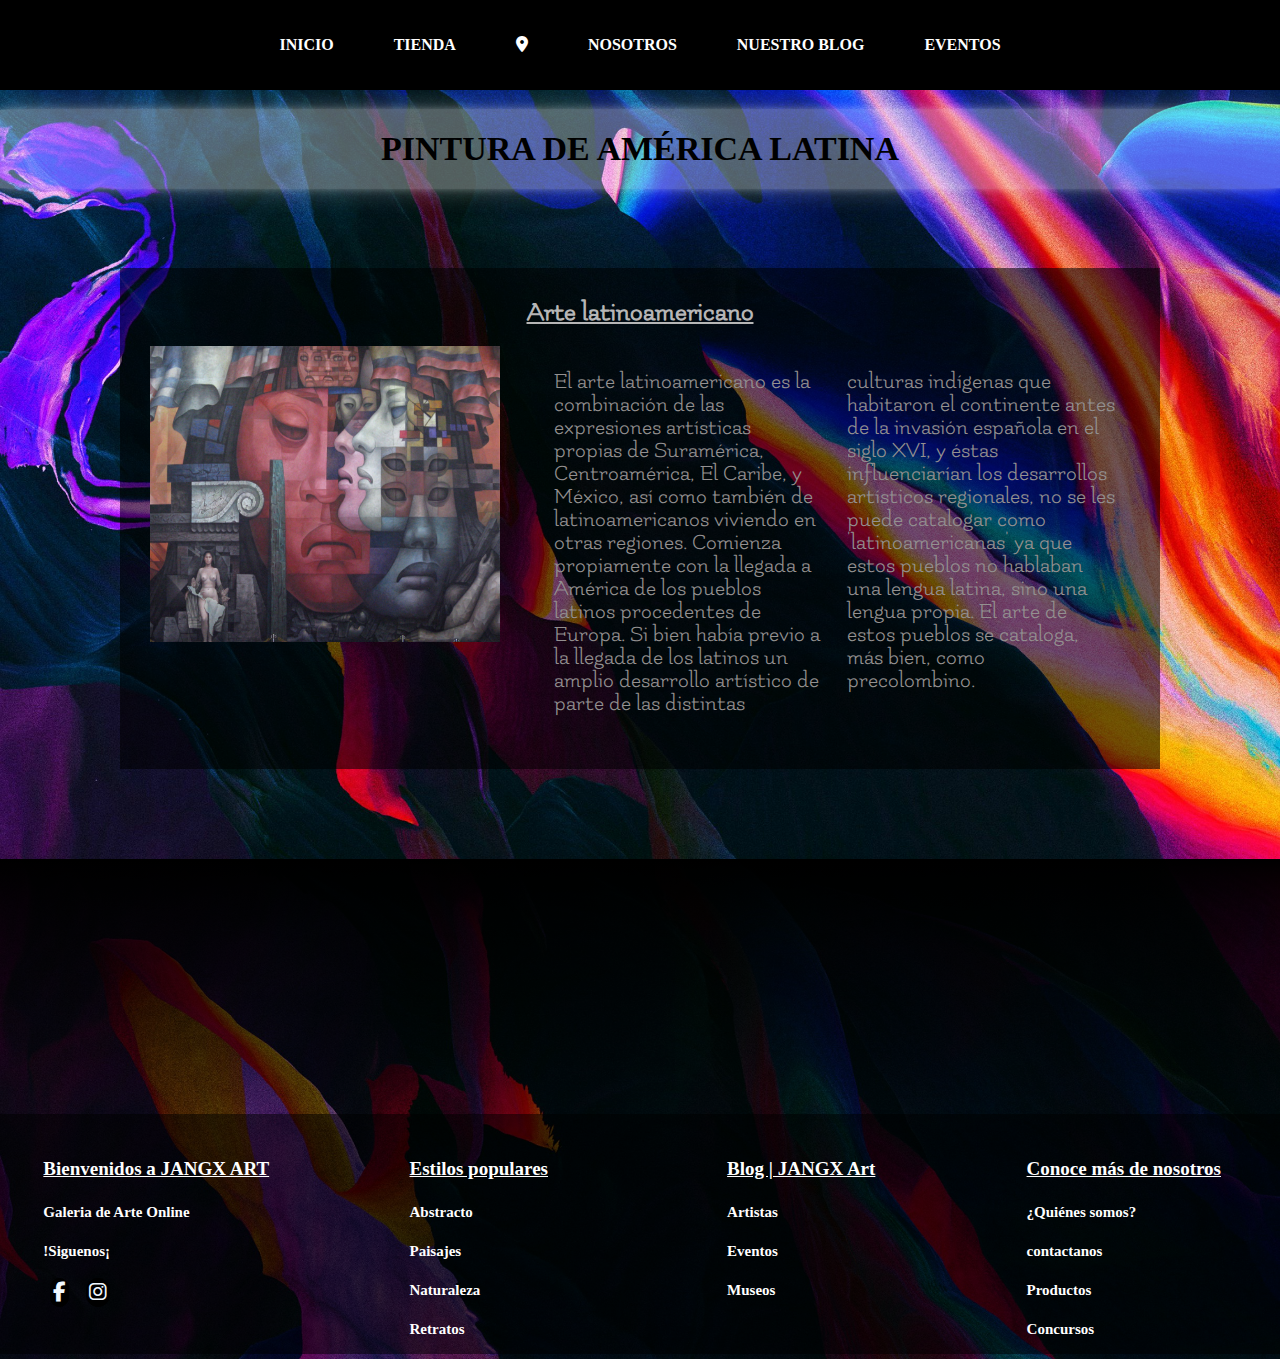
<file: SubPaginablog/Pinturadeamericalatina.html>
<!DOCTYPE html>
<html lang="es">
<head>
    <meta charset="UTF-8">
    <meta http-equiv="X-UA-Compatible" content="IE=edge">
    <meta name="viewport" content="width=device-width, initial-scale=1.0">
    <title>Pintura de América Latina</title>
    <link rel="stylesheet" href="../css/SubsBlog.css">
    <link rel="stylesheet" href="../css/Global.css">
    <link rel="shortcut icon" href="../img/Art.png" type="image/x-icon">
    <!--fuente-->
    <link href="https://fonts.googleapis.com/css2?family=Flamenco&display=swap" rel="stylesheet">
    <!--font awesome-->
    <link rel="stylesheet" href="https://cdnjs.cloudflare.com/ajax/libs/font-awesome/6.1.1/css/all.min.css">
    <!--Font-family(MACONDO)-->
    <link href="https://fonts.googleapis.com/css2?family=Macondo&display=swap" rel="stylesheet">
    <!--Font-family(Roboto Slab)-->
    <link href="https://fonts.googleapis.com/css2?family=Roboto+Slab:wght@300&display=swap" rel="stylesheet">
    <!--Font-family(Rubik)-->
    <link href="https://fonts.googleapis.com/css2?family=Rubik&display=swap" rel="stylesheet">
    <!--Font-family(Montserrat)-->
    <link href="https://fonts.googleapis.com/css2?family=Montserrat:ital,wght@1,100&display=swap" rel="stylesheet">
    <!--Font-family(Work Sans)-->
    <link href="https://fonts.googleapis.com/css2?family=Work+Sans&display=swap" rel="stylesheet">
</head>
<body>
   
    <header>
        <nav>
            <ul>
                <li>
                    <a title="INICIO" href="../Inicio.html" target="_blank">INICIO</a>
                </li>
                <li>
                    <a title="Tienda" href="../Tienda.html" target="_blank">TIENDA</a>
                </li>
                <li>
                    <a href="../Contactanos.html" target="_blank">
                        <i class="fa-solid fa-location-dot"></i>
                    </a>
                </li>
                <li>
                    <a title="¿Quienes Somos?" href="../Nosotros.html" target="_blank">NOSOTROS</a>
                </li>
                <li>
                    <a title="Blog" href="../Blog.html" target="_blank">NUESTRO BLOG</a>
                </li>
                <li>
                    <a title="Eventos" href="../Eventos.html" target="_blank">EVENTOS</a>
                </li>
            </ul>
        </nav>
    </header>
 




  <div class="container_notice">
      <h1 class="title__pag">PINTURA DE AMÉRICA LATINA</h1>
      <div class="main_notice">
          <div class="notice__blog__one">
            <h2 class="Subtitle_pag">Arte latinoamericano</h2>
            <a class="Sok__image" href="https://es.wikipedia.org/wiki/Pintura_de_Am%C3%A9rica_Latina" target="_blank">
                <img class="image__art__blog " title="Pintura de América Latina" src="img/Pintura de américa latina/Pintura América Latina.png" alt="">
            </a>
            <p class="Contenido__parrafo"> 
                El arte latinoamericano es la combinación de las expresiones artísticas propias de Suramérica, Centroamérica, El Caribe, y México, así como también de latinoamericanos viviendo en otras regiones. Comienza propiamente con la llegada a América de los pueblos latinos procedentes de Europa. Si bien había previo a la llegada de los latinos un amplio desarrollo artístico de parte de las distintas culturas indígenas que habitaron el continente antes de la invasión española en el siglo XVI, y éstas influenciarían los desarrollos artísticos regionales, no se les puede catalogar como 'latinoamericanas' ya que estos pueblos no hablaban una lengua latina, sino una lengua propia. El arte de estos pueblos se cataloga, más bien, como precolombino.
            
            </p>
          </div>
          
      </div>
  </div>
















    <!--FOOTER-->
    <div class="footer__links">
        <div class="footer__container">
            <ul>
                <li>
                    <a href="../Inicio.html">
                        <h3>Bienvenidos a JANGX ART</h3>
                    </a>
                </li>
                <li>
                    <a  href="../Tienda.html">Galeria de Arte Online</a>
                </li>
                <li>
                    <a href="../Contactanos.html">!Siguenos¡</a>
                </li>
                <a class="logo__links" href="https://www.facebook.com/JANGX-ART-115080434534553/">
                    <i class="fab fa-facebook-f"></i>
                </a>
                <a class="logo__links" href="https://www.instagram.com/galeria_de_arte_urbana/">
                    <i class="fab fa-instagram"></i>
                </a>
            </ul>
            
            <ul>
                <li>
                    <a href="../Tienda.html">
                        <h3>Estilos populares</h3>
                    </a>
                </li>
                <li>
                    <a href="../Tienda.html">Abstracto</a>
                </li>
                <li>
                    <a href="../Tienda.html">Paisajes</a>
                </li>
                <li>
                    <a href="../Tienda.html">Naturaleza</a>
                </li>
                <li>
                    <a href="Retratos.html">Retratos</a>
                </li>
            </ul>
            <ul>
                <li>
                    <a href="../Blog.html">
                        <h3>Blog | JANGX Art</h3>
                    </a>
                </li>
                <li>
                    <a href="ArtistasReconocidos.html">Artistas</a>
                </li>
                <li>
                    <a href="../Eventos.html">Eventos</a>
                </li>
                <li>
                    <a href="Museos.html">Museos</a>
                </li>
            </ul>
            <ul>
                <li>
                    <a href="../Nosotros.html">
                        <h3>Conoce más de nosotros</h3>
                    </a>
                </li>
                <li>
                    <a href="../Nosotros.html">¿Quiénes somos?</a>
                </li>
                <li>
                    <a href="../Contactanos.html">contactanos</a>
                </li>
                <li>
                    <a href="../Tienda.html">Productos</a>
                </li>
                <li>
                    <a href="../Eventos.html">Concursos</a>
                </li>
            </ul>
        </div>
    </div>
</body>
</html>
</file>
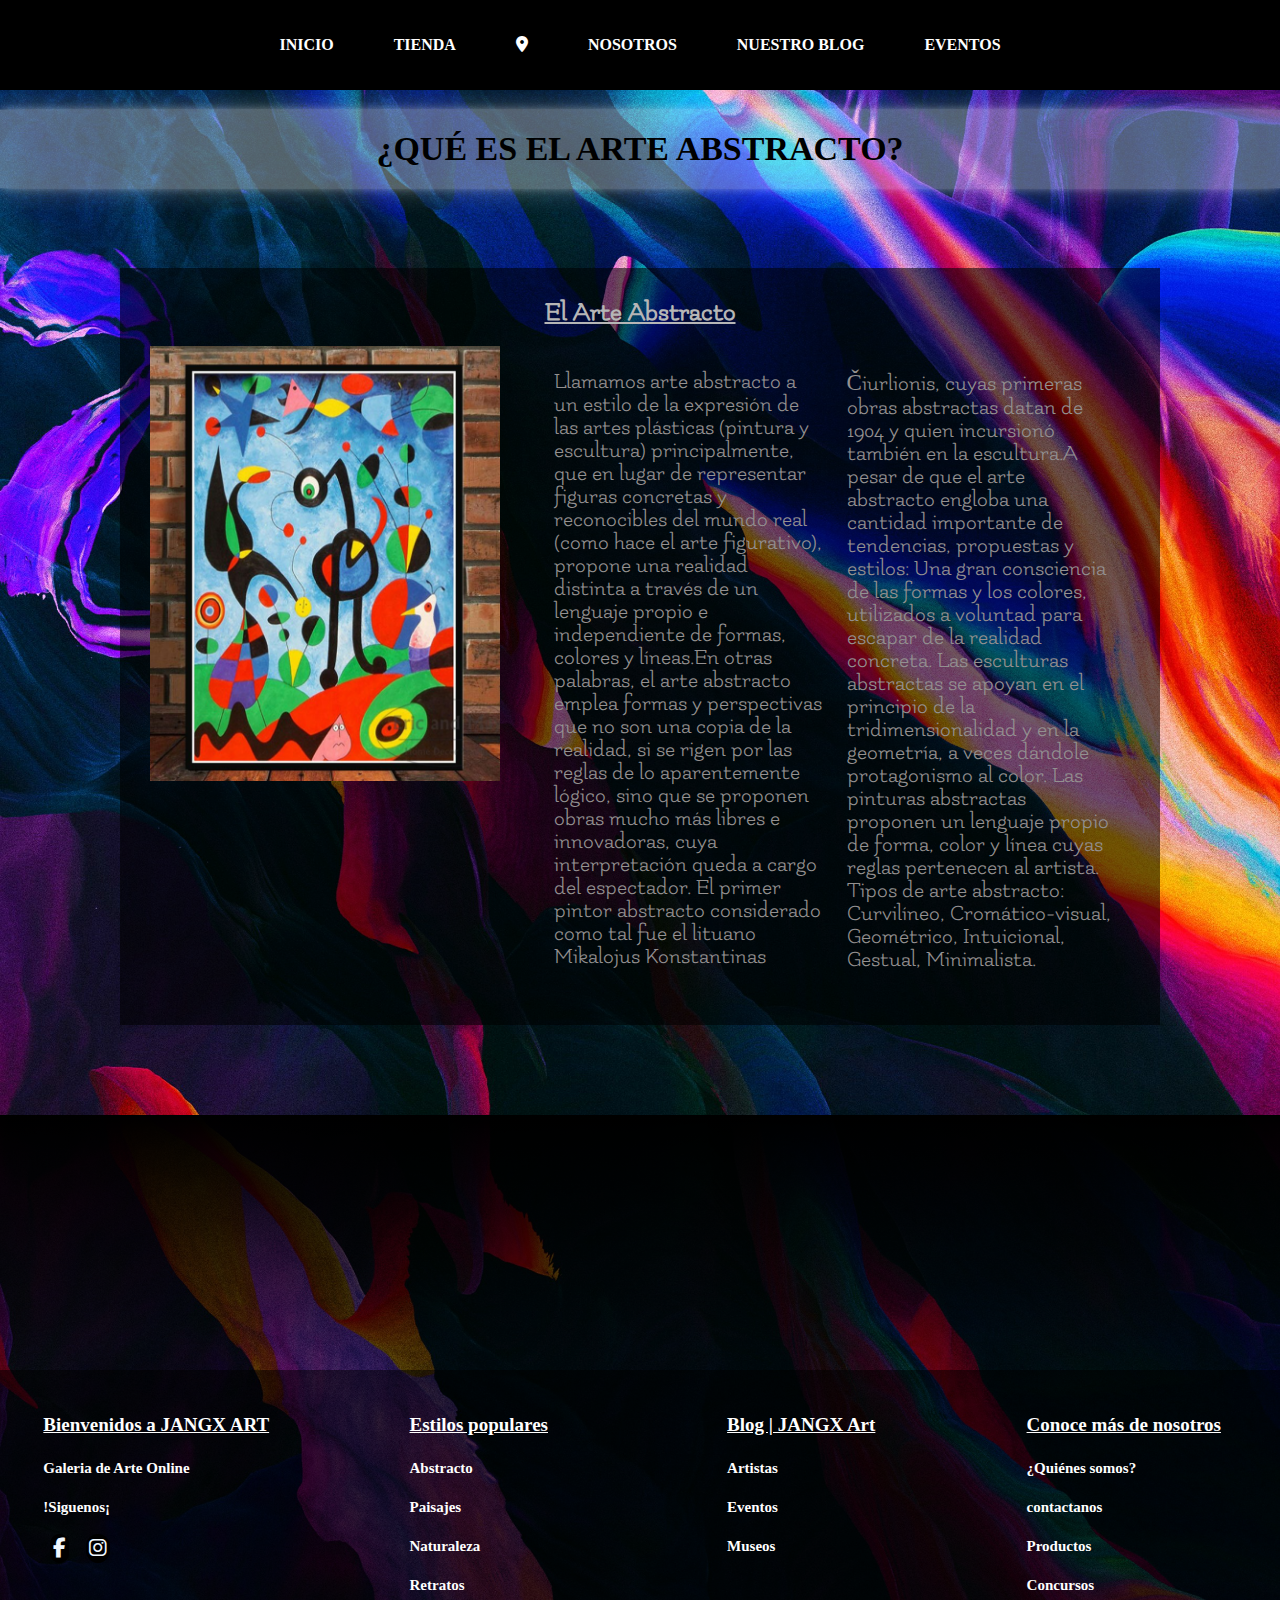
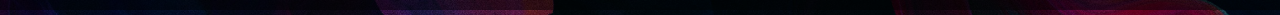
<file: SubPaginablog/QueEsArteAbstracto.html>
<!DOCTYPE html>
<html lang="es">
<head>
    <meta charset="UTF-8">
    <meta http-equiv="X-UA-Compatible" content="IE=edge">
    <meta name="viewport" content="width=device-width, initial-scale=1.0">
    <title>¿Qué es el Arte Abstracto?</title>
    <link rel="stylesheet" href="../css/SubsBlog.css">
    <link rel="stylesheet" href="../css/Global.css">
    <link rel="shortcut icon" href="../img/Art.png" type="image/x-icon">
    <!--fuente-->
    <link href="https://fonts.googleapis.com/css2?family=Flamenco&display=swap" rel="stylesheet">
    <!--font awesome-->
    <link rel="stylesheet" href="https://cdnjs.cloudflare.com/ajax/libs/font-awesome/6.1.1/css/all.min.css">
    <!--Font-family(MACONDO)-->
    <link href="https://fonts.googleapis.com/css2?family=Macondo&display=swap" rel="stylesheet">
    <!--Font-family(Roboto Slab)-->
    <link href="https://fonts.googleapis.com/css2?family=Roboto+Slab:wght@300&display=swap" rel="stylesheet">
    <!--Font-family(Rubik)-->
    <link href="https://fonts.googleapis.com/css2?family=Rubik&display=swap" rel="stylesheet">
    <!--Font-family(Montserrat)-->
    <link href="https://fonts.googleapis.com/css2?family=Montserrat:ital,wght@1,100&display=swap" rel="stylesheet">
    <!--Font-family(Work Sans)-->
    <link href="https://fonts.googleapis.com/css2?family=Work+Sans&display=swap" rel="stylesheet">
</head>
<body>
   
    <header>
        <nav>
            <ul>
                <li>
                    <a title="INICIO" href="../Inicio.html" target="_blank">INICIO</a>
                </li>
                <li>
                    <a title="Tienda" href="../Tienda.html" target="_blank">TIENDA</a>
                </li>
                <li>
                    <a href="../Contactanos.html" target="_blank">
                        <i class="fa-solid fa-location-dot"></i>
                    </a>
                </li>
                <li>
                    <a title="¿Quienes Somos?" href="../Nosotros.html" target="_blank">NOSOTROS</a>
                </li>
                <li>
                    <a title="Blog" href="../Blog.html" target="_blank">NUESTRO BLOG</a>
                </li>
                <li>
                    <a title="Eventos" href="../Eventos.html" target="_blank">EVENTOS</a>
                </li>
            </ul>
        </nav>
    </header>
 




  <div class="container_notice">
      <h1 class="title__pag">¿QUÉ ES EL ARTE ABSTRACTO?</h1>
      <div class="main_notice">
          <div class="notice__blog__one">
            <h2 class="Subtitle_pag">El Arte Abstracto</h2>
            <a class="Sok__image" href="https://es.wikipedia.org/wiki/Arte_abstracto" target="_blank">
                <img class="image__art__blog " title="El arte abstracto" src="img/Arte abstracto blog/qué es el arte abstracto.png" alt="">
            </a>
            <p class="Contenido__parrafo"> 
                Llamamos arte abstracto a un estilo de la expresión de las artes plásticas (pintura y escultura) principalmente, que en lugar de representar figuras concretas y reconocibles del mundo real (como hace el arte figurativo), propone una realidad distinta a través de un lenguaje propio
                e independiente de formas, colores y líneas.En otras palabras, el arte abstracto emplea formas y perspectivas que no son una copia de la realidad, si se rigen por las reglas de lo aparentemente lógico, sino que se proponen obras mucho más libres e innovadoras, cuya interpretación queda a cargo del espectador.
                El primer pintor abstracto considerado como tal fue el lituano Mikalojus Konstantinas Čiurlionis, cuyas primeras obras abstractas datan de 1904 y quien incursionó también en la escultura.A pesar de que el arte abstracto engloba una cantidad importante de tendencias, propuestas y estilos:
                Una gran consciencia de las formas y los colores, utilizados a voluntad para escapar de la realidad concreta.
                Las esculturas abstractas se apoyan en el principio de la tridimensionalidad y en la geometría, a veces dándole protagonismo al color.
                Las pinturas abstractas proponen un lenguaje propio de forma, color y línea cuyas reglas pertenecen al artista.
                Tipos de arte abstracto: Curvilíneo, Cromático-visual, Geométrico, Intuicional, Gestual, Minimalista.

            
            </p>
          </div>
          
      </div>
  </div>
















   <!--FOOTER-->
   <div class="footer__links">
    <div class="footer__container">
        <ul>
            <li>
                <a href="../Inicio.html">
                    <h3>Bienvenidos a JANGX ART</h3>
                </a>
            </li>
            <li>
                <a  href="../Tienda.html">Galeria de Arte Online</a>
            </li>
            <li>
                <a href="../Contactanos.html">!Siguenos¡</a>
            </li>
            <a class="logo__links" href="https://www.facebook.com/JANGX-ART-115080434534553/">
                <i class="fab fa-facebook-f"></i>
            </a>
            <a class="logo__links" href="https://www.instagram.com/galeria_de_arte_urbana/">
                <i class="fab fa-instagram"></i>
            </a>
        </ul>
        
        <ul>
            <li>
                <a href="../Tienda.html">
                    <h3>Estilos populares</h3>
                </a>
            </li>
            <li>
                <a href="../Tienda.html">Abstracto</a>
            </li>
            <li>
                <a href="../Tienda.html">Paisajes</a>
            </li>
            <li>
                <a href="../Tienda.html">Naturaleza</a>
            </li>
            <li>
                <a href="Retratos.html">Retratos</a>
            </li>
        </ul>
        <ul>
            <li>
                <a href="../Blog.html">
                    <h3>Blog | JANGX Art</h3>
                </a>
            </li>
            <li>
                <a href="ArtistasReconocidos.html">Artistas</a>
            </li>
            <li>
                <a href="../Eventos.html">Eventos</a>
            </li>
            <li>
                <a href="Museos.html">Museos</a>
            </li>
        </ul>
        <ul>
            <li>
                <a href="../Nosotros.html">
                    <h3>Conoce más de nosotros</h3>
                </a>
            </li>
            <li>
                <a href="../Nosotros.html">¿Quiénes somos?</a>
            </li>
            <li>
                <a href="../Contactanos.html">contactanos</a>
            </li>
            <li>
                <a href="../Tienda.html">Productos</a>
            </li>
            <li>
                <a href="../Eventos.html">Concursos</a>
            </li>
        </ul>
    </div>
</div>
</body>
</html>
</file>
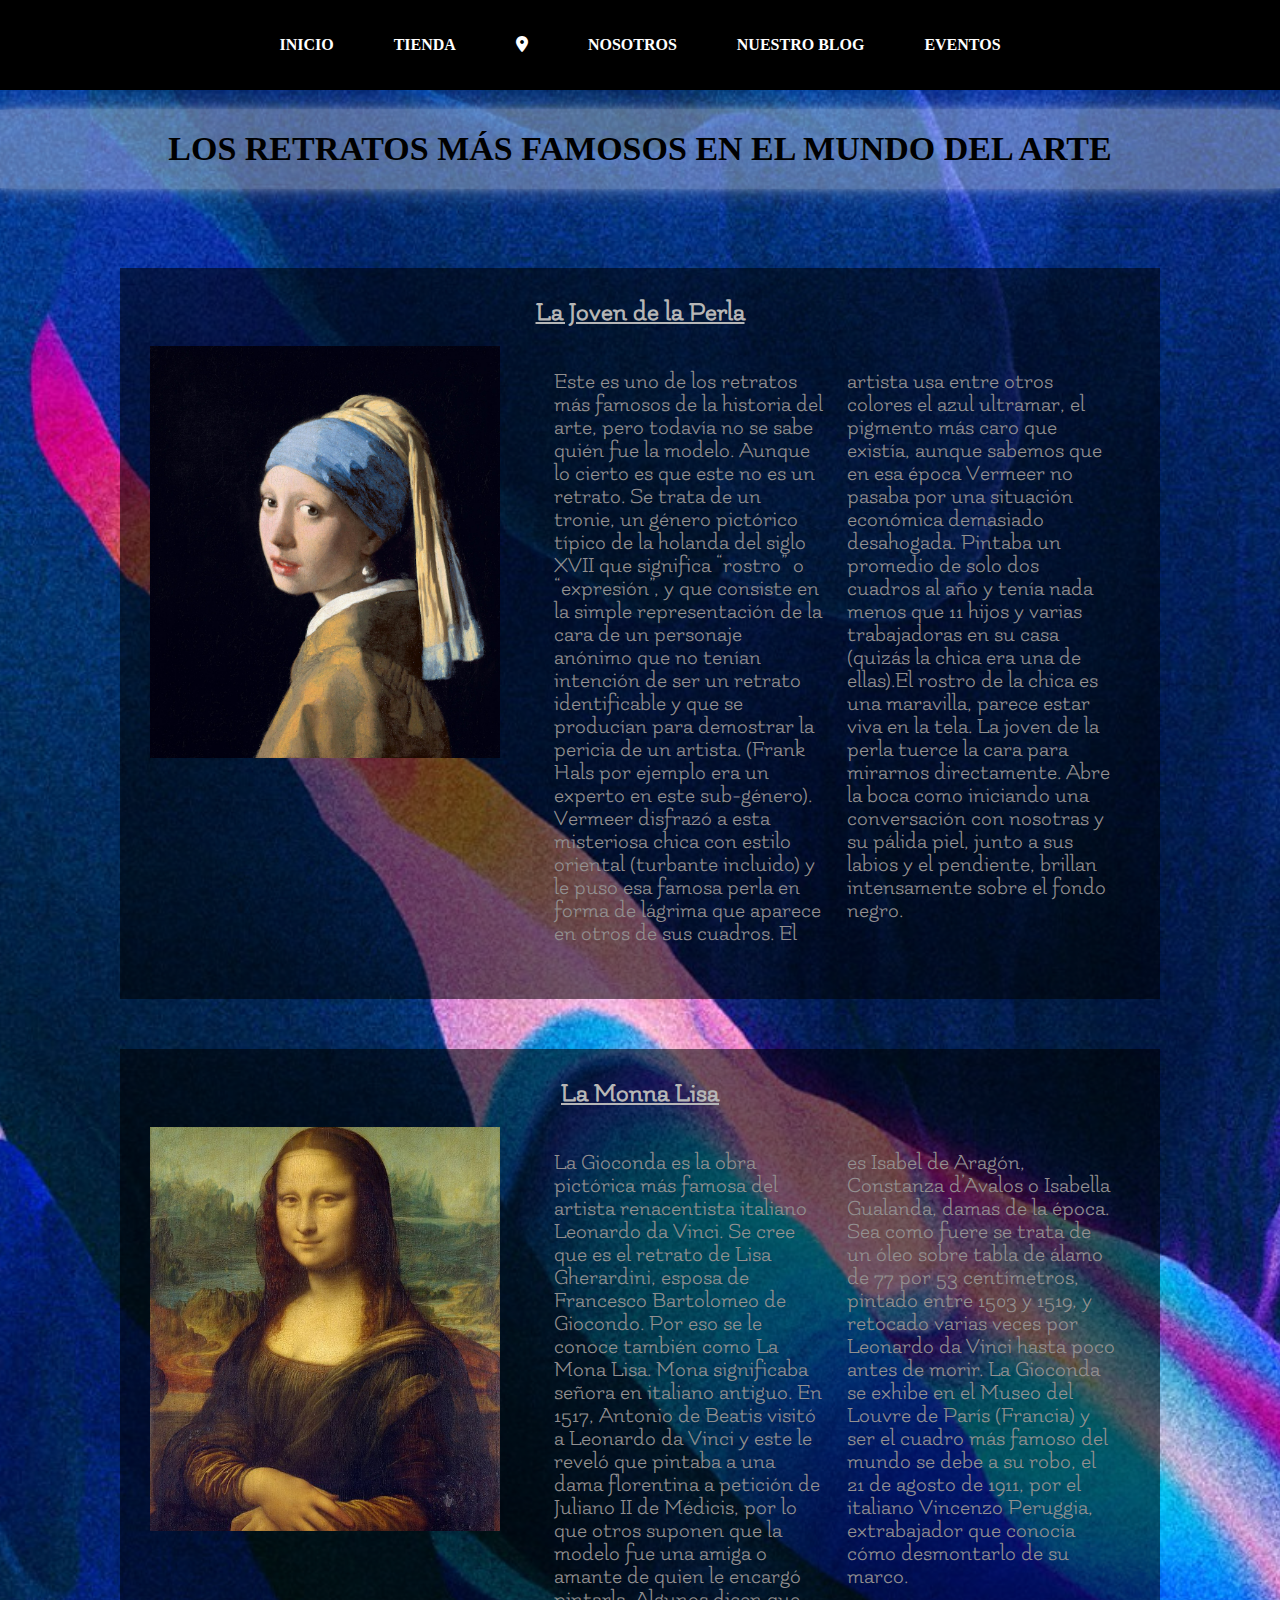
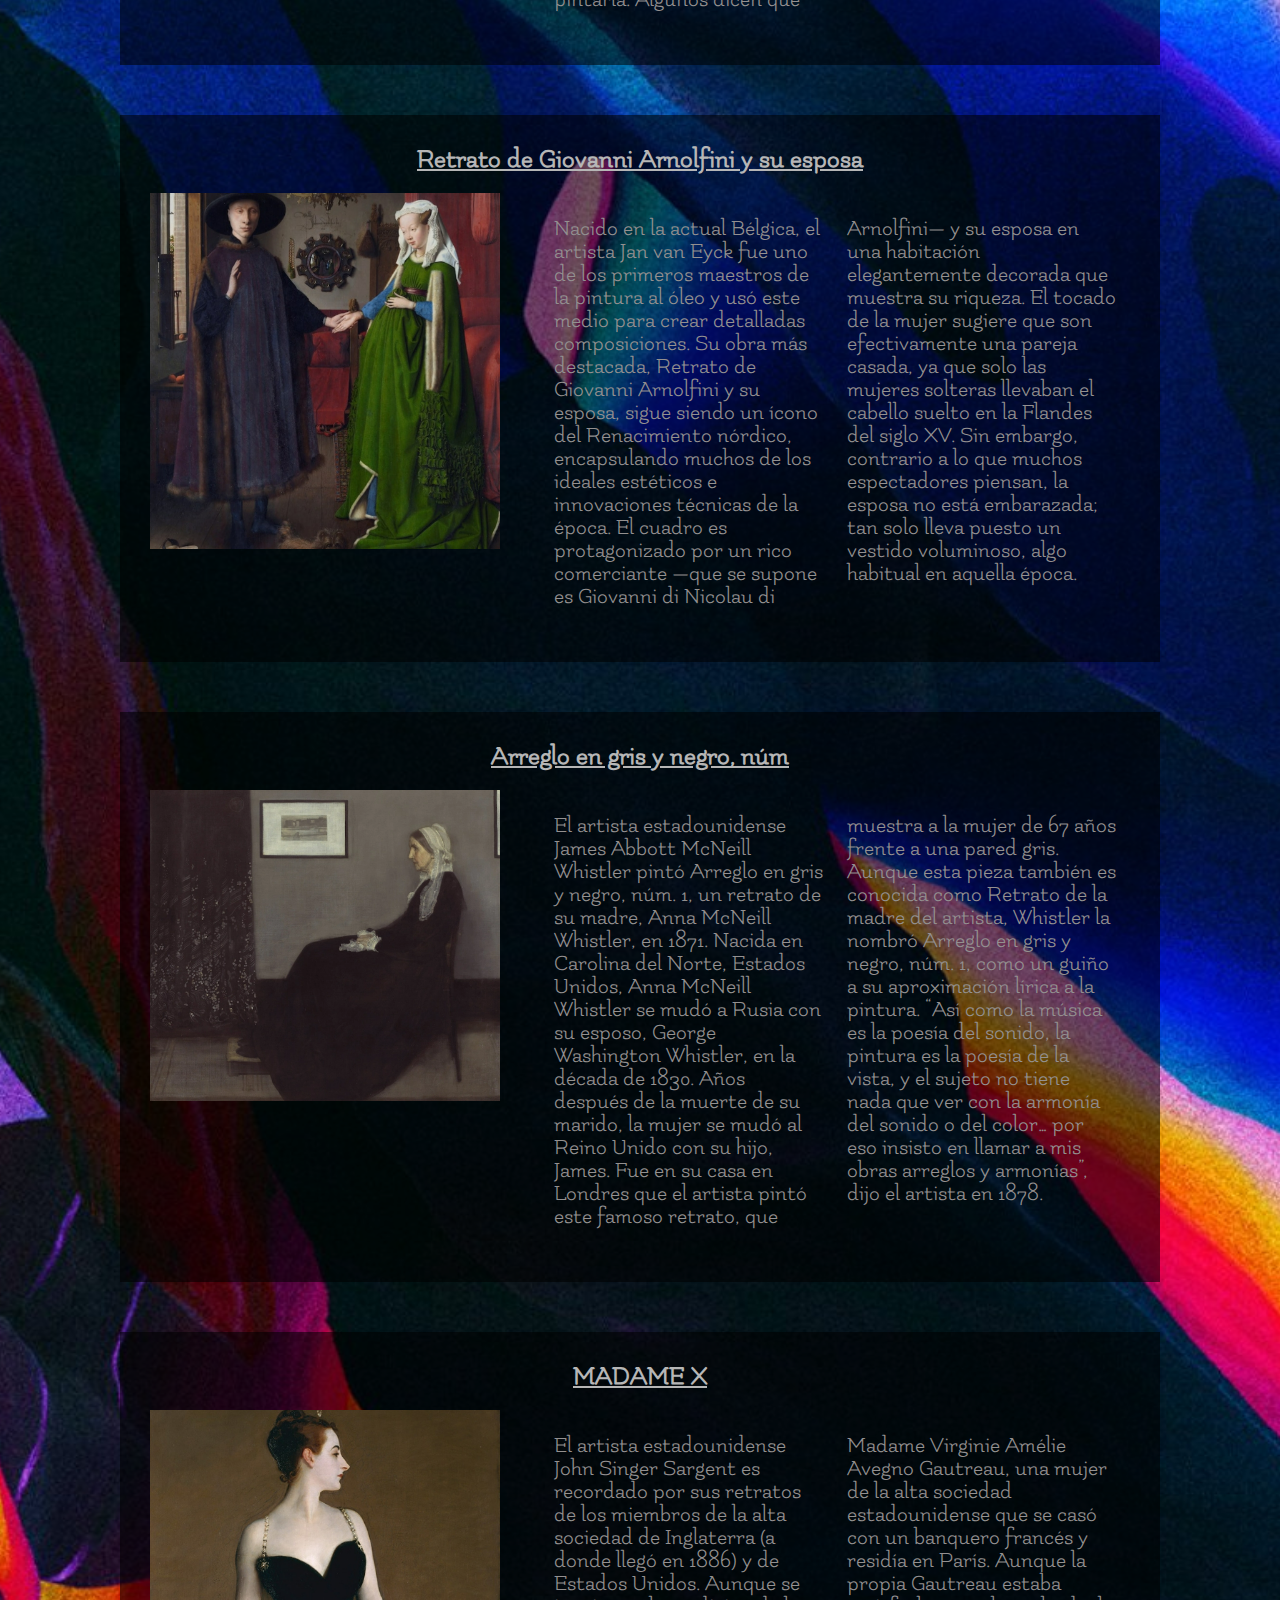
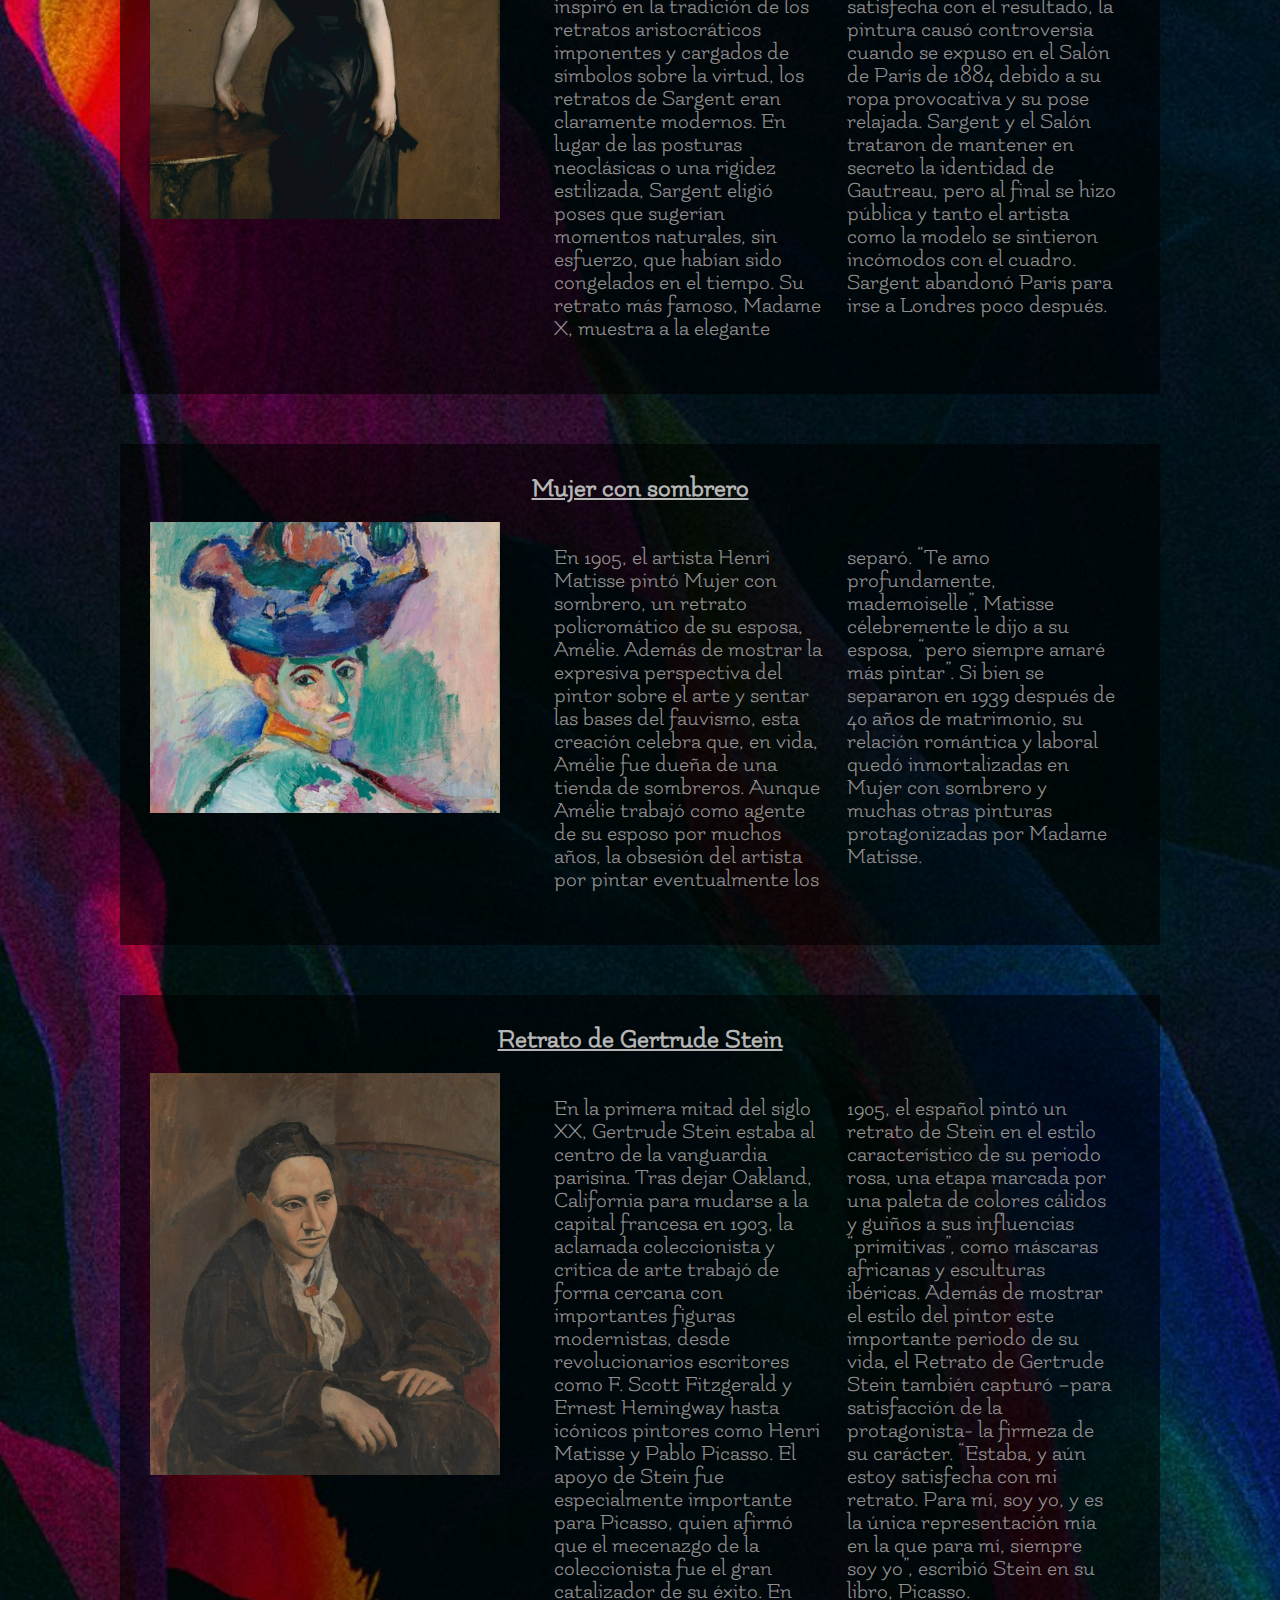
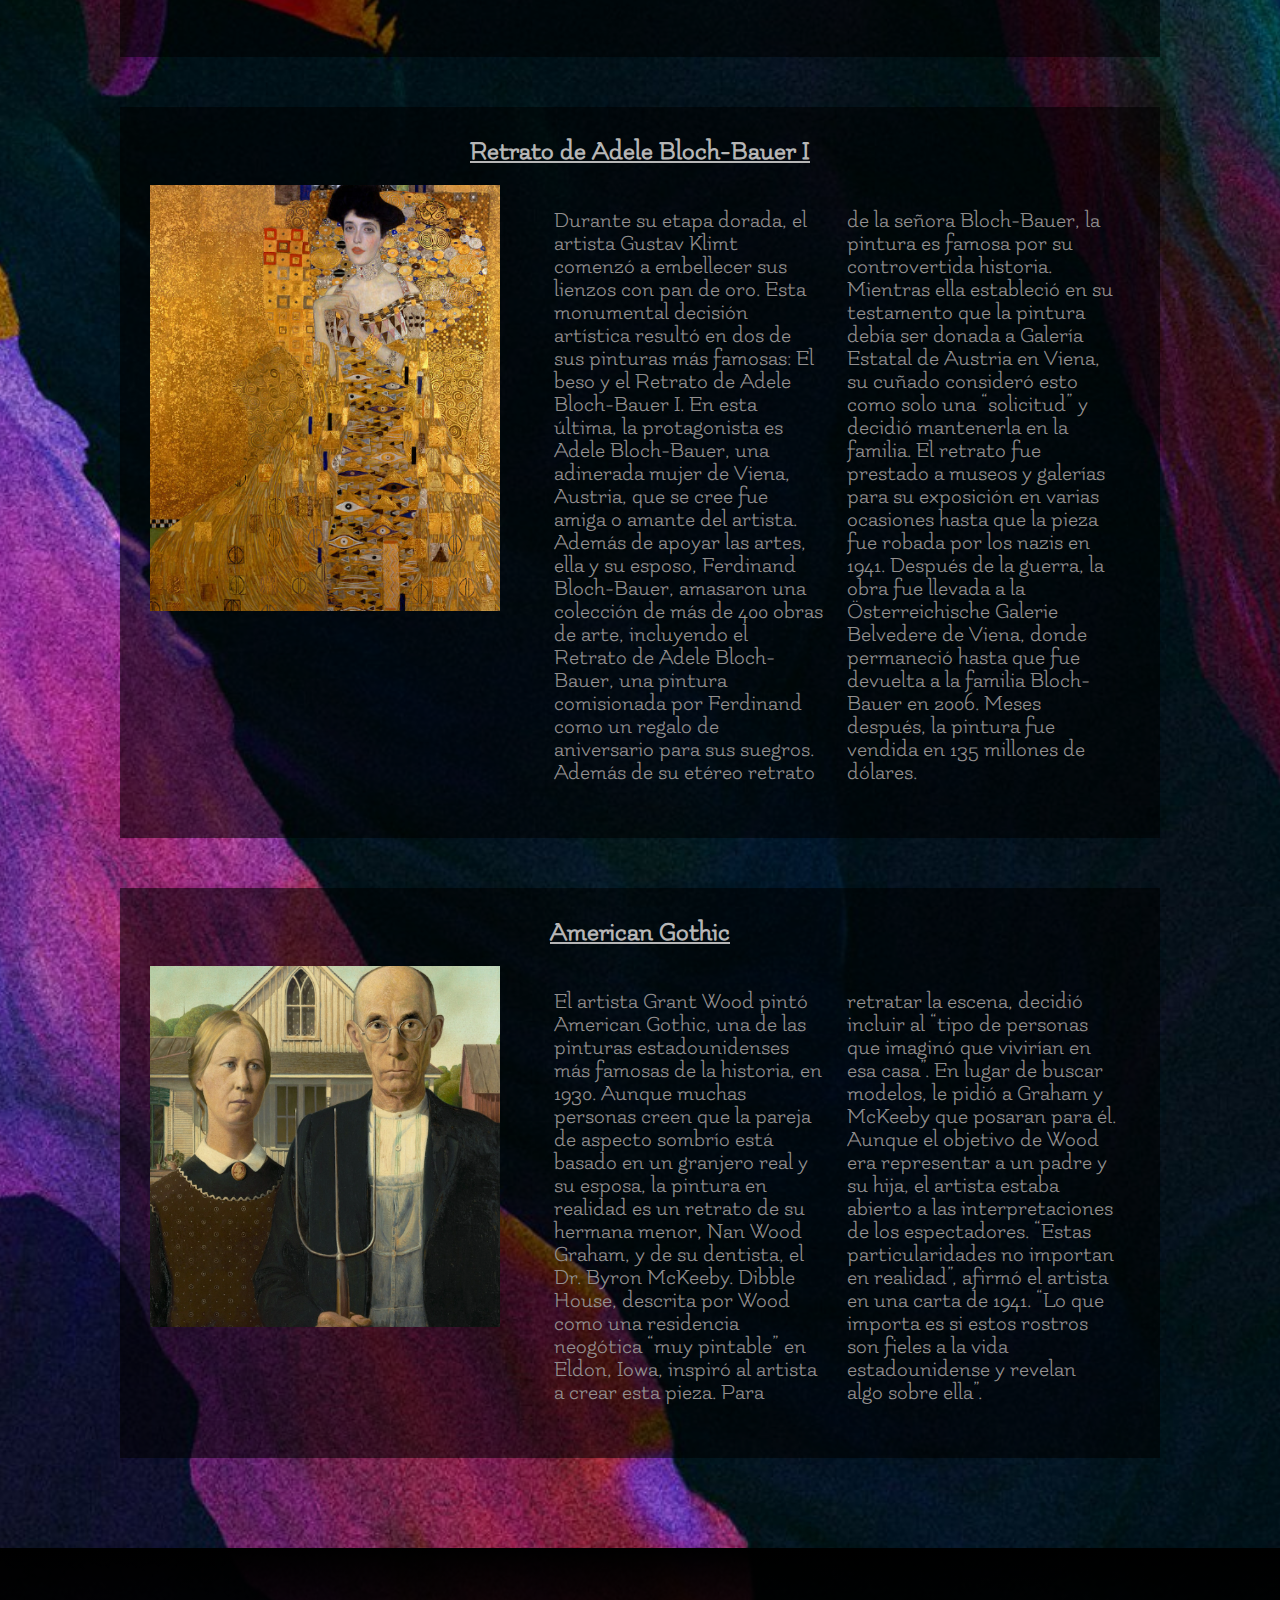
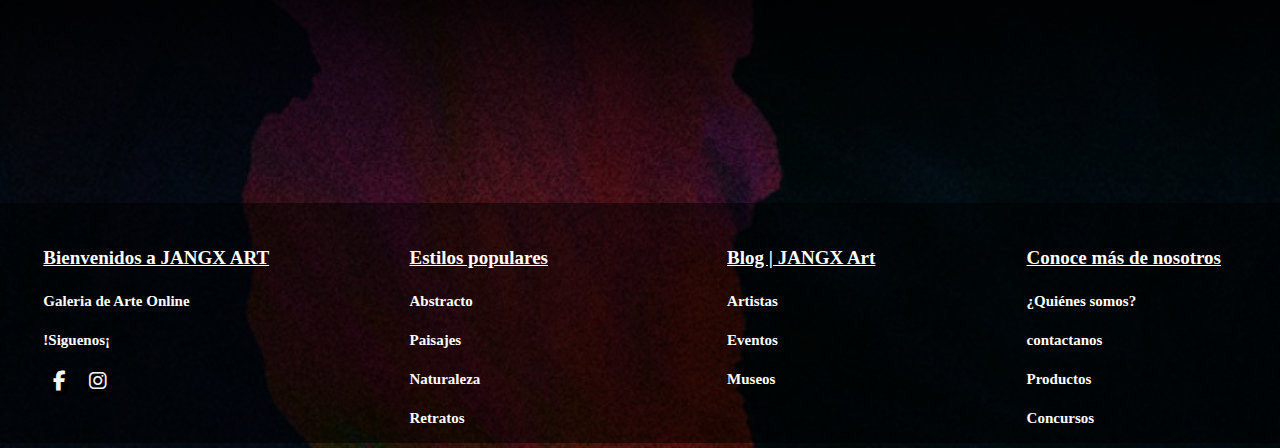
<file: SubPaginablog/Retratos.html>
<!DOCTYPE html>
<html lang="es">
<head>
    <meta charset="UTF-8">
    <meta http-equiv="X-UA-Compatible" content="IE=edge">
    <meta name="viewport" content="width=device-width, initial-scale=1.0">
    <title>Los retratos más famosos en el mundo del Arte</title>
    <link rel="stylesheet" href="../css/SubsBlog.css">
    <link rel="stylesheet" href="../css/Global.css">
    <link rel="shortcut icon" href="../img/Art.png" type="image/x-icon">
    <!--fuente-->
    <link href="https://fonts.googleapis.com/css2?family=Flamenco&display=swap" rel="stylesheet">
    <!--font awesome-->
    <link rel="stylesheet" href="https://cdnjs.cloudflare.com/ajax/libs/font-awesome/6.1.1/css/all.min.css">
    <!--Font-family(MACONDO)-->
    <link href="https://fonts.googleapis.com/css2?family=Macondo&display=swap" rel="stylesheet">
    <!--Font-family(Roboto Slab)-->
    <link href="https://fonts.googleapis.com/css2?family=Roboto+Slab:wght@300&display=swap" rel="stylesheet">
    <!--Font-family(Rubik)-->
    <link href="https://fonts.googleapis.com/css2?family=Rubik&display=swap" rel="stylesheet">
    <!--Font-family(Montserrat)-->
    <link href="https://fonts.googleapis.com/css2?family=Montserrat:ital,wght@1,100&display=swap" rel="stylesheet">
    <!--Font-family(Work Sans)-->
    <link href="https://fonts.googleapis.com/css2?family=Work+Sans&display=swap" rel="stylesheet">
</head>
<body>
   
         
    <header>
        <nav>
            <ul>
                <li>
                    <a title="INICIO" href="../Inicio.html" target="_blank">INICIO</a>
                </li>
                <li>
                    <a title="Tienda" href="../Tienda.html" target="_blank">TIENDA</a>
                </li>
                <li>
                    <a href="../Contactanos.html" target="_blank">
                        <i class="fa-solid fa-location-dot"></i>
                    </a>
                </li>
                <li>
                    <a title="¿Quienes Somos?" href="../Nosotros.html" target="_blank">NOSOTROS</a>
                </li>
                <li>
                    <a title="Blog" href="../Blog.html" target="_blank">NUESTRO BLOG</a>
                </li>
                <li>
                    <a title="Eventos" href="../Eventos.html" target="_blank">EVENTOS</a>
                </li>
            </ul>
        </nav>
    </header>


  <div class="container_notice">
      <h1 class="title__pag">LOS RETRATOS MÁS FAMOSOS EN EL MUNDO DEL ARTE</h1>
      <div class="main_notice">
          <div class="notice__blog__one">
            <h2 class="Subtitle_pag">La Joven de la Perla</h2>
            <a class="Sok__image" href="https://es.wikipedia.org/wiki/La_joven_de_la_perla" target="_blank">
                <img class="image__art__blog "  title="La joven de la perla" src="img/Retratos reconocidos/LA JOVEN DE LA PERLA.png" alt="">
            </a>
            <p class="Contenido__parrafo">Este es uno de los retratos más famosos de la historia del arte, pero todavía no se sabe quién fue la modelo. Aunque lo cierto es que este no es un retrato. Se trata de un tronie, un género pictórico típico de la holanda del siglo XVII que significa “rostro” o “expresión”, y que consiste en la simple representación de la cara de un personaje anónimo que no tenían intención de ser un retrato identificable y que se producían para demostrar la pericia de un artista. (Frank Hals por ejemplo era un experto en este sub-género).          
              Vermeer disfrazó a esta misteriosa chica con estilo oriental (turbante incluido) y le puso esa famosa perla en forma de lágrima que aparece en otros de sus cuadros. El artista usa entre otros colores el azul ultramar, el pigmento más caro que existía, aunque sabemos que en esa época Vermeer no pasaba por una situación económica demasiado desahogada. Pintaba un promedio de solo dos cuadros al año y tenía nada menos que 11 hijos y varias trabajadoras en su casa (quizás la chica era una de ellas).El rostro de la chica es una maravilla, parece estar viva en la tela. La joven de la perla tuerce la cara para mirarnos directamente. Abre la boca como iniciando una conversación con nosotras y su pálida piel, junto a sus labios y el pendiente, brillan intensamente sobre el fondo negro.
            </p>
          </div>
          <div class="notice__blog__one">
            <h2 class="Subtitle_pag">La Monna Lisa</h2>
            <a class="Sok__image" href="https://es.wikipedia.org/wiki/La_Gioconda" target="_blank">
                <img class="image__art__blog " title="La Monna Lisa" src="img/Retratos reconocidos/La Monna Lisa.png" alt="">
            </a>
            <p class="Contenido__parrafo">
                La Gioconda es la obra pictórica más famosa del artista renacentista italiano Leonardo da Vinci. Se cree que es el retrato de Lisa Gherardini, esposa de Francesco Bartolomeo de Giocondo. Por eso se le conoce también como La Mona Lisa. Mona significaba señora en italiano antiguo. En 1517, Antonio de Beatis visitó a Leonardo da Vinci y este le reveló que pintaba a una dama florentina a petición de Juliano II de Médicis, por lo que otros suponen que la modelo fue una amiga o amante de quien le encargó pintarla. Algunos dicen que es Isabel de Aragón, Constanza d’Avalos o Isabella Gualanda, damas de la época. Sea como fuere se trata de un óleo sobre tabla de álamo de 77 por 53 centímetros, pintado entre 1503 y 1519, y retocado varias veces por Leonardo da Vinci hasta poco antes de morir. La Gioconda se exhibe en el Museo del Louvre de París (Francia) y ser el cuadro más famoso del mundo se debe a su robo, el 21 de agosto de 1911, por el italiano Vincenzo Peruggia, extrabajador que conocía cómo desmontarlo de su marco.
            </p>
          </div>
          <div class="notice__blog__one">
            <h2 class="Subtitle_pag">Retrato de Giovanni Arnolfini y su esposa</h2>
            <a class="Sok__image" href="https://es.wikipedia.org/wiki/Retrato_de_Giovanni_Arnolfini_y_su_esposa" target="_blank">
                <img  class="image__art__blog " title="Retrato de Giovanni Arnolfini y su esposa" src="img/Retratos reconocidos/Retrato de Giovanni Arnolfini y su esposa.png" alt="">
            </a>
            <p class="Contenido__parrafo"> 
                Nacido en la actual Bélgica, el artista Jan van Eyck fue uno de los primeros maestros de la pintura al óleo y usó este medio para crear detalladas composiciones. Su obra más destacada, Retrato de Giovanni Arnolfini y su esposa, sigue siendo un ícono del Renacimiento nórdico, encapsulando muchos de los ideales estéticos e innovaciones técnicas de la época.
                El cuadro es protagonizado por un rico comerciante —que se supone es Giovanni di Nicolau di Arnolfini— y su esposa en una habitación elegantemente decorada que muestra su riqueza. El tocado de la mujer sugiere que son efectivamente una pareja casada, ya que solo las mujeres solteras llevaban el cabello suelto en la Flandes del siglo XV. Sin embargo, contrario a lo que muchos espectadores piensan, la esposa no está embarazada; tan solo lleva puesto un vestido voluminoso, algo habitual en aquella época.             
            </p>
          </div>
          <div class="notice__blog__one">
            <h2 class="Subtitle_pag">Arreglo en gris y negro, núm</h2>
            <a class="Sok__image" href="https://es.wikipedia.org/wiki/Retrato_de_la_madre_del_artista" target="_blank">
                <img class="image__art__blog " title="Arreglo en gris y negro, núm" src="img/Retratos reconocidos/Arreglo en gris y negro, núm.png" alt="">
            </a>
            <p class="Contenido__parrafo"> 
                El artista estadounidense James Abbott McNeill Whistler pintó Arreglo en gris y negro, núm. 1, un retrato de su madre, Anna McNeill Whistler, en 1871.
                Nacida en Carolina del Norte, Estados Unidos, Anna McNeill Whistler se mudó a Rusia con su esposo, George Washington Whistler, en la década de 1830. Años después de la muerte de su marido, la mujer se mudó al Reino Unido con su hijo, James. Fue en su casa en Londres que el artista pintó este famoso retrato, que muestra a la mujer de 67 años frente a una pared gris.
                Aunque esta pieza también es conocida como Retrato de la madre del artista, Whistler la nombró Arreglo en gris y negro, núm. 1, como un guiño a su aproximación lírica a la pintura.  “Así como la música es la poesía del sonido, la pintura es la poesía de la vista, y el sujeto no tiene nada que ver con la armonía del sonido o del color… por eso insisto en llamar a mis obras arreglos y armonías”, dijo el artista en 1878.             
            </p>
          </div>
          <div class="notice__blog__one">
            <h2 class="Subtitle_pag">MADAME X</h2>
            <a class="Sok__image" href="https://es.wikipedia.org/wiki/Retrato_de_Madame_X" target="_blank">
                <img  class="image__art__blog " title="MADAME X" src="img/Retratos reconocidos/MADAME X.png" alt="">
            </a>
            <p class="Contenido__parrafo"> 
                El artista estadounidense John Singer Sargent es recordado por sus retratos de los miembros de la alta sociedad de Inglaterra (a donde llegó en 1886) y de Estados Unidos. Aunque se inspiró en la tradición de los retratos aristocráticos imponentes y cargados de símbolos sobre la virtud, los retratos de Sargent eran claramente modernos. En lugar de las posturas neoclásicas o una rigidez estilizada, Sargent eligió poses que sugerían momentos naturales, sin esfuerzo, que habían sido congelados en el tiempo.
                Su retrato más famoso, Madame X, muestra a la elegante Madame Virginie Amélie Avegno Gautreau, una mujer de la alta sociedad estadounidense que se casó con un banquero francés y residía en París. Aunque la propia Gautreau estaba satisfecha con el resultado, la pintura causó controversia cuando se expuso en el Salón de París de 1884 debido a su ropa provocativa y su pose relajada.                
                Sargent y el Salón trataron de mantener en secreto la identidad de Gautreau, pero al final se hizo pública y tanto el artista como la modelo se sintieron incómodos con el cuadro. Sargent abandonó París para irse a Londres poco después.
            </p>
          </div>
          <div class="notice__blog__one">
            <h2 class="Subtitle_pag">Mujer con sombrero</h2>
            <a class="Sok__image" href="https://es.frwiki.wiki/wiki/Femme_au_chapeau" target="_blank">
                <img class="image__art__blog " title="Mujer con sombrero" src="img/Retratos reconocidos/Mujer con sombrero.png" alt="">
            </a>
            <p class="Contenido__parrafo"> 
                En 1905, el artista Henri Matisse pintó Mujer con sombrero, un retrato policromático de su esposa, Amélie. Además de mostrar la expresiva perspectiva del pintor sobre el arte y sentar las bases del fauvismo, esta creación celebra que, en vida, Amélie fue dueña de una tienda de sombreros.
                Aunque Amélie trabajó como agente de su esposo por muchos años, la obsesión del artista por pintar eventualmente los separó. “Te amo profundamente, mademoiselle”, Matisse célebremente le dijo a su esposa, “pero siempre amaré más pintar”.
                Si bien se separaron en 1939 después de 40 años de matrimonio, su relación romántica y laboral quedó inmortalizadas en Mujer con sombrero y muchas otras pinturas protagonizadas por Madame Matisse.             
            </p>
          </div>
          <div class="notice__blog__one">
            <h2 class="Subtitle_pag">Retrato de Gertrude Stein</h2>
            <a class="Sok__image" href="https://en.wikipedia.org/wiki/Portrait_of_Gertrude_Stein" target="_blank">
                <img  class="image__art__blog " title="Retrato de Gertrude Stein" src="img/Retratos reconocidos/Retrato de Gertrude Stein.png" alt="">
            </a>
            <p class="Contenido__parrafo"> 
                En la primera mitad del siglo XX, Gertrude Stein estaba al centro de la vanguardia parisina. Tras dejar Oakland, California para mudarse a la capital francesa en 1903, la aclamada coleccionista y crítica de arte trabajó de forma cercana con importantes figuras modernistas, desde revolucionarios escritores como F. Scott Fitzgerald y Ernest Hemingway hasta icónicos pintores como Henri Matisse y Pablo Picasso.
                El apoyo de Stein fue especialmente importante para Picasso, quien afirmó que el mecenazgo de la coleccionista fue el gran catalizador de su éxito. En 1905, el español pintó un retrato de Stein en el estilo característico de su periodo rosa, una etapa marcada por una paleta de colores cálidos y guiños a sus influencias “primitivas”, como máscaras africanas y esculturas ibéricas.
                Además de mostrar el estilo del pintor este importante periodo de su vida, el Retrato de Gertrude Stein también capturó –para satisfacción de la protagonista- la firmeza de su carácter. “Estaba, y aún estoy satisfecha con mi retrato. Para mí, soy yo, y es la única representación mía en la que para mí, siempre soy yo”, escribió Stein en su libro, Picasso.             
            </p>
          </div>
          <div class="notice__blog__one">
            <h2 class="Subtitle_pag">Retrato de Adele Bloch-Bauer I</h2>
            <a class="Sok__image" href="https://es.wikipedia.org/wiki/Retrato_de_Adele_Bloch-Bauer_I" target="_blank">
                <img class="image__art__blog " title="Retrato de Adele Bloch-Bauer I" src="img/Retratos reconocidos/Retrato de Adele Bloch-Bauer.png" alt="">
            </a>
            <p class="Contenido__parrafo"> 
                Durante su etapa dorada, el artista Gustav Klimt comenzó a embellecer sus lienzos con pan de oro. Esta monumental decisión artística resultó en dos de sus pinturas más famosas: El beso y el Retrato de Adele Bloch-Bauer I.
                En esta última, la protagonista es Adele Bloch-Bauer, una adinerada mujer de Viena, Austria, que se cree fue amiga o amante del artista. Además de apoyar las artes, ella y su esposo, Ferdinand Bloch-Bauer, amasaron una colección de más de 400 obras de arte, incluyendo el Retrato de Adele Bloch-Bauer, una pintura comisionada por Ferdinand como un regalo de aniversario para sus suegros.
                Además de su etéreo retrato de la señora Bloch-Bauer, la pintura es famosa por su controvertida historia. Mientras ella estableció en su testamento que la pintura debía ser donada a Galería Estatal de Austria en Viena, su cuñado consideró esto como solo una “solicitud” y decidió mantenerla en la familia. El retrato fue prestado a museos y galerías para su exposición en varias ocasiones hasta que la pieza fue robada por los nazis en 1941.
                Después de la guerra, la obra fue llevada a la Österreichische Galerie Belvedere de Viena, donde permaneció hasta que fue devuelta a la familia Bloch-Bauer en 2006. Meses después, la pintura fue vendida en 135 millones de dólares.              
            </p>
          </div>
          <div class="notice__blog__one">
            <h2 class="Subtitle_pag">American Gothic</h2>
            <a class="Sok__image" href="https://es.wikipedia.org/wiki/G%C3%B3tico_estadounidense" target="_blank">
                <img  class="image__art__blog " title="American Gothic" src="img/Retratos reconocidos/American Gothic.png" alt="">
            </a>
            <p class="Contenido__parrafo"> 
                El artista Grant Wood pintó American Gothic, una de las pinturas estadounidenses más famosas de la historia, en 1930. Aunque muchas personas creen que la pareja de aspecto sombrío está basado en un granjero real y su esposa, la pintura en realidad es un retrato de su hermana menor, Nan Wood Graham, y de su dentista, el Dr. Byron McKeeby.
                Dibble House, descrita por Wood como una residencia neogótica “muy pintable” en Eldon, Iowa, inspiró al artista a crear esta pieza. Para retratar la escena, decidió incluir al “tipo de personas que imaginó que vivirían en esa casa”. En lugar de buscar modelos, le pidió a Graham y McKeeby que posaran para él.
                Aunque el objetivo de Wood era representar a un padre y su hija, el artista estaba abierto a las interpretaciones de los espectadores. “Estas particularidades no importan en realidad”, afirmó el artista en una carta de 1941. “Lo que importa es si estos rostros son fieles a la vida estadounidense y revelan algo sobre ella”.             
            </p>
          </div>
          
          
      </div>
  </div>
















    <!--FOOTER-->
    <div class="footer__links">
        <div class="footer__container">
            <ul>
                <li>
                    <a href="../Inicio.html">
                        <h3>Bienvenidos a JANGX ART</h3>
                    </a>
                </li>
                <li>
                    <a  href="../Tienda.html">Galeria de Arte Online</a>
                </li>
                <li>
                    <a href="../Contactanos.html">!Siguenos¡</a>
                </li>
                <a class="logo__links" href="https://www.facebook.com/JANGX-ART-115080434534553/">
                    <i class="fab fa-facebook-f"></i>
                </a>
                <a class="logo__links" href="https://www.instagram.com/galeria_de_arte_urbana/">
                    <i class="fab fa-instagram"></i>
                </a>
            </ul>
            
            <ul>
                <li>
                    <a href="../Tienda.html">
                        <h3>Estilos populares</h3>
                    </a>
                </li>
                <li>
                    <a href="../Tienda.html">Abstracto</a>
                </li>
                <li>
                    <a href="../Tienda.html">Paisajes</a>
                </li>
                <li>
                    <a href="../Tienda.html">Naturaleza</a>
                </li>
                <li>
                    <a href="Retratos.html">Retratos</a>
                </li>
            </ul>
            <ul>
                <li>
                    <a href="../Blog.html">
                        <h3>Blog | JANGX Art</h3>
                    </a>
                </li>
                <li>
                    <a href="ArtistasReconocidos.html">Artistas</a>
                </li>
                <li>
                    <a href="../Eventos.html">Eventos</a>
                </li>
                <li>
                    <a href="Museos.html">Museos</a>
                </li>
            </ul>
            <ul>
                <li>
                    <a href="../Nosotros.html">
                        <h3>Conoce más de nosotros</h3>
                    </a>
                </li>
                <li>
                    <a href="../Nosotros.html">¿Quiénes somos?</a>
                </li>
                <li>
                    <a href="../Contactanos.html">contactanos</a>
                </li>
                <li>
                    <a href="../Tienda.html">Productos</a>
                </li>
                <li>
                    <a href="../Eventos.html">Concursos</a>
                </li>
            </ul>
        </div>
    </div>
</body>
</html>
</file>
<file: css/Inicio.css>
*, *:not(i[class*='fa'])::after, *:not(i[class*='fa'])::before{
    margin: 0;
    padding: 0;
    box-sizing: inherit;
}

html{
    box-sizing: border-box;
}
body {
    background: black;
}
/*encabezado*/

li{
    list-style: none;
}
a{
    text-decoration: none;
    color: rgb(255, 255, 255);
    font-weight: bold;
}
/*encabezado*/
.background__header {
    width: 100%;
    position: relative;
    margin: auto;
}

.background__header::before{
    content: "";
    width: 100%;
    height: 100%;
    position: absolute;
    top: 0;
    right: 0;
    background: linear-gradient(rgba(255, 255, 255, 0), rgb(0, 0, 0));
}

.background__header img {
    width: 100%;
    height: 700px;
}

/*cuerpo*/

.texto {
    margin: 150px auto;
    align-items: center;
    text-align: center;
    color: azure;
}
.texto h1 {
    margin: 15px auto;
    width: 35%;
    font-family: 'Montserrat', sans-serif;
    padding: 10px 0;
    font-size: 30px;
}

.container__texto {
    margin: 25px auto 0;
    width: 65%;
    font-size: 19px;
    font-family: 'Montserrat', sans-serif;
}

.explora {
    display:flex;
    width: 80%;
    margin: 100px auto;
    gap: 50px;
    justify-content: center;
    text-align: center;
}

.explora img {
    width: 280px;
    display: block;
    height: 450px;
}

.card__explora {
    position: relative;
    display: inline-block;
    transition: all 0.5s;
    opacity: 0.7;
    
}

.card__explora:hover {
    margin: 20px;
    box-shadow: 0 0 5px white, 0 0 10px white , 0 0 30px white;
    height: 100%;
    opacity: 1;
}

.container__txt {
    display: flex;
    overflow: hidden;
    position: absolute;
    color: rgb(255, 255, 255);
    position: absolute;
    justify-content: center;
    align-items: center;
    height: 35px;
    font-size: 20px;
    width: 100%;
    bottom: 20px;
    background: rgba(0, 0, 0, 0.526);
}

.card__pintores{
    display:flex;
    width: 75%;
    margin: 100px auto;
    gap: 50px;
    justify-content: center;
    align-items: center;
    text-align: center;
    color: aliceblue;
}

.container__pintor {
    width: 480px;
    height: 300px;
    position: relative;
}

.gif {
    width: 480px;
    height: 300px;
}

.pintor__img {
    width: 100%;
    height: 100%;
    top: 0;
    right: 0;
    position: absolute;
    transition: all 1s;
}

.pintor__img:hover {
    opacity: 0;
}

.pintores {
    width: 480px;
}

.title__pintor, .title__pintor h2{
    margin: 25px 0 ;
    padding-inline-start: 10px;
}
</file>
<file: css/Global.css>
*, *:not(i[class*='fa'])::after, *:not(i[class*='fa'])::before{
    margin: 0;
    padding: 0;
    box-sizing: inherit;
}

html{
    box-sizing: border-box;
}
body {
    margin: 0 auto;
}

.container {
    margin: 0 auto;
}
header {
    height: 90px;
    justify-content: center;
    align-items: center;
    margin: 0 auto;
    display: flex;
    position: sticky;
    top: 0;
    width: 100%;
    z-index: 100;
    background: #00000078;
    transition: all 0.5s;
}

header:hover {
    background: #000000;
}

.logo{
    left: 70px;
    position: absolute;
}

.logo img {
    width: 50px;
    
}

nav ul{
    display: flex;
}

nav li {
    padding: 0 30px;
    list-style: none;
}

nav a {
    text-decoration: none;
    color: #ffffff;
}

nav a:hover,nav i:hover {
    font-size: 16.5px;
}

/*FOOTER*/


.footer__links {
    font-size: 12px;
    height: 500px;
    margin-top: 30px;
    position: relative;
    width: 100%;
}

.footer__links::before{
    content: "";
    width: 100%;
    height: 56%;
    position: absolute;
    top: 0;
    right: 0;
    z-index: 3;
    background: linear-gradient(rgb(0, 0, 0),rgba(0, 0, 0, 0));
}

.img__footer img{
    width: 100%;
    height: 500px;
    position: absolute;
}

.footer__container {
    display: grid;
    grid-template-columns: repeat(4,1fr);
    gap: 10px;
    align-items: flex-start;
    justify-content: center;
    position: absolute;
    width: 100%;
    margin: 220px auto 1px;
    background: rgba(0, 0, 0, 0.508);
    
}

.footer__container ul {
    margin: 5px auto;
}

.footer__container ul li {
    line-height: 2.6;
    display: flex;
}

.footer__container h3 {
    color: rgb(255, 255, 255);
    font-size: 19px;
    margin: 25px 0 0;
    text-decoration: underline;
}

.footer__container ul li a{
    color: #ffffff;
    font-size: 15px;
    transition: all 0.3s;
}

.footer__container ul li a:hover,
.footer__container i:hover {
    color: #2deeee;
}

.logo__links{
    margin: 7px;
    padding: 2px;
    justify-content: center;
    align-items: center;
    border-radius: 20px;
    font-size: 20px;
    color: aliceblue;
    display: inline-block;
}
</file>
<file: css/Contactanos.css>
*, *:not(i[class*='fa'])::after, *:not(i[class*='fa'])::before{
    margin: 0;
    padding: 0;
    box-sizing: inherit;
}

html{
    box-sizing: border-box;
}

body {
    background: url(../img/FONDOdeContactanos.png)no-repeat center center/cover;
}

/*header*/
li{
    list-style: none;
}
a{
    text-decoration: none;
    color: rgb(255, 255, 255);
    font-weight: bold;
}

.container {
    margin: 0 auto;
}
header {
    height: 70px;
    justify-content: center;
    align-items: center;
    margin: 0 auto;
    display: flex;
    position: sticky;
    top: 0;
    width: 100%;
    z-index: 100;
    background: #00000078;
    transition: all 0.5s;
}

header:hover {
    background: #000000;
}

nav ul{
    display: flex;
}

nav li {
    padding: 0 30px;
}

nav a:hover,nav i:hover {
    font-size: 16.5px;
}

/*cuerpo*/

.cuerpo__contenedor {
    width: 90%;
    height: 100%;
    display: grid;
    grid-template-columns: repeat(2,1fr);
    margin: 0 auto;
    gap: 40px;
    
}

/*seccion de informacion*/
.cuerpo1 {
    color: #ffffff;
    margin: 70px 0;
}

.card__container {
    background: #00000077;
    padding: 45px 30px 15px;
}

.card__container h1 {
    margin: 30px 0;
    font-size: 27px;
}

.information {
    margin: 65px 0;
}


.title__information {
    font-size: 17px;
    margin: 50px 0;
}

.title__information i {
    margin-right: 10px;
    color: #34c5eb;
}

.title__information a:hover {
    color: #adb0fa;
}

.icons {
    background: #00000077;
    margin: 20px auto;
    padding: 10px 0;
    align-items: center;
    justify-content: center;
    text-align: center;
}

.title__icons {
    padding: 15px 0;
    font-size: 15px;
}

.logo__container {
    padding: 10px 0;
}

.icons a {
    margin:25px;
    font-size: 33px;
    padding: 10px;
    align-items: center;
    justify-content: center;
}

/*seccion de contacto*/

.cuerpo2 {
    margin-top: 70px;
    margin-bottom: 80px;
    background: #00000077;
    border-left: 0 solid rgba(0, 0, 0, 0.455);
    border-right: 0 solid rgba(0, 0, 0, 0.455);
}

.contact__container {
    margin: 70px auto;
    width: 95%;
}

.contact__container h2 {
    text-align: center;
    font-size: 22px;
    color: #ffffff;
    padding: 30px 0 ;
    font-family: 'Nunito', sans-serif;
}

.form__contact {
    margin: 45px 0;
    text-align: center;
    display: grid;
    grid-template-columns: repeat(2,1fr);
    grid-template-rows: minmax(5px,auto);
    column-gap: 25px;
    row-gap: 55px;
}

input {
    width: 100%;
    height: 30px;
    font-size: 12px;
    padding: 3px;
}

.input__container__a {
    grid-column: 1/3;
}

.input__container__b {
    grid-column: 1/2;
}

.input__container__c {
    grid-column: 2/3;
}

.input__container__d {
    margin-top: 10px;
    grid-column: 1/3;
    font-size: 25px;
    color: #ffffff;
    padding: 7px 0;
    background: #00000094;
    transition: all 0.5s ;
    height: 55px;
    align-items: center;
    justify-content: center;
}

.input__container__d:hover {
    background: rgba(7, 168, 155, 0.77);
    font-size: 27px;
}

.item__input {
    width: 100%;
    height:45px;
    font-size: 20px;
}

/*FOOTER*/

.footer__links {
    background: #00000074;
    font-size: 12px;
    padding: 35px 0;
    height: 300px;
}

.footer__container {
    display: grid;
    grid-template-columns: repeat(4,1fr);
    gap: 10px;
    align-items: flex-start;
    justify-content: center;
}

.footer__container ul {
    margin: 0 auto;
}

.footer__container ul li {
    line-height: 2.4;
    display: flex;
}

.footer__container h3 {
    color: aliceblue;
    font-size: 17px;
}

.footer__container ul li a{
    color: #b1e6e8;
    font-size: 15px;
}

.footer__container ul li a:hover {
    color: #138f8f;
}

.logo__links{
    margin: 7px;
    padding: 7px 7px 7px 10px;
    justify-content: center;
    align-items: center;
    border: 0.5px solid rgb(0, 0, 0);
    background: black;
    border-radius: 20px;
    font-size: 15px;
    color: aliceblue;
    display: inline-block;
}
</file>
<file: css/Nosotros.css>
*, *:not(i[class*='fa'])::after, *:not(i[class*='fa'])::before{
    margin: 0;
    padding: 0;
    box-sizing: inherit;
}

html{
    box-sizing: border-box;
}
body {
    background: black;
}
a{
    text-decoration: none;
    color: rgb(255, 255, 255);
    font-weight: bold;
}

/*encabezado*/
.background__header {
    width: 100%;
    position: relative;
    margin: auto;
}

.background__header::before{
    content: "";
    width: 100%;
    height: 100%;
    position: absolute;
    top: 0;
    right: 0;
    background: linear-gradient(rgba(255, 255, 255, 0), rgb(0, 0, 0));
}

.background__header img {
    width: 100%;
    height: 700px;
}

/*cuerpo*/

.contenido__cuerpo {
    display: flex;
    gap: 70px;
    margin: 100px 100px;
    color: aliceblue;
}

.texto__cuerpo {
    font-size: 16px;
    padding: 100px 0 0;
    line-height: 2;
}

.texto__cuerpo h2 {
    text-decoration: underline;
    font-size: 30px;
    color: rgb(255, 255, 255);
}

.texto__cuerpo p {
    color: #aaaaaa;
}

.contenido__cuerpo img {
    width: 500px;
    padding: 120px 0;
}

/*historia*/
.card__historia{
    border-top: 1px solid white;
    color: white;
    margin: 20px 0;
    padding: 20px 20px;
}


.card__historia h1 {
    font-size: 40px;
    margin-top: 30px;
    text-align: center;
    color: rgb(221, 220, 220);
    text-decoration: underline;
}

.card__historia p{
    color: #cbcbcb;
}

.container__historia{
    display: grid;
    grid-template-columns: repeat(3,1fr);
    padding: 20px 20px;
    margin: 50px;
}

.historia{
    margin: 35px 5px;
    background: linear-gradient(rgb(114, 181, 187), #575e92fd,rgb(43, 84, 149));
    padding: 10px 8px;
}

.historia h2{
    color: rgb(0, 0, 0);
    font-size: 35px;
    padding: 10px;
    border-bottom: 1px solid rgb(255, 255, 255);
}
    
.historia p {

    margin: 15px 0;
}

/*integrantes*/

.card__colaboradores {
    margin: 180px 0 ;
    color: aliceblue;
    border-top: 1px solid white;
    
}

.card__colaboradores h1 {
    text-align: center;
    font-size: 40px;
    padding-bottom: 0;
    padding-top: 10px;
    color: aliceblue;
}

.container__colaboradores {
    margin: 45px auto 0;
    display: grid;
    grid-template-columns: repeat(4,1fr);
}

.colaboradores1, .colaboradores2 , .colaboradores3, .colaboradores4 {
    text-align: center;
    padding: 40px 20px 45px;
    
}
.colaboradores1, .colaboradores2 , .colaboradores3 {
    border-right: solid 1px;
}


.colaboradores1 h2 {
    padding: 0 20px 20px 20px;
    color: paleturquoise;
}
.colaboradores2 h2 {
    padding: 0 20px 20px 20px;
    color: paleturquoise;
}
.colaboradores3 h2 {
    padding: 0 20px 20px 20px;
    color: paleturquoise;
}
.colaboradores4 h2 {
    padding: 0 20px 20px 20px;
    color: paleturquoise;
}

.personal_image {
    width: 300px;
}

.colaboradores1 p {
    padding: 30px 0;
}
.colaboradores2 p {
    padding: 30px 0;
}
.colaboradores3 p {
    padding: 30px 0;
}
.colaboradores4 p {
    padding: 30px 0;
}

.colaboradores a {
    background: rgb(255, 255, 255);
    color: rgb(0, 0, 0);
    padding: 5px 20px;
    text-decoration: none;
    font-weight: bold;
    border: 1px solid black;
}
.colaboradores1 a {
    background: rgb(255, 255, 255);
    color: rgb(0, 0, 0);
    padding: 5px 20px;
    text-decoration: none;
    font-weight: bold;
    border: 1px solid black;
}
.colaboradores2 a {
    background: rgb(255, 255, 255);
    color: rgb(0, 0, 0);
    padding: 5px 20px;
    text-decoration: none;
    font-weight: bold;
    border: 1px solid black;
}
.colaboradores3 a {
    background: rgb(255, 255, 255);
    color: rgb(0, 0, 0);
    padding: 5px 20px;
    text-decoration: none;
    font-weight: bold;
    border: 1px solid black;
}
.colaboradores4 a {
    background: rgb(255, 255, 255);
    color: rgb(0, 0, 0);
    padding: 5px 20px;
    text-decoration: none;
    font-weight: bold;
    border: 1px solid black;
}

.colaboradores1 a:hover {
    background: paleturquoise;
}
.colaboradores2 a:hover {
    background: paleturquoise;
}
.colaboradores3 a:hover {
    background: paleturquoise;
}
.colaboradores4 a:hover {
    background: paleturquoise;
}

.footer__container ul li a {
    text-decoration: none;
}
.footer__links {
    border-bottom: solid black;
}
</file>
<file: css/Tienda.css>
*, *:not(i[class*='fa'])::after, *:not(i[class*='fa'])::before{
    margin: 0;
    padding: 0;
    box-sizing: inherit;
}

html{
    box-sizing: border-box;
}
body {
    background: black;
}

/*encabezado*/

li{
    list-style: none;
}
a{
    text-decoration: none;
    color: rgb(255, 255, 255);
    font-weight: bold;
}
/*encabezado*/
.background__header {
    width: 100%;
    position: relative;
    margin: auto;
}

.background__header::before{
    content: "";
    width: 100%;
    height: 100%;
    position: absolute;
    top: 0;
    right: 0;
    background: linear-gradient(rgba(0, 0, 0, 0), rgb(0, 0, 0));
}

.background__header img {
    width: 100%;
    height: 700px;
}

/*cuerpo*/

.cuerpo__container{
    margin: 30px auto 0;
    width: 95%;
}

.gallery{
    margin: 5px 15px;
}

/*texto de la frase*/

.gallery__texto {
    color: #FFFFFF;
    width: 60%;
    margin: 0 auto 60px;
    display: flex;
    justify-content: center;
    align-items: center;
    text-align: center;
    font-size: 20px;
}

/*contenedor de las pinturas*/

.gallery__container{
    display: flex;
}

.gallery__settings{
    width: 30%;
}

.gallery__view {
    width: 70%;
}

/*MENU DE CATEGORIA*/
.gallery__settings{
    border-right: 0.5px solid rgba(0, 0, 0, 0.338);
}

.tabs{
    color: #fffffffc;
    overflow: hidden;
    margin-top: 30px;
}

.tabs__title {
    margin: 20px 10px;
    font-family: 'roboto slab'; 
    padding: 10px 0 20px;
    color: rgb(254, 205, 253);
    font-size: 12px;
   text-decoration: underline;
}

.tabs__item > input{
    display: none;
}

.tabs__item__title{
    border-block: solid 1px;
    display: flex;
    justify-content: space-between;
    padding: 28px 15px;
    font-weight: bold;
    cursor: pointer;
    font-size: 13px;
    font-family: 'Roboto Slab';
}

.tabs__item__title::after{
    content: "\276F";
    width: 1em;
    height: 1em;
    text-align: center;
    line-height: 1em;
    transition: all .35s;
}

.tabs__item__content{
    height: 0;
    overflow: hidden;
    padding: 0 1em;
    transition: all 0.35s;
    font-size: 13px;
}
.tabs__item__content li {
    padding: 15px;
}

.tabs__item__content li:hover {
    font-weight: bold;
}

.tabs__item__content a{
    color: #ffffff;
    font-family: 'Roboto Slab';
}

.tabs__item > input:checked ~ .tabs__item__content{
    height: auto;
    padding: 1em;
}

.tabs__item > input:checked + .tabs__item__title::after{
    transform: rotate(90deg);
}

/*GALERIA*/

.gallery__view {
    width: 95%;
    margin: 0 auto;
}

.gallery__view__container{
    --grid-layout-gap: 25px;
    --grid-column-count: 3;
    --grid-item-min-width: min(100%, 250px);

    --gap-count: calc(var(--grid-column-count) - 1);
    --total-gap-width: calc(var(--grid-layout-gap) * var(--gap-count));
    --grid-item-max-width: calc((100% - var(--total-gap-width)) / var(--grid-column-count));

    display: grid;
    grid-template-columns: repeat(auto-fill, minmax(max(var(--grid-item-min-width),var(--grid-item-max-width)), 1fr));
    grid-auto-rows: 250px;
    gap: var(--grid-layout-gap);
    row-gap: 150px;
    margin: 90px 0; 
    padding: 0 var(--grid-layout-gap);
}

.gallery__box{
    position: relative;
}

.gallery__box__title{
    position: absolute;
    left: 0;
    bottom: 0;
    width: 100%;
    height: 0;
    background-color: rgba(0,0,0,.5);
    color: #FFFFFF;
    display: flex;
    flex-direction: column;
    justify-content: center;
    align-items: center;
    padding: 0 10px;
    gap: 5px;
    text-align: center;
    transition: height 0.5s;
}

.gallery__box__title > p{
    display: none;
    text-align: center;
    font-family: 'Montserrat', sans-serif;
}

.gallery__box__image, .gallery__box__image > img{
    width: 100%;
    height: 100%;
}

.gallery__box__image > img{
    object-fit: cover;
}

.gallery__box__precio {
    text-align: center;
    font-family: 'Karla', sans-serif;
    color: rgb(255, 255, 255);
    background: #767478;
    height: 0;
    transition: all 0.4s;
}

.gallery__box__precio p {
    padding: 4px;
}

.precio {
    margin-top: 20px;
}

.gallery__box:hover .gallery__box__title{
    height: 100%;
}

.gallery__box:hover .gallery__box__title > p{
    display: block;
}

.gallery__box:hover .gallery__box__precio {
    background-color: rgb(0, 0, 0);
    color: rgb(255, 255, 255);
    border-bottom-left-radius: 10px;
    border-bottom-right-radius: 10px;
    height: 55px;
    display: block;
}
</file>
<file: css/SubsBlog.css>
*, *:not(i[class*='fa'])::after, *:not(i[class*='fa'])::before{
    margin: 0;
    padding: 0;
    box-sizing: inherit;
}

html{
    box-sizing: border-box;
}
body {
    background: url(../SubPaginablog/img/fondo.jpg) no-repeat center center/cover;
}
/*encabezado*/

li{
    list-style: none;
}
a{
    text-decoration: none;
    color: rgb(255, 255, 255);
    font-weight: bold;
}
/*encabezado*/
.background__header {
    width: 100%;
    position: relative;
    margin: auto;
}

.background__header::before{
    content: "";
    width: 100%;
    height: 100%;
    position: absolute;
    top: 0;
    right: 0;
    background: linear-gradient(rgba(255, 255, 255, 0), rgb(0, 0, 0));
}

.background__header img {
    width: 100%;
    height: 700px;
}

/* Cuerpo de sub_pagina*/
.container_notice {
    margin: 0;
    padding: 0px;
}

.main_notice {
    padding: 10px;
    margin: 10px;
}

.notice__blog__one {
    padding: 10px;
    margin: 50px 100px;
    background-color: #0000008d;
    overflow: hidden;
    font-family: 'Flamenco', cursive;
    
}


.title__pag {
    text-align: center;
    padding: 20px 10px 20px 10px;
    margin: 20px 0px;
    background-color: #ffffff53;
    color: rgb(0, 0, 0);
    font-size: 34px;
    box-shadow: 0 0 1px #ffffff53, 0 0 8px
    #ffffff53, 0 0 25px  #ffffff53;
}

.Contenido__parrafo {
    column-count: 2;
    font-size: 23px;
    text-align: left;
    padding: 24px;
    margin: 0px 10px 20px 400px;
    color: rgb(147, 144, 144); 
      
}
.image__art__blog {
    padding: 0;
    width: 350px;
    margin: 0 20px 20px 20px;
    float: left;
    overflow: hidden;  
}  

.Subtitle_pag {
    margin: 10px;
    font-size: 27px;
    text-decoration: underline;
    padding: 10px;
    text-align: center;
    color: rgb(182, 182, 182);
}

.Sok__image {
    transition: 0.2s;
}
.Sok__image :hover {             /*investigar*/
    box-shadow: 0 0 5px #fbfbfb, 0 0 10px
    #ffffff, 0 0 30px  #ffffff;
}







/*FOOTER*/

.footer__links {
    background: #00000074;
    font-size: 12px;
    padding: 35px 0;
    height: 300px;
}

.footer__container {
    display: grid;
    grid-template-columns: repeat(4,1fr);
    gap: 10px;
    align-items: flex-start;
    justify-content: center;
}

.footer__container ul {
    margin: 0 auto;
}

.footer__container ul li {
    line-height: 2.4;
    display: flex;
}

.footer__container h3 {
    color: aliceblue;
    font-size: 17px;
}

.footer__container ul li a{
    color: #a0781a;
    font-size: 15px;
}

.footer__container ul li a:hover {
    color: #eeb42d;
}

.logo__links{
    margin: 7px;
    padding: 7px 7px 7px 10px;
    justify-content: center;
    align-items: center;
    border: 0.5px solid rgb(0, 0, 0);
    background: black;
    border-radius: 20px;
    font-size: 15px;
    color: aliceblue;
    display: inline-block;
}
</file>
